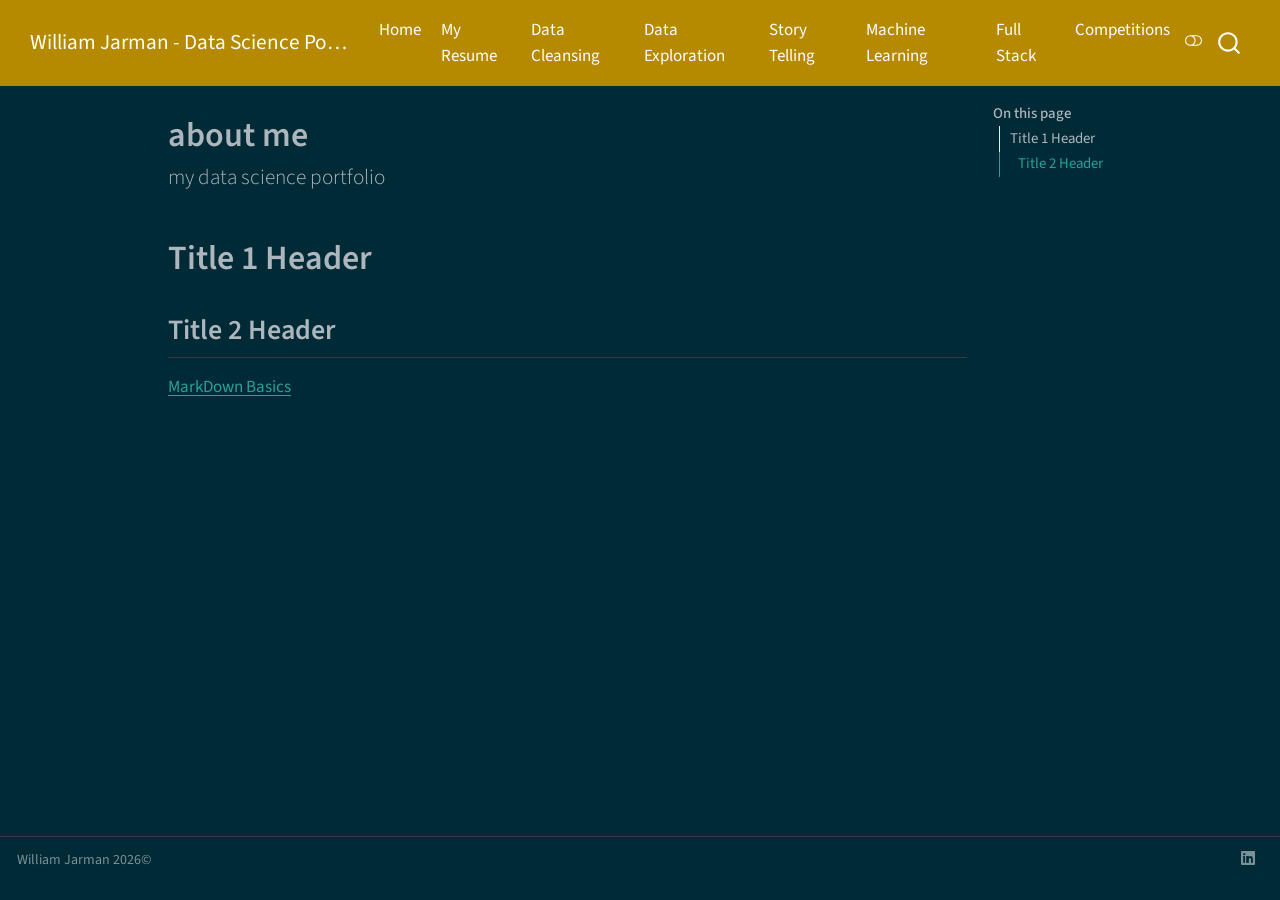
<file: index.html>
<!DOCTYPE html>
<html xmlns="http://www.w3.org/1999/xhtml" lang="en" xml:lang="en"><head>

<meta charset="utf-8">
<meta name="generator" content="quarto-1.9.37">

<meta name="viewport" content="width=device-width, initial-scale=1.0, user-scalable=yes">


<title>about me – William Jarman - Data Science Portfolio</title>
<style>
/* Default styles provided by pandoc.
** See https://pandoc.org/MANUAL.html#variables-for-html for config info.
*/
code{white-space: pre-wrap;}
span.smallcaps{font-variant: small-caps;}
div.columns{display: flex; gap: min(4vw, 1.5em);}
div.column{flex: auto; overflow-x: auto;}
div.hanging-indent{margin-left: 1.5em; text-indent: -1.5em;}
ul.task-list{list-style: none;}
ul.task-list li input[type="checkbox"] {
  width: 0.8em;
  margin: 0 0.8em 0.2em -1em; /* quarto-specific, see https://github.com/quarto-dev/quarto-cli/issues/4556 */ 
  vertical-align: middle;
}
</style>


<script src="site_libs/quarto-nav/quarto-nav.js"></script>
<script src="site_libs/quarto-nav/headroom.min.js"></script>
<script src="site_libs/clipboard/clipboard.min.js"></script>
<script src="site_libs/quarto-search/autocomplete.umd.js"></script>
<script src="site_libs/quarto-search/fuse.min.js"></script>
<script src="site_libs/quarto-search/quarto-search.js"></script>
<meta name="quarto:offset" content="./">
<link href="./Images/favicon.png" rel="icon" type="image/png">
<script src="site_libs/quarto-html/quarto.js" type="module"></script>
<script src="site_libs/quarto-html/tabsets/tabsets.js" type="module"></script>
<script src="site_libs/quarto-html/popper.min.js"></script>
<script src="site_libs/quarto-html/tippy.umd.min.js"></script>
<script src="site_libs/quarto-html/anchor.min.js"></script>
<link href="site_libs/quarto-html/tippy.css" rel="stylesheet">
<link href="site_libs/quarto-html/quarto-syntax-highlighting-7f8f88aac4f3542376d5c11b86a4c14d.css" rel="stylesheet" class="quarto-color-scheme" id="quarto-text-highlighting-styles">
<link href="site_libs/quarto-html/quarto-syntax-highlighting-dark-d0ae9245876894da5ac7e18953ecc5cc.css" rel="stylesheet" class="quarto-color-scheme quarto-color-alternate" id="quarto-text-highlighting-styles">
<link href="site_libs/quarto-html/quarto-syntax-highlighting-7f8f88aac4f3542376d5c11b86a4c14d.css" rel="stylesheet" class="quarto-color-scheme-extra" id="quarto-text-highlighting-styles">
<script src="site_libs/bootstrap/bootstrap.min.js"></script>
<link href="site_libs/bootstrap/bootstrap-icons.css" rel="stylesheet">
<link href="site_libs/bootstrap/bootstrap-1a76a48b873b3f95c3fb7e57e7e2597d.min.css" rel="stylesheet" append-hash="true" class="quarto-color-scheme" id="quarto-bootstrap" data-mode="dark">
<link href="site_libs/bootstrap/bootstrap-dark-88c12356fa2eb52643781eb2b75b41c7.min.css" rel="stylesheet" append-hash="true" class="quarto-color-scheme quarto-color-alternate" id="quarto-bootstrap" data-mode="dark">
<link href="site_libs/bootstrap/bootstrap-1a76a48b873b3f95c3fb7e57e7e2597d.min.css" rel="stylesheet" append-hash="true" class="quarto-color-scheme-extra" id="quarto-bootstrap" data-mode="dark">
<script id="quarto-search-options" type="application/json">{
  "location": "navbar",
  "copy-button": false,
  "collapse-after": 3,
  "panel-placement": "end",
  "type": "overlay",
  "limit": 50,
  "keyboard-shortcut": [
    "f",
    "/",
    "s"
  ],
  "show-item-context": false,
  "language": {
    "search-no-results-text": "No results",
    "search-matching-documents-text": "matching documents",
    "search-copy-link-title": "Copy link to search",
    "search-hide-matches-text": "Hide additional matches",
    "search-more-match-text": "more match in this document",
    "search-more-matches-text": "more matches in this document",
    "search-clear-button-title": "Clear",
    "search-text-placeholder": "",
    "search-detached-cancel-button-title": "Cancel",
    "search-submit-button-title": "Submit",
    "search-label": "Search"
  }
}</script>


<link rel="stylesheet" href="styles.css">
</head>

<body class="nav-fixed quarto-light"><script id="quarto-html-before-body" type="application/javascript">
    const toggleBodyColorMode = (bsSheetEl) => {
      const mode = bsSheetEl.getAttribute("data-mode");
      const bodyEl = window.document.querySelector("body");
      if (mode === "dark") {
        bodyEl.classList.add("quarto-dark");
        bodyEl.classList.remove("quarto-light");
      } else {
        bodyEl.classList.add("quarto-light");
        bodyEl.classList.remove("quarto-dark");
      }
    }
    const toggleBodyColorPrimary = () => {
      const bsSheetEl = window.document.querySelector("link#quarto-bootstrap:not([rel=disabled-stylesheet])");
      if (bsSheetEl) {
        toggleBodyColorMode(bsSheetEl);
      }
    }
    const setColorSchemeToggle = (alternate) => {
      const toggles = window.document.querySelectorAll('.quarto-color-scheme-toggle');
      for (let i=0; i < toggles.length; i++) {
        const toggle = toggles[i];
        if (toggle) {
          if (alternate) {
            toggle.classList.add("alternate");
          } else {
            toggle.classList.remove("alternate");
          }
        }
      }
    };
    const toggleColorMode = (alternate) => {
      // Switch the stylesheets
      const primaryStylesheets = window.document.querySelectorAll('link.quarto-color-scheme:not(.quarto-color-alternate)');
      const alternateStylesheets = window.document.querySelectorAll('link.quarto-color-scheme.quarto-color-alternate');
      manageTransitions('#quarto-margin-sidebar .nav-link', false);
      if (alternate) {
        // note: dark is layered on light, we don't disable primary!
        enableStylesheet(alternateStylesheets);
        for (const sheetNode of alternateStylesheets) {
          if (sheetNode.id === "quarto-bootstrap") {
            toggleBodyColorMode(sheetNode);
          }
        }
      } else {
        disableStylesheet(alternateStylesheets);
        enableStylesheet(primaryStylesheets)
        toggleBodyColorPrimary();
      }
      manageTransitions('#quarto-margin-sidebar .nav-link', true);
      // Switch the toggles
      setColorSchemeToggle(alternate)
      // Hack to workaround the fact that safari doesn't
      // properly recolor the scrollbar when toggling (#1455)
      if (navigator.userAgent.indexOf('Safari') > 0 && navigator.userAgent.indexOf('Chrome') == -1) {
        manageTransitions("body", false);
        window.scrollTo(0, 1);
        setTimeout(() => {
          window.scrollTo(0, 0);
          manageTransitions("body", true);
        }, 40);
      }
    }
    const disableStylesheet = (stylesheets) => {
      for (let i=0; i < stylesheets.length; i++) {
        const stylesheet = stylesheets[i];
        stylesheet.rel = 'disabled-stylesheet';
      }
    }
    const enableStylesheet = (stylesheets) => {
      for (let i=0; i < stylesheets.length; i++) {
        const stylesheet = stylesheets[i];
        if(stylesheet.rel !== 'stylesheet') { // for Chrome, which will still FOUC without this check
          stylesheet.rel = 'stylesheet';
        }
      }
    }
    const manageTransitions = (selector, allowTransitions) => {
      const els = window.document.querySelectorAll(selector);
      for (let i=0; i < els.length; i++) {
        const el = els[i];
        if (allowTransitions) {
          el.classList.remove('notransition');
        } else {
          el.classList.add('notransition');
        }
      }
    }
    const isFileUrl = () => {
      return window.location.protocol === 'file:';
    }
    const hasAlternateSentinel = () => {
      let styleSentinel = getColorSchemeSentinel();
      if (styleSentinel !== null) {
        return styleSentinel === "alternate";
      } else {
        return false;
      }
    }
    const setStyleSentinel = (alternate) => {
      const value = alternate ? "alternate" : "default";
      if (!isFileUrl()) {
        window.localStorage.setItem("quarto-color-scheme", value);
      } else {
        localAlternateSentinel = value;
      }
    }
    const getColorSchemeSentinel = () => {
      if (!isFileUrl()) {
        const storageValue = window.localStorage.getItem("quarto-color-scheme");
        return storageValue != null ? storageValue : localAlternateSentinel;
      } else {
        return localAlternateSentinel;
      }
    }
    const toggleGiscusIfUsed = (isAlternate, darkModeDefault) => {
      const baseTheme = document.querySelector('#giscus-base-theme')?.value ?? 'light';
      const alternateTheme = document.querySelector('#giscus-alt-theme')?.value ?? 'dark';
      let newTheme = '';
      if(authorPrefersDark) {
        newTheme = isAlternate ? baseTheme : alternateTheme;
      } else {
        newTheme = isAlternate ? alternateTheme : baseTheme;
      }
      const changeGiscusTheme = () => {
        // From: https://github.com/giscus/giscus/issues/336
        const sendMessage = (message) => {
          const iframe = document.querySelector('iframe.giscus-frame');
          if (!iframe) return;
          iframe.contentWindow.postMessage({ giscus: message }, 'https://giscus.app');
        }
        sendMessage({
          setConfig: {
            theme: newTheme
          }
        });
      }
      const isGiscussLoaded = window.document.querySelector('iframe.giscus-frame') !== null;
      if (isGiscussLoaded) {
        changeGiscusTheme();
      }
    };
    const authorPrefersDark = false;
    const darkModeDefault = authorPrefersDark;
      document.querySelector('link#quarto-text-highlighting-styles.quarto-color-scheme-extra').rel = 'disabled-stylesheet';
      document.querySelector('link#quarto-bootstrap.quarto-color-scheme-extra').rel = 'disabled-stylesheet';
    let localAlternateSentinel = darkModeDefault ? 'alternate' : 'default';
    // Dark / light mode switch
    window.quartoToggleColorScheme = () => {
      // Read the current dark / light value
      let toAlternate = !hasAlternateSentinel();
      toggleColorMode(toAlternate);
      setStyleSentinel(toAlternate);
      toggleGiscusIfUsed(toAlternate, darkModeDefault);
      window.dispatchEvent(new Event('resize'));
    };
    // Switch to dark mode if need be
    if (hasAlternateSentinel()) {
      toggleColorMode(true);
    } else {
      toggleColorMode(false);
    }
  </script>

<div id="quarto-search-results"></div>
  <header id="quarto-header" class="headroom fixed-top">
    <nav class="navbar navbar-expand-lg " data-bs-theme="dark">
      <div class="navbar-container container-fluid">
      <div class="navbar-brand-container mx-auto">
    <a class="navbar-brand" href="./index.html">
    <span class="navbar-title">William Jarman - Data Science Portfolio</span>
    </a>
  </div>
            <div id="quarto-search" class="" title="Search"></div>
          <button class="navbar-toggler" type="button" data-bs-toggle="collapse" data-bs-target="#navbarCollapse" aria-controls="navbarCollapse" role="menu" aria-expanded="false" aria-label="Toggle navigation" onclick="if (window.quartoToggleHeadroom) { window.quartoToggleHeadroom(); }">
  <span class="navbar-toggler-icon"></span>
</button>
          <div class="collapse navbar-collapse" id="navbarCollapse">
            <ul class="navbar-nav navbar-nav-scroll ms-auto">
  <li class="nav-item">
    <a class="nav-link active" href="./index.html" aria-current="page"> 
<span class="menu-text">Home</span></a>
  </li>  
  <li class="nav-item">
    <a class="nav-link" href="./resume.html"> 
<span class="menu-text">My Resume</span></a>
  </li>  
  <li class="nav-item">
    <a class="nav-link" href="./cleansing.html"> 
<span class="menu-text">Data Cleansing</span></a>
  </li>  
  <li class="nav-item">
    <a class="nav-link" href="./exploration.html"> 
<span class="menu-text">Data Exploration</span></a>
  </li>  
  <li class="nav-item">
    <a class="nav-link" href="./story_telling.html"> 
<span class="menu-text">Story Telling</span></a>
  </li>  
  <li class="nav-item">
    <a class="nav-link" href="./ml.html"> 
<span class="menu-text">Machine Learning</span></a>
  </li>  
  <li class="nav-item">
    <a class="nav-link" href="./full_stack.html"> 
<span class="menu-text">Full Stack</span></a>
  </li>  
  <li class="nav-item">
    <a class="nav-link" href="./competition.html"> 
<span class="menu-text">Competitions</span></a>
  </li>  
</ul>
          </div> <!-- /navcollapse -->
            <div class="quarto-navbar-tools">
  <a href="" class="quarto-color-scheme-toggle quarto-navigation-tool  px-1" onclick="window.quartoToggleColorScheme(); return false;" title="Toggle dark mode"><i class="bi"></i></a>
</div>
      </div> <!-- /container-fluid -->
    </nav>
</header>
<!-- content -->
<div id="quarto-content" class="quarto-container page-columns page-rows-contents page-layout-article page-navbar">
<!-- sidebar -->
<!-- margin-sidebar -->
    <div id="quarto-margin-sidebar" class="sidebar margin-sidebar">
        <nav id="TOC" role="doc-toc" class="toc-active">
    <h2 id="toc-title">On this page</h2>
   
  <ul>
  <li><a href="#title-1-header" id="toc-title-1-header" class="nav-link active" data-scroll-target="#title-1-header">Title 1 Header</a>
  <ul class="collapse">
  <li><a href="#title-2-header" id="toc-title-2-header" class="nav-link" data-scroll-target="#title-2-header">Title 2 Header</a></li>
  </ul></li>
  </ul>
</nav>
    </div>
<!-- main -->
<main class="content" id="quarto-document-content">


<header id="title-block-header" class="quarto-title-block default">
<div class="quarto-title">
<h1 class="title">about me</h1>
<p class="subtitle lead">my data science portfolio</p>
</div>



<div class="quarto-title-meta">

    
  
    
  </div>
  


</header>


<section id="title-1-header" class="level1">
<h1>Title 1 Header</h1>
<section id="title-2-header" class="level2">
<h2 class="anchored" data-anchor-id="title-2-header">Title 2 Header</h2>
<p><a href="https://quarto.org/docs/authoring/markdown-basics.html#links-images">MarkDown Basics</a></p>


</section>
</section>

<a onclick="window.scrollTo(0, 0); return false;" role="button" id="quarto-back-to-top"><i class="bi bi-arrow-up"></i> Back to top</a></main> <!-- /main -->
<script id="quarto-html-after-body" type="application/javascript">
  window.document.addEventListener("DOMContentLoaded", function (event) {
    // Ensure there is a toggle, if there isn't float one in the top right
    if (window.document.querySelector('.quarto-color-scheme-toggle') === null) {
      const a = window.document.createElement('a');
      a.classList.add('top-right');
      a.classList.add('quarto-color-scheme-toggle');
      a.href = "";
      a.onclick = function() { try { window.quartoToggleColorScheme(); } catch {} return false; };
      const i = window.document.createElement("i");
      i.classList.add('bi');
      a.appendChild(i);
      window.document.body.appendChild(a);
    }
    setColorSchemeToggle(hasAlternateSentinel())
    const icon = "";
    const anchorJS = new window.AnchorJS();
    anchorJS.options = {
      placement: 'right',
      icon: icon
    };
    anchorJS.add('.anchored');
    const isCodeAnnotation = (el) => {
      for (const clz of el.classList) {
        if (clz.startsWith('code-annotation-')) {                     
          return true;
        }
      }
      return false;
    }
    const onCopySuccess = function(e) {
      // button target
      const button = e.trigger;
      // don't keep focus
      button.blur();
      // flash "checked"
      button.classList.add('code-copy-button-checked');
      var currentTitle = button.getAttribute("title");
      button.setAttribute("title", "Copied!");
      let tooltip;
      if (window.bootstrap) {
        button.setAttribute("data-bs-toggle", "tooltip");
        button.setAttribute("data-bs-placement", "left");
        button.setAttribute("data-bs-title", "Copied!");
        tooltip = new bootstrap.Tooltip(button, 
          { trigger: "manual", 
            customClass: "code-copy-button-tooltip",
            offset: [0, -8]});
        tooltip.show();    
      }
      setTimeout(function() {
        if (tooltip) {
          tooltip.hide();
          button.removeAttribute("data-bs-title");
          button.removeAttribute("data-bs-toggle");
          button.removeAttribute("data-bs-placement");
        }
        button.setAttribute("title", currentTitle);
        button.classList.remove('code-copy-button-checked');
      }, 1000);
      // clear code selection
      e.clearSelection();
    }
    const getTextToCopy = function(trigger) {
      const outerScaffold = trigger.parentElement.cloneNode(true);
      const codeEl = outerScaffold.querySelector('code');
      for (const childEl of codeEl.children) {
        if (isCodeAnnotation(childEl)) {
          childEl.remove();
        }
      }
      return codeEl.innerText;
    }
    const clipboard = new window.ClipboardJS('.code-copy-button:not([data-in-quarto-modal])', {
      text: getTextToCopy
    });
    clipboard.on('success', onCopySuccess);
    if (window.document.getElementById('quarto-embedded-source-code-modal')) {
      const clipboardModal = new window.ClipboardJS('.code-copy-button[data-in-quarto-modal]', {
        text: getTextToCopy,
        container: window.document.getElementById('quarto-embedded-source-code-modal')
      });
      clipboardModal.on('success', onCopySuccess);
    }
      var localhostRegex = new RegExp(/^(?:http|https):\/\/localhost\:?[0-9]*\//);
      var mailtoRegex = new RegExp(/^mailto:/);
        var filterRegex = new RegExp('/' + window.location.host + '/');
      var isInternal = (href) => {
          return filterRegex.test(href) || localhostRegex.test(href) || mailtoRegex.test(href);
      }
      // Inspect non-navigation links and adorn them if external
     var links = window.document.querySelectorAll('a[href]:not(.nav-link):not(.navbar-brand):not(.toc-action):not(.sidebar-link):not(.sidebar-item-toggle):not(.pagination-link):not(.no-external):not([aria-hidden]):not(.dropdown-item):not(.quarto-navigation-tool):not(.about-link)');
      for (var i=0; i<links.length; i++) {
        const link = links[i];
        if (!isInternal(link.href)) {
          // undo the damage that might have been done by quarto-nav.js in the case of
          // links that we want to consider external
          if (link.dataset.originalHref !== undefined) {
            link.href = link.dataset.originalHref;
          }
        }
      }
    function tippyHover(el, contentFn, onTriggerFn, onUntriggerFn) {
      const config = {
        allowHTML: true,
        maxWidth: 500,
        delay: 100,
        arrow: false,
        appendTo: function(el) {
            return el.parentElement;
        },
        interactive: true,
        interactiveBorder: 10,
        theme: 'quarto',
        placement: 'bottom-start',
      };
      if (contentFn) {
        config.content = contentFn;
      }
      if (onTriggerFn) {
        config.onTrigger = onTriggerFn;
      }
      if (onUntriggerFn) {
        config.onUntrigger = onUntriggerFn;
      }
      window.tippy(el, config); 
    }
    const noterefs = window.document.querySelectorAll('a[role="doc-noteref"]');
    for (var i=0; i<noterefs.length; i++) {
      const ref = noterefs[i];
      tippyHover(ref, function() {
        // use id or data attribute instead here
        let href = ref.getAttribute('data-footnote-href') || ref.getAttribute('href');
        try { href = new URL(href).hash; } catch {}
        const id = href.replace(/^#\/?/, "");
        const note = window.document.getElementById(id);
        if (note) {
          return note.innerHTML;
        } else {
          return "";
        }
      });
    }
    const xrefs = window.document.querySelectorAll('a.quarto-xref');
    const processXRef = (id, note) => {
      // Strip column container classes
      const stripColumnClz = (el) => {
        el.classList.remove("page-full", "page-columns");
        if (el.children) {
          for (const child of el.children) {
            stripColumnClz(child);
          }
        }
      }
      stripColumnClz(note)
      if (id === null || id.startsWith('sec-')) {
        // Special case sections, only their first couple elements
        const container = document.createElement("div");
        if (note.children && note.children.length > 2) {
          container.appendChild(note.children[0].cloneNode(true));
          for (let i = 1; i < note.children.length; i++) {
            const child = note.children[i];
            if (child.tagName === "P" && child.innerText === "") {
              continue;
            } else {
              container.appendChild(child.cloneNode(true));
              break;
            }
          }
          if (window.Quarto?.typesetMath) {
            window.Quarto.typesetMath(container);
          }
          return container.innerHTML
        } else {
          if (window.Quarto?.typesetMath) {
            window.Quarto.typesetMath(note);
          }
          return note.innerHTML;
        }
      } else {
        // Remove any anchor links if they are present
        const anchorLink = note.querySelector('a.anchorjs-link');
        if (anchorLink) {
          anchorLink.remove();
        }
        if (window.Quarto?.typesetMath) {
          window.Quarto.typesetMath(note);
        }
        if (note.classList.contains("callout")) {
          return note.outerHTML;
        } else {
          return note.innerHTML;
        }
      }
    }
    for (var i=0; i<xrefs.length; i++) {
      const xref = xrefs[i];
      tippyHover(xref, undefined, function(instance) {
        instance.disable();
        let url = xref.getAttribute('href');
        let hash = undefined; 
        if (url.startsWith('#')) {
          hash = url;
        } else {
          try { hash = new URL(url).hash; } catch {}
        }
        if (hash) {
          const id = hash.replace(/^#\/?/, "");
          const note = window.document.getElementById(id);
          if (note !== null) {
            try {
              const html = processXRef(id, note.cloneNode(true));
              instance.setContent(html);
            } finally {
              instance.enable();
              instance.show();
            }
          } else {
            // See if we can fetch this
            fetch(url.split('#')[0])
            .then(res => res.text())
            .then(html => {
              const parser = new DOMParser();
              const htmlDoc = parser.parseFromString(html, "text/html");
              const note = htmlDoc.getElementById(id);
              if (note !== null) {
                const html = processXRef(id, note);
                instance.setContent(html);
              } 
            }).finally(() => {
              instance.enable();
              instance.show();
            });
          }
        } else {
          // See if we can fetch a full url (with no hash to target)
          // This is a special case and we should probably do some content thinning / targeting
          fetch(url)
          .then(res => res.text())
          .then(html => {
            const parser = new DOMParser();
            const htmlDoc = parser.parseFromString(html, "text/html");
            const note = htmlDoc.querySelector('main.content');
            if (note !== null) {
              // This should only happen for chapter cross references
              // (since there is no id in the URL)
              // remove the first header
              if (note.children.length > 0 && note.children[0].tagName === "HEADER") {
                note.children[0].remove();
              }
              const html = processXRef(null, note);
              instance.setContent(html);
            } 
          }).finally(() => {
            instance.enable();
            instance.show();
          });
        }
      }, function(instance) {
      });
    }
        let selectedAnnoteEl;
        const selectorForAnnotation = ( cell, annotation) => {
          let cellAttr = 'data-code-cell="' + cell + '"';
          let lineAttr = 'data-code-annotation="' +  annotation + '"';
          const selector = 'span[' + cellAttr + '][' + lineAttr + ']';
          return selector;
        }
        const selectCodeLines = (annoteEl) => {
          const doc = window.document;
          const targetCell = annoteEl.getAttribute("data-target-cell");
          const targetAnnotation = annoteEl.getAttribute("data-target-annotation");
          const annoteSpan = window.document.querySelector(selectorForAnnotation(targetCell, targetAnnotation));
          const lines = annoteSpan.getAttribute("data-code-lines").split(",");
          const lineIds = lines.map((line) => {
            return targetCell + "-" + line;
          })
          let top = null;
          let height = null;
          let parent = null;
          if (lineIds.length > 0) {
              //compute the position of the single el (top and bottom and make a div)
              const el = window.document.getElementById(lineIds[0]);
              top = el.offsetTop;
              height = el.offsetHeight;
              parent = el.parentElement.parentElement;
            if (lineIds.length > 1) {
              const lastEl = window.document.getElementById(lineIds[lineIds.length - 1]);
              const bottom = lastEl.offsetTop + lastEl.offsetHeight;
              height = bottom - top;
            }
            if (top !== null && height !== null && parent !== null) {
              // cook up a div (if necessary) and position it 
              let div = window.document.getElementById("code-annotation-line-highlight");
              if (div === null) {
                div = window.document.createElement("div");
                div.setAttribute("id", "code-annotation-line-highlight");
                div.style.position = 'absolute';
                parent.appendChild(div);
              }
              div.style.top = top - 2 + "px";
              div.style.height = height + 4 + "px";
              div.style.left = 0;
              let gutterDiv = window.document.getElementById("code-annotation-line-highlight-gutter");
              if (gutterDiv === null) {
                gutterDiv = window.document.createElement("div");
                gutterDiv.setAttribute("id", "code-annotation-line-highlight-gutter");
                gutterDiv.style.position = 'absolute';
                const codeCell = window.document.getElementById(targetCell);
                const gutter = codeCell.querySelector('.code-annotation-gutter');
                gutter.appendChild(gutterDiv);
              }
              gutterDiv.style.top = top - 2 + "px";
              gutterDiv.style.height = height + 4 + "px";
            }
            selectedAnnoteEl = annoteEl;
          }
        };
        const unselectCodeLines = () => {
          const elementsIds = ["code-annotation-line-highlight", "code-annotation-line-highlight-gutter"];
          elementsIds.forEach((elId) => {
            const div = window.document.getElementById(elId);
            if (div) {
              div.remove();
            }
          });
          selectedAnnoteEl = undefined;
        };
          // Handle positioning of the toggle
      window.addEventListener(
        "resize",
        throttle(() => {
          elRect = undefined;
          if (selectedAnnoteEl) {
            selectCodeLines(selectedAnnoteEl);
          }
        }, 10)
      );
      function throttle(fn, ms) {
      let throttle = false;
      let timer;
        return (...args) => {
          if(!throttle) { // first call gets through
              fn.apply(this, args);
              throttle = true;
          } else { // all the others get throttled
              if(timer) clearTimeout(timer); // cancel #2
              timer = setTimeout(() => {
                fn.apply(this, args);
                timer = throttle = false;
              }, ms);
          }
        };
      }
        // Attach click handler to the DT
        const annoteDls = window.document.querySelectorAll('dt[data-target-cell]');
        for (const annoteDlNode of annoteDls) {
          annoteDlNode.addEventListener('click', (event) => {
            const clickedEl = event.target;
            if (clickedEl !== selectedAnnoteEl) {
              unselectCodeLines();
              const activeEl = window.document.querySelector('dt[data-target-cell].code-annotation-active');
              if (activeEl) {
                activeEl.classList.remove('code-annotation-active');
              }
              selectCodeLines(clickedEl);
              clickedEl.classList.add('code-annotation-active');
            } else {
              // Unselect the line
              unselectCodeLines();
              clickedEl.classList.remove('code-annotation-active');
            }
          });
        }
    const findCites = (el) => {
      const parentEl = el.parentElement;
      if (parentEl) {
        const cites = parentEl.dataset.cites;
        if (cites) {
          return {
            el,
            cites: cites.split(' ')
          };
        } else {
          return findCites(el.parentElement)
        }
      } else {
        return undefined;
      }
    };
    var bibliorefs = window.document.querySelectorAll('a[role="doc-biblioref"]');
    for (var i=0; i<bibliorefs.length; i++) {
      const ref = bibliorefs[i];
      const citeInfo = findCites(ref);
      if (citeInfo) {
        tippyHover(citeInfo.el, function() {
          var popup = window.document.createElement('div');
          citeInfo.cites.forEach(function(cite) {
            var citeDiv = window.document.createElement('div');
            citeDiv.classList.add('hanging-indent');
            citeDiv.classList.add('csl-entry');
            var biblioDiv = window.document.getElementById('ref-' + cite);
            if (biblioDiv) {
              citeDiv.innerHTML = biblioDiv.innerHTML;
            }
            popup.appendChild(citeDiv);
          });
          return popup.innerHTML;
        });
      }
    }
  });
  </script>
</div> <!-- /content -->
<footer class="footer">
  <div class="nav-footer">
    <div class="nav-footer-left">
<p>William Jarman 2026©</p>
</div>   
    <div class="nav-footer-center">
      &nbsp;
    </div>
    <div class="nav-footer-right">
      <ul class="footer-items list-unstyled">
    <li class="nav-item compact">
    <a class="nav-link" href="./www.linkedin.com/in/willkjj">
      <i class="bi bi-linkedin" role="img">
</i> 
    </a>
  </li>  
</ul>
    </div>
  </div>
</footer>




</body></html>
</file>
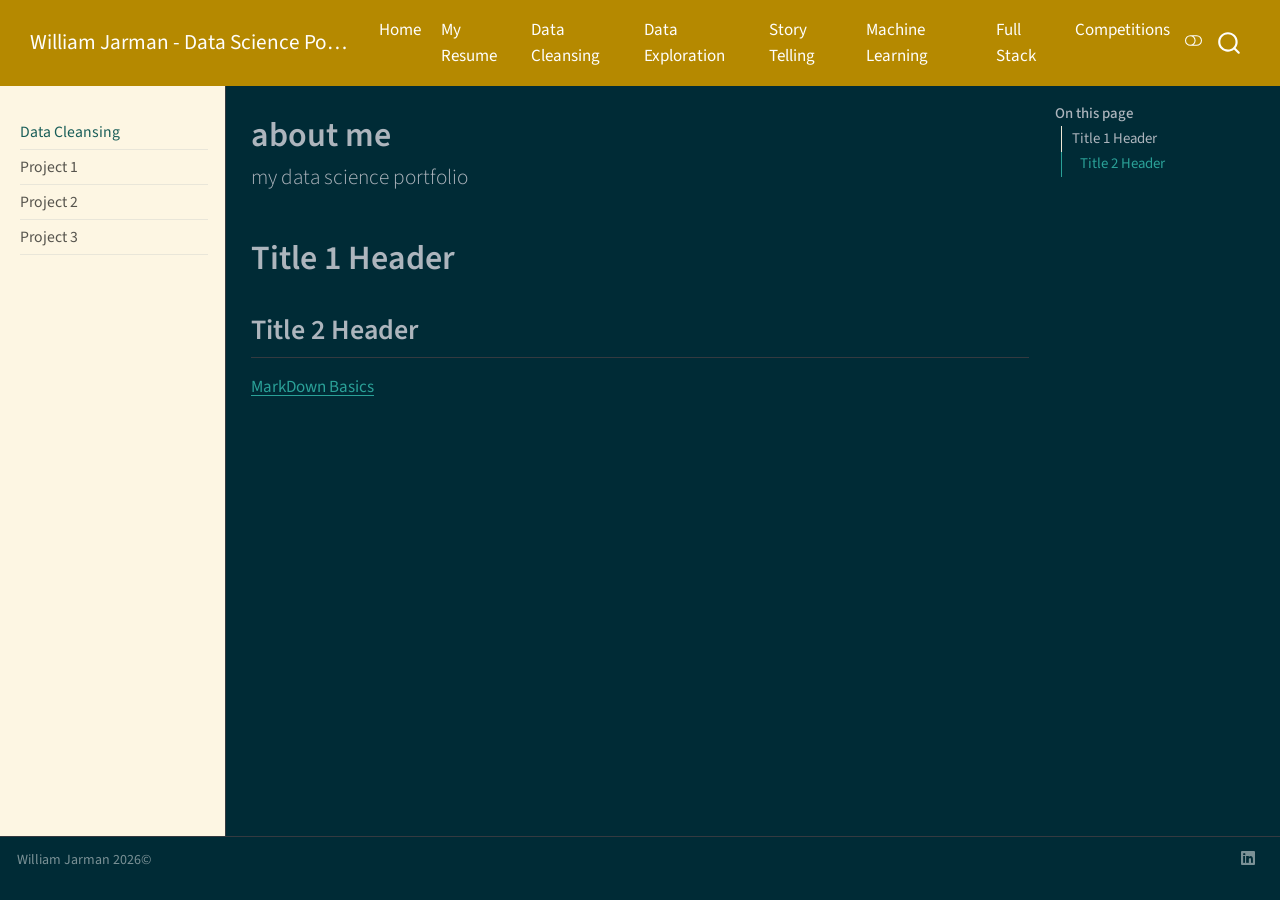
<file: cleansing.html>
<!DOCTYPE html>
<html xmlns="http://www.w3.org/1999/xhtml" lang="en" xml:lang="en"><head>

<meta charset="utf-8">
<meta name="generator" content="quarto-1.9.37">

<meta name="viewport" content="width=device-width, initial-scale=1.0, user-scalable=yes">


<title>about me – William Jarman - Data Science Portfolio</title>
<style>
/* Default styles provided by pandoc.
** See https://pandoc.org/MANUAL.html#variables-for-html for config info.
*/
code{white-space: pre-wrap;}
span.smallcaps{font-variant: small-caps;}
div.columns{display: flex; gap: min(4vw, 1.5em);}
div.column{flex: auto; overflow-x: auto;}
div.hanging-indent{margin-left: 1.5em; text-indent: -1.5em;}
ul.task-list{list-style: none;}
ul.task-list li input[type="checkbox"] {
  width: 0.8em;
  margin: 0 0.8em 0.2em -1em; /* quarto-specific, see https://github.com/quarto-dev/quarto-cli/issues/4556 */ 
  vertical-align: middle;
}
</style>


<script src="site_libs/quarto-nav/quarto-nav.js"></script>
<script src="site_libs/quarto-nav/headroom.min.js"></script>
<script src="site_libs/clipboard/clipboard.min.js"></script>
<script src="site_libs/quarto-search/autocomplete.umd.js"></script>
<script src="site_libs/quarto-search/fuse.min.js"></script>
<script src="site_libs/quarto-search/quarto-search.js"></script>
<meta name="quarto:offset" content="./">
<link href="./Images/favicon.png" rel="icon" type="image/png">
<script src="site_libs/quarto-html/quarto.js" type="module"></script>
<script src="site_libs/quarto-html/tabsets/tabsets.js" type="module"></script>
<script src="site_libs/quarto-html/popper.min.js"></script>
<script src="site_libs/quarto-html/tippy.umd.min.js"></script>
<script src="site_libs/quarto-html/anchor.min.js"></script>
<link href="site_libs/quarto-html/tippy.css" rel="stylesheet">
<link href="site_libs/quarto-html/quarto-syntax-highlighting-7f8f88aac4f3542376d5c11b86a4c14d.css" rel="stylesheet" class="quarto-color-scheme" id="quarto-text-highlighting-styles">
<link href="site_libs/quarto-html/quarto-syntax-highlighting-dark-d0ae9245876894da5ac7e18953ecc5cc.css" rel="stylesheet" class="quarto-color-scheme quarto-color-alternate" id="quarto-text-highlighting-styles">
<link href="site_libs/quarto-html/quarto-syntax-highlighting-7f8f88aac4f3542376d5c11b86a4c14d.css" rel="stylesheet" class="quarto-color-scheme-extra" id="quarto-text-highlighting-styles">
<script src="site_libs/bootstrap/bootstrap.min.js"></script>
<link href="site_libs/bootstrap/bootstrap-icons.css" rel="stylesheet">
<link href="site_libs/bootstrap/bootstrap-1a76a48b873b3f95c3fb7e57e7e2597d.min.css" rel="stylesheet" append-hash="true" class="quarto-color-scheme" id="quarto-bootstrap" data-mode="dark">
<link href="site_libs/bootstrap/bootstrap-dark-88c12356fa2eb52643781eb2b75b41c7.min.css" rel="stylesheet" append-hash="true" class="quarto-color-scheme quarto-color-alternate" id="quarto-bootstrap" data-mode="dark">
<link href="site_libs/bootstrap/bootstrap-1a76a48b873b3f95c3fb7e57e7e2597d.min.css" rel="stylesheet" append-hash="true" class="quarto-color-scheme-extra" id="quarto-bootstrap" data-mode="dark">
<script id="quarto-search-options" type="application/json">{
  "location": "navbar",
  "copy-button": false,
  "collapse-after": 3,
  "panel-placement": "end",
  "type": "overlay",
  "limit": 50,
  "keyboard-shortcut": [
    "f",
    "/",
    "s"
  ],
  "show-item-context": false,
  "language": {
    "search-no-results-text": "No results",
    "search-matching-documents-text": "matching documents",
    "search-copy-link-title": "Copy link to search",
    "search-hide-matches-text": "Hide additional matches",
    "search-more-match-text": "more match in this document",
    "search-more-matches-text": "more matches in this document",
    "search-clear-button-title": "Clear",
    "search-text-placeholder": "",
    "search-detached-cancel-button-title": "Cancel",
    "search-submit-button-title": "Submit",
    "search-label": "Search"
  }
}</script>


<link rel="stylesheet" href="styles.css">
</head>

<body class="nav-sidebar docked nav-fixed quarto-light"><script id="quarto-html-before-body" type="application/javascript">
    const toggleBodyColorMode = (bsSheetEl) => {
      const mode = bsSheetEl.getAttribute("data-mode");
      const bodyEl = window.document.querySelector("body");
      if (mode === "dark") {
        bodyEl.classList.add("quarto-dark");
        bodyEl.classList.remove("quarto-light");
      } else {
        bodyEl.classList.add("quarto-light");
        bodyEl.classList.remove("quarto-dark");
      }
    }
    const toggleBodyColorPrimary = () => {
      const bsSheetEl = window.document.querySelector("link#quarto-bootstrap:not([rel=disabled-stylesheet])");
      if (bsSheetEl) {
        toggleBodyColorMode(bsSheetEl);
      }
    }
    const setColorSchemeToggle = (alternate) => {
      const toggles = window.document.querySelectorAll('.quarto-color-scheme-toggle');
      for (let i=0; i < toggles.length; i++) {
        const toggle = toggles[i];
        if (toggle) {
          if (alternate) {
            toggle.classList.add("alternate");
          } else {
            toggle.classList.remove("alternate");
          }
        }
      }
    };
    const toggleColorMode = (alternate) => {
      // Switch the stylesheets
      const primaryStylesheets = window.document.querySelectorAll('link.quarto-color-scheme:not(.quarto-color-alternate)');
      const alternateStylesheets = window.document.querySelectorAll('link.quarto-color-scheme.quarto-color-alternate');
      manageTransitions('#quarto-margin-sidebar .nav-link', false);
      if (alternate) {
        // note: dark is layered on light, we don't disable primary!
        enableStylesheet(alternateStylesheets);
        for (const sheetNode of alternateStylesheets) {
          if (sheetNode.id === "quarto-bootstrap") {
            toggleBodyColorMode(sheetNode);
          }
        }
      } else {
        disableStylesheet(alternateStylesheets);
        enableStylesheet(primaryStylesheets)
        toggleBodyColorPrimary();
      }
      manageTransitions('#quarto-margin-sidebar .nav-link', true);
      // Switch the toggles
      setColorSchemeToggle(alternate)
      // Hack to workaround the fact that safari doesn't
      // properly recolor the scrollbar when toggling (#1455)
      if (navigator.userAgent.indexOf('Safari') > 0 && navigator.userAgent.indexOf('Chrome') == -1) {
        manageTransitions("body", false);
        window.scrollTo(0, 1);
        setTimeout(() => {
          window.scrollTo(0, 0);
          manageTransitions("body", true);
        }, 40);
      }
    }
    const disableStylesheet = (stylesheets) => {
      for (let i=0; i < stylesheets.length; i++) {
        const stylesheet = stylesheets[i];
        stylesheet.rel = 'disabled-stylesheet';
      }
    }
    const enableStylesheet = (stylesheets) => {
      for (let i=0; i < stylesheets.length; i++) {
        const stylesheet = stylesheets[i];
        if(stylesheet.rel !== 'stylesheet') { // for Chrome, which will still FOUC without this check
          stylesheet.rel = 'stylesheet';
        }
      }
    }
    const manageTransitions = (selector, allowTransitions) => {
      const els = window.document.querySelectorAll(selector);
      for (let i=0; i < els.length; i++) {
        const el = els[i];
        if (allowTransitions) {
          el.classList.remove('notransition');
        } else {
          el.classList.add('notransition');
        }
      }
    }
    const isFileUrl = () => {
      return window.location.protocol === 'file:';
    }
    const hasAlternateSentinel = () => {
      let styleSentinel = getColorSchemeSentinel();
      if (styleSentinel !== null) {
        return styleSentinel === "alternate";
      } else {
        return false;
      }
    }
    const setStyleSentinel = (alternate) => {
      const value = alternate ? "alternate" : "default";
      if (!isFileUrl()) {
        window.localStorage.setItem("quarto-color-scheme", value);
      } else {
        localAlternateSentinel = value;
      }
    }
    const getColorSchemeSentinel = () => {
      if (!isFileUrl()) {
        const storageValue = window.localStorage.getItem("quarto-color-scheme");
        return storageValue != null ? storageValue : localAlternateSentinel;
      } else {
        return localAlternateSentinel;
      }
    }
    const toggleGiscusIfUsed = (isAlternate, darkModeDefault) => {
      const baseTheme = document.querySelector('#giscus-base-theme')?.value ?? 'light';
      const alternateTheme = document.querySelector('#giscus-alt-theme')?.value ?? 'dark';
      let newTheme = '';
      if(authorPrefersDark) {
        newTheme = isAlternate ? baseTheme : alternateTheme;
      } else {
        newTheme = isAlternate ? alternateTheme : baseTheme;
      }
      const changeGiscusTheme = () => {
        // From: https://github.com/giscus/giscus/issues/336
        const sendMessage = (message) => {
          const iframe = document.querySelector('iframe.giscus-frame');
          if (!iframe) return;
          iframe.contentWindow.postMessage({ giscus: message }, 'https://giscus.app');
        }
        sendMessage({
          setConfig: {
            theme: newTheme
          }
        });
      }
      const isGiscussLoaded = window.document.querySelector('iframe.giscus-frame') !== null;
      if (isGiscussLoaded) {
        changeGiscusTheme();
      }
    };
    const authorPrefersDark = false;
    const darkModeDefault = authorPrefersDark;
      document.querySelector('link#quarto-text-highlighting-styles.quarto-color-scheme-extra').rel = 'disabled-stylesheet';
      document.querySelector('link#quarto-bootstrap.quarto-color-scheme-extra').rel = 'disabled-stylesheet';
    let localAlternateSentinel = darkModeDefault ? 'alternate' : 'default';
    // Dark / light mode switch
    window.quartoToggleColorScheme = () => {
      // Read the current dark / light value
      let toAlternate = !hasAlternateSentinel();
      toggleColorMode(toAlternate);
      setStyleSentinel(toAlternate);
      toggleGiscusIfUsed(toAlternate, darkModeDefault);
      window.dispatchEvent(new Event('resize'));
    };
    // Switch to dark mode if need be
    if (hasAlternateSentinel()) {
      toggleColorMode(true);
    } else {
      toggleColorMode(false);
    }
  </script>

<div id="quarto-search-results"></div>
  <header id="quarto-header" class="headroom fixed-top">
    <nav class="navbar navbar-expand-lg " data-bs-theme="dark">
      <div class="navbar-container container-fluid">
      <div class="navbar-brand-container mx-auto">
    <a class="navbar-brand" href="./index.html">
    <span class="navbar-title">William Jarman - Data Science Portfolio</span>
    </a>
  </div>
            <div id="quarto-search" class="" title="Search"></div>
          <button class="navbar-toggler" type="button" data-bs-toggle="collapse" data-bs-target="#navbarCollapse" aria-controls="navbarCollapse" role="menu" aria-expanded="false" aria-label="Toggle navigation" onclick="if (window.quartoToggleHeadroom) { window.quartoToggleHeadroom(); }">
  <span class="navbar-toggler-icon"></span>
</button>
          <div class="collapse navbar-collapse" id="navbarCollapse">
            <ul class="navbar-nav navbar-nav-scroll ms-auto">
  <li class="nav-item">
    <a class="nav-link" href="./index.html"> 
<span class="menu-text">Home</span></a>
  </li>  
  <li class="nav-item">
    <a class="nav-link" href="./resume.html"> 
<span class="menu-text">My Resume</span></a>
  </li>  
  <li class="nav-item">
    <a class="nav-link active" href="./cleansing.html" aria-current="page"> 
<span class="menu-text">Data Cleansing</span></a>
  </li>  
  <li class="nav-item">
    <a class="nav-link" href="./exploration.html"> 
<span class="menu-text">Data Exploration</span></a>
  </li>  
  <li class="nav-item">
    <a class="nav-link" href="./story_telling.html"> 
<span class="menu-text">Story Telling</span></a>
  </li>  
  <li class="nav-item">
    <a class="nav-link" href="./ml.html"> 
<span class="menu-text">Machine Learning</span></a>
  </li>  
  <li class="nav-item">
    <a class="nav-link" href="./full_stack.html"> 
<span class="menu-text">Full Stack</span></a>
  </li>  
  <li class="nav-item">
    <a class="nav-link" href="./competition.html"> 
<span class="menu-text">Competitions</span></a>
  </li>  
</ul>
          </div> <!-- /navcollapse -->
            <div class="quarto-navbar-tools">
  <a href="" class="quarto-color-scheme-toggle quarto-navigation-tool  px-1" onclick="window.quartoToggleColorScheme(); return false;" title="Toggle dark mode"><i class="bi"></i></a>
</div>
      </div> <!-- /container-fluid -->
    </nav>
  <nav class="quarto-secondary-nav">
    <div class="container-fluid d-flex">
      <button type="button" class="quarto-btn-toggle btn" data-bs-toggle="collapse" role="button" data-bs-target=".quarto-sidebar-collapse-item" aria-controls="quarto-sidebar" aria-expanded="false" aria-label="Toggle sidebar navigation" onclick="if (window.quartoToggleHeadroom) { window.quartoToggleHeadroom(); }">
        <i class="bi bi-layout-text-sidebar-reverse"></i>
      </button>
        <nav class="quarto-page-breadcrumbs" aria-label="breadcrumb"><ol class="breadcrumb"><li class="breadcrumb-item"><a href="./cleansing.html">Data Cleansing</a></li></ol></nav>
        <a class="flex-grow-1" role="navigation" data-bs-toggle="collapse" data-bs-target=".quarto-sidebar-collapse-item" aria-controls="quarto-sidebar" aria-expanded="false" aria-label="Toggle sidebar navigation" onclick="if (window.quartoToggleHeadroom) { window.quartoToggleHeadroom(); }">      
        </a>
    </div>
  </nav>
</header>
<!-- content -->
<div id="quarto-content" class="quarto-container page-columns page-rows-contents page-layout-article page-navbar">
<!-- sidebar -->
  <nav id="quarto-sidebar" class="sidebar collapse collapse-horizontal quarto-sidebar-collapse-item sidebar-navigation docked overflow-auto">
    <div class="sidebar-menu-container"> 
    <ul class="list-unstyled mt-1">
        <li class="sidebar-item">
  <div class="sidebar-item-container"> 
  <a href="./cleansing.html" class="sidebar-item-text sidebar-link active">
 <span class="menu-text">Data Cleansing</span></a>
  </div>
</li>
        <li class="px-0"><hr class="sidebar-divider hi "></li>
        <li class="sidebar-item">
  <div class="sidebar-item-container"> 
  <a href="./Cleansing_Projects/project1.html" class="sidebar-item-text sidebar-link">
 <span class="menu-text">Project 1</span></a>
  </div>
</li>
        <li class="px-0"><hr class="sidebar-divider hi "></li>
        <li class="sidebar-item">
  <div class="sidebar-item-container"> 
  <a href="./Cleansing_Projects/project2.html" class="sidebar-item-text sidebar-link">
 <span class="menu-text">Project 2</span></a>
  </div>
</li>
        <li class="px-0"><hr class="sidebar-divider hi "></li>
        <li class="sidebar-item">
  <div class="sidebar-item-container"> 
  <a href="./Cleansing_Projects/project3.html" class="sidebar-item-text sidebar-link">
 <span class="menu-text">Project 3</span></a>
  </div>
</li>
        <li class="px-0"><hr class="sidebar-divider hi "></li>
    </ul>
    </div>
</nav>
<div id="quarto-sidebar-glass" class="quarto-sidebar-collapse-item" data-bs-toggle="collapse" data-bs-target=".quarto-sidebar-collapse-item"></div>
<!-- margin-sidebar -->
    <div id="quarto-margin-sidebar" class="sidebar margin-sidebar">
        <nav id="TOC" role="doc-toc" class="toc-active">
    <h2 id="toc-title">On this page</h2>
   
  <ul>
  <li><a href="#title-1-header" id="toc-title-1-header" class="nav-link active" data-scroll-target="#title-1-header">Title 1 Header</a>
  <ul class="collapse">
  <li><a href="#title-2-header" id="toc-title-2-header" class="nav-link" data-scroll-target="#title-2-header">Title 2 Header</a></li>
  </ul></li>
  </ul>
</nav>
    </div>
<!-- main -->
<main class="content" id="quarto-document-content">


<header id="title-block-header" class="quarto-title-block default">
<div class="quarto-title">
<h1 class="title">about me</h1>
<p class="subtitle lead">my data science portfolio</p>
</div>



<div class="quarto-title-meta">

    
  
    
  </div>
  


</header>


<section id="title-1-header" class="level1">
<h1>Title 1 Header</h1>
<section id="title-2-header" class="level2">
<h2 class="anchored" data-anchor-id="title-2-header">Title 2 Header</h2>
<p><a href="https://quarto.org/docs/authoring/markdown-basics.html#links-images">MarkDown Basics</a></p>


</section>
</section>

<a onclick="window.scrollTo(0, 0); return false;" role="button" id="quarto-back-to-top"><i class="bi bi-arrow-up"></i> Back to top</a></main> <!-- /main -->
<script id="quarto-html-after-body" type="application/javascript">
  window.document.addEventListener("DOMContentLoaded", function (event) {
    // Ensure there is a toggle, if there isn't float one in the top right
    if (window.document.querySelector('.quarto-color-scheme-toggle') === null) {
      const a = window.document.createElement('a');
      a.classList.add('top-right');
      a.classList.add('quarto-color-scheme-toggle');
      a.href = "";
      a.onclick = function() { try { window.quartoToggleColorScheme(); } catch {} return false; };
      const i = window.document.createElement("i");
      i.classList.add('bi');
      a.appendChild(i);
      window.document.body.appendChild(a);
    }
    setColorSchemeToggle(hasAlternateSentinel())
    const icon = "";
    const anchorJS = new window.AnchorJS();
    anchorJS.options = {
      placement: 'right',
      icon: icon
    };
    anchorJS.add('.anchored');
    const isCodeAnnotation = (el) => {
      for (const clz of el.classList) {
        if (clz.startsWith('code-annotation-')) {                     
          return true;
        }
      }
      return false;
    }
    const onCopySuccess = function(e) {
      // button target
      const button = e.trigger;
      // don't keep focus
      button.blur();
      // flash "checked"
      button.classList.add('code-copy-button-checked');
      var currentTitle = button.getAttribute("title");
      button.setAttribute("title", "Copied!");
      let tooltip;
      if (window.bootstrap) {
        button.setAttribute("data-bs-toggle", "tooltip");
        button.setAttribute("data-bs-placement", "left");
        button.setAttribute("data-bs-title", "Copied!");
        tooltip = new bootstrap.Tooltip(button, 
          { trigger: "manual", 
            customClass: "code-copy-button-tooltip",
            offset: [0, -8]});
        tooltip.show();    
      }
      setTimeout(function() {
        if (tooltip) {
          tooltip.hide();
          button.removeAttribute("data-bs-title");
          button.removeAttribute("data-bs-toggle");
          button.removeAttribute("data-bs-placement");
        }
        button.setAttribute("title", currentTitle);
        button.classList.remove('code-copy-button-checked');
      }, 1000);
      // clear code selection
      e.clearSelection();
    }
    const getTextToCopy = function(trigger) {
      const outerScaffold = trigger.parentElement.cloneNode(true);
      const codeEl = outerScaffold.querySelector('code');
      for (const childEl of codeEl.children) {
        if (isCodeAnnotation(childEl)) {
          childEl.remove();
        }
      }
      return codeEl.innerText;
    }
    const clipboard = new window.ClipboardJS('.code-copy-button:not([data-in-quarto-modal])', {
      text: getTextToCopy
    });
    clipboard.on('success', onCopySuccess);
    if (window.document.getElementById('quarto-embedded-source-code-modal')) {
      const clipboardModal = new window.ClipboardJS('.code-copy-button[data-in-quarto-modal]', {
        text: getTextToCopy,
        container: window.document.getElementById('quarto-embedded-source-code-modal')
      });
      clipboardModal.on('success', onCopySuccess);
    }
      var localhostRegex = new RegExp(/^(?:http|https):\/\/localhost\:?[0-9]*\//);
      var mailtoRegex = new RegExp(/^mailto:/);
        var filterRegex = new RegExp('/' + window.location.host + '/');
      var isInternal = (href) => {
          return filterRegex.test(href) || localhostRegex.test(href) || mailtoRegex.test(href);
      }
      // Inspect non-navigation links and adorn them if external
     var links = window.document.querySelectorAll('a[href]:not(.nav-link):not(.navbar-brand):not(.toc-action):not(.sidebar-link):not(.sidebar-item-toggle):not(.pagination-link):not(.no-external):not([aria-hidden]):not(.dropdown-item):not(.quarto-navigation-tool):not(.about-link)');
      for (var i=0; i<links.length; i++) {
        const link = links[i];
        if (!isInternal(link.href)) {
          // undo the damage that might have been done by quarto-nav.js in the case of
          // links that we want to consider external
          if (link.dataset.originalHref !== undefined) {
            link.href = link.dataset.originalHref;
          }
        }
      }
    function tippyHover(el, contentFn, onTriggerFn, onUntriggerFn) {
      const config = {
        allowHTML: true,
        maxWidth: 500,
        delay: 100,
        arrow: false,
        appendTo: function(el) {
            return el.parentElement;
        },
        interactive: true,
        interactiveBorder: 10,
        theme: 'quarto',
        placement: 'bottom-start',
      };
      if (contentFn) {
        config.content = contentFn;
      }
      if (onTriggerFn) {
        config.onTrigger = onTriggerFn;
      }
      if (onUntriggerFn) {
        config.onUntrigger = onUntriggerFn;
      }
      window.tippy(el, config); 
    }
    const noterefs = window.document.querySelectorAll('a[role="doc-noteref"]');
    for (var i=0; i<noterefs.length; i++) {
      const ref = noterefs[i];
      tippyHover(ref, function() {
        // use id or data attribute instead here
        let href = ref.getAttribute('data-footnote-href') || ref.getAttribute('href');
        try { href = new URL(href).hash; } catch {}
        const id = href.replace(/^#\/?/, "");
        const note = window.document.getElementById(id);
        if (note) {
          return note.innerHTML;
        } else {
          return "";
        }
      });
    }
    const xrefs = window.document.querySelectorAll('a.quarto-xref');
    const processXRef = (id, note) => {
      // Strip column container classes
      const stripColumnClz = (el) => {
        el.classList.remove("page-full", "page-columns");
        if (el.children) {
          for (const child of el.children) {
            stripColumnClz(child);
          }
        }
      }
      stripColumnClz(note)
      if (id === null || id.startsWith('sec-')) {
        // Special case sections, only their first couple elements
        const container = document.createElement("div");
        if (note.children && note.children.length > 2) {
          container.appendChild(note.children[0].cloneNode(true));
          for (let i = 1; i < note.children.length; i++) {
            const child = note.children[i];
            if (child.tagName === "P" && child.innerText === "") {
              continue;
            } else {
              container.appendChild(child.cloneNode(true));
              break;
            }
          }
          if (window.Quarto?.typesetMath) {
            window.Quarto.typesetMath(container);
          }
          return container.innerHTML
        } else {
          if (window.Quarto?.typesetMath) {
            window.Quarto.typesetMath(note);
          }
          return note.innerHTML;
        }
      } else {
        // Remove any anchor links if they are present
        const anchorLink = note.querySelector('a.anchorjs-link');
        if (anchorLink) {
          anchorLink.remove();
        }
        if (window.Quarto?.typesetMath) {
          window.Quarto.typesetMath(note);
        }
        if (note.classList.contains("callout")) {
          return note.outerHTML;
        } else {
          return note.innerHTML;
        }
      }
    }
    for (var i=0; i<xrefs.length; i++) {
      const xref = xrefs[i];
      tippyHover(xref, undefined, function(instance) {
        instance.disable();
        let url = xref.getAttribute('href');
        let hash = undefined; 
        if (url.startsWith('#')) {
          hash = url;
        } else {
          try { hash = new URL(url).hash; } catch {}
        }
        if (hash) {
          const id = hash.replace(/^#\/?/, "");
          const note = window.document.getElementById(id);
          if (note !== null) {
            try {
              const html = processXRef(id, note.cloneNode(true));
              instance.setContent(html);
            } finally {
              instance.enable();
              instance.show();
            }
          } else {
            // See if we can fetch this
            fetch(url.split('#')[0])
            .then(res => res.text())
            .then(html => {
              const parser = new DOMParser();
              const htmlDoc = parser.parseFromString(html, "text/html");
              const note = htmlDoc.getElementById(id);
              if (note !== null) {
                const html = processXRef(id, note);
                instance.setContent(html);
              } 
            }).finally(() => {
              instance.enable();
              instance.show();
            });
          }
        } else {
          // See if we can fetch a full url (with no hash to target)
          // This is a special case and we should probably do some content thinning / targeting
          fetch(url)
          .then(res => res.text())
          .then(html => {
            const parser = new DOMParser();
            const htmlDoc = parser.parseFromString(html, "text/html");
            const note = htmlDoc.querySelector('main.content');
            if (note !== null) {
              // This should only happen for chapter cross references
              // (since there is no id in the URL)
              // remove the first header
              if (note.children.length > 0 && note.children[0].tagName === "HEADER") {
                note.children[0].remove();
              }
              const html = processXRef(null, note);
              instance.setContent(html);
            } 
          }).finally(() => {
            instance.enable();
            instance.show();
          });
        }
      }, function(instance) {
      });
    }
        let selectedAnnoteEl;
        const selectorForAnnotation = ( cell, annotation) => {
          let cellAttr = 'data-code-cell="' + cell + '"';
          let lineAttr = 'data-code-annotation="' +  annotation + '"';
          const selector = 'span[' + cellAttr + '][' + lineAttr + ']';
          return selector;
        }
        const selectCodeLines = (annoteEl) => {
          const doc = window.document;
          const targetCell = annoteEl.getAttribute("data-target-cell");
          const targetAnnotation = annoteEl.getAttribute("data-target-annotation");
          const annoteSpan = window.document.querySelector(selectorForAnnotation(targetCell, targetAnnotation));
          const lines = annoteSpan.getAttribute("data-code-lines").split(",");
          const lineIds = lines.map((line) => {
            return targetCell + "-" + line;
          })
          let top = null;
          let height = null;
          let parent = null;
          if (lineIds.length > 0) {
              //compute the position of the single el (top and bottom and make a div)
              const el = window.document.getElementById(lineIds[0]);
              top = el.offsetTop;
              height = el.offsetHeight;
              parent = el.parentElement.parentElement;
            if (lineIds.length > 1) {
              const lastEl = window.document.getElementById(lineIds[lineIds.length - 1]);
              const bottom = lastEl.offsetTop + lastEl.offsetHeight;
              height = bottom - top;
            }
            if (top !== null && height !== null && parent !== null) {
              // cook up a div (if necessary) and position it 
              let div = window.document.getElementById("code-annotation-line-highlight");
              if (div === null) {
                div = window.document.createElement("div");
                div.setAttribute("id", "code-annotation-line-highlight");
                div.style.position = 'absolute';
                parent.appendChild(div);
              }
              div.style.top = top - 2 + "px";
              div.style.height = height + 4 + "px";
              div.style.left = 0;
              let gutterDiv = window.document.getElementById("code-annotation-line-highlight-gutter");
              if (gutterDiv === null) {
                gutterDiv = window.document.createElement("div");
                gutterDiv.setAttribute("id", "code-annotation-line-highlight-gutter");
                gutterDiv.style.position = 'absolute';
                const codeCell = window.document.getElementById(targetCell);
                const gutter = codeCell.querySelector('.code-annotation-gutter');
                gutter.appendChild(gutterDiv);
              }
              gutterDiv.style.top = top - 2 + "px";
              gutterDiv.style.height = height + 4 + "px";
            }
            selectedAnnoteEl = annoteEl;
          }
        };
        const unselectCodeLines = () => {
          const elementsIds = ["code-annotation-line-highlight", "code-annotation-line-highlight-gutter"];
          elementsIds.forEach((elId) => {
            const div = window.document.getElementById(elId);
            if (div) {
              div.remove();
            }
          });
          selectedAnnoteEl = undefined;
        };
          // Handle positioning of the toggle
      window.addEventListener(
        "resize",
        throttle(() => {
          elRect = undefined;
          if (selectedAnnoteEl) {
            selectCodeLines(selectedAnnoteEl);
          }
        }, 10)
      );
      function throttle(fn, ms) {
      let throttle = false;
      let timer;
        return (...args) => {
          if(!throttle) { // first call gets through
              fn.apply(this, args);
              throttle = true;
          } else { // all the others get throttled
              if(timer) clearTimeout(timer); // cancel #2
              timer = setTimeout(() => {
                fn.apply(this, args);
                timer = throttle = false;
              }, ms);
          }
        };
      }
        // Attach click handler to the DT
        const annoteDls = window.document.querySelectorAll('dt[data-target-cell]');
        for (const annoteDlNode of annoteDls) {
          annoteDlNode.addEventListener('click', (event) => {
            const clickedEl = event.target;
            if (clickedEl !== selectedAnnoteEl) {
              unselectCodeLines();
              const activeEl = window.document.querySelector('dt[data-target-cell].code-annotation-active');
              if (activeEl) {
                activeEl.classList.remove('code-annotation-active');
              }
              selectCodeLines(clickedEl);
              clickedEl.classList.add('code-annotation-active');
            } else {
              // Unselect the line
              unselectCodeLines();
              clickedEl.classList.remove('code-annotation-active');
            }
          });
        }
    const findCites = (el) => {
      const parentEl = el.parentElement;
      if (parentEl) {
        const cites = parentEl.dataset.cites;
        if (cites) {
          return {
            el,
            cites: cites.split(' ')
          };
        } else {
          return findCites(el.parentElement)
        }
      } else {
        return undefined;
      }
    };
    var bibliorefs = window.document.querySelectorAll('a[role="doc-biblioref"]');
    for (var i=0; i<bibliorefs.length; i++) {
      const ref = bibliorefs[i];
      const citeInfo = findCites(ref);
      if (citeInfo) {
        tippyHover(citeInfo.el, function() {
          var popup = window.document.createElement('div');
          citeInfo.cites.forEach(function(cite) {
            var citeDiv = window.document.createElement('div');
            citeDiv.classList.add('hanging-indent');
            citeDiv.classList.add('csl-entry');
            var biblioDiv = window.document.getElementById('ref-' + cite);
            if (biblioDiv) {
              citeDiv.innerHTML = biblioDiv.innerHTML;
            }
            popup.appendChild(citeDiv);
          });
          return popup.innerHTML;
        });
      }
    }
  });
  </script>
</div> <!-- /content -->
<footer class="footer">
  <div class="nav-footer">
    <div class="nav-footer-left">
<p>William Jarman 2026©</p>
</div>   
    <div class="nav-footer-center">
      &nbsp;
    </div>
    <div class="nav-footer-right">
      <ul class="footer-items list-unstyled">
    <li class="nav-item compact">
    <a class="nav-link" href="./www.linkedin.com/in/willkjj">
      <i class="bi bi-linkedin" role="img">
</i> 
    </a>
  </li>  
</ul>
    </div>
  </div>
</footer>




</body></html>
</file>
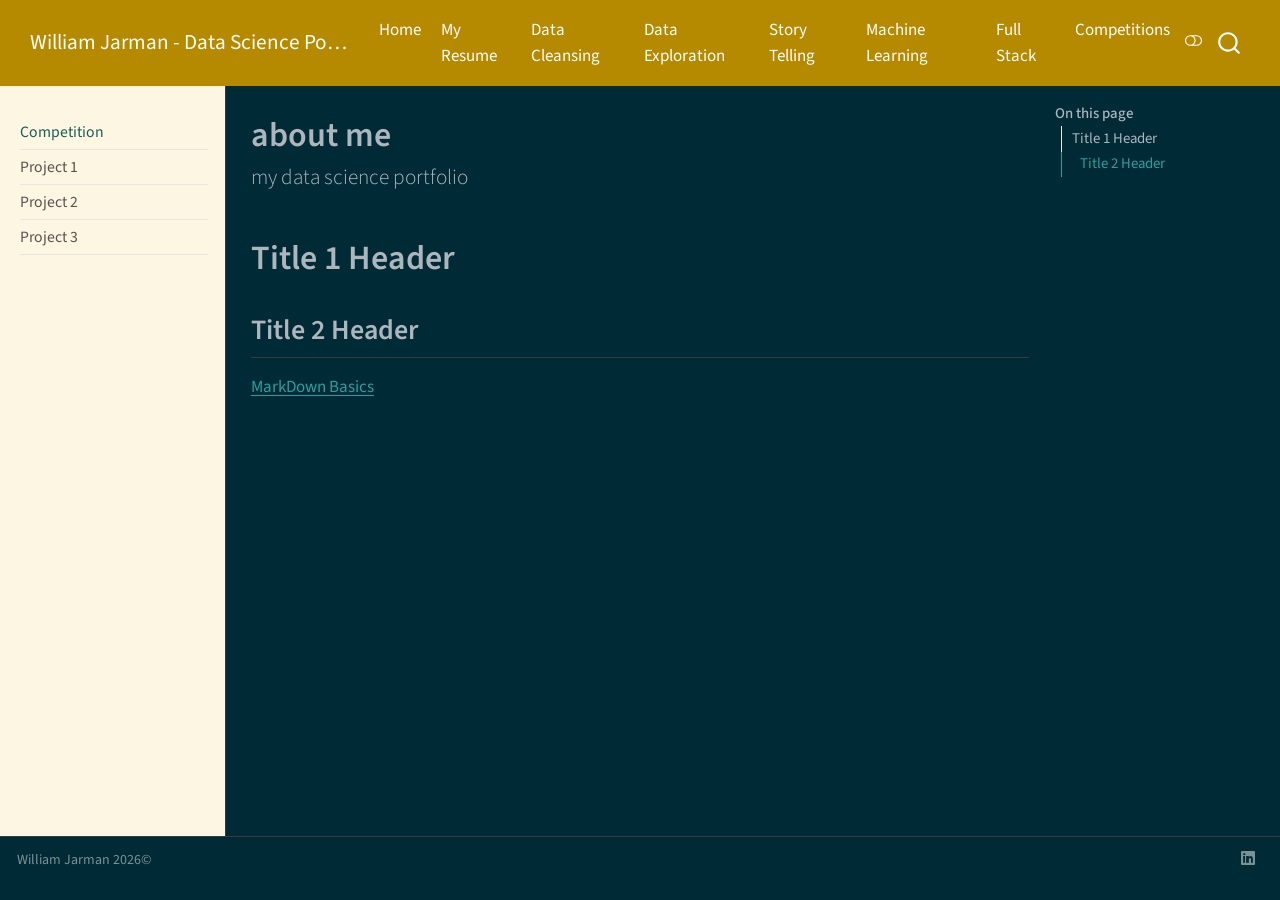
<file: competition.html>
<!DOCTYPE html>
<html xmlns="http://www.w3.org/1999/xhtml" lang="en" xml:lang="en"><head>

<meta charset="utf-8">
<meta name="generator" content="quarto-1.9.37">

<meta name="viewport" content="width=device-width, initial-scale=1.0, user-scalable=yes">


<title>about me – William Jarman - Data Science Portfolio</title>
<style>
/* Default styles provided by pandoc.
** See https://pandoc.org/MANUAL.html#variables-for-html for config info.
*/
code{white-space: pre-wrap;}
span.smallcaps{font-variant: small-caps;}
div.columns{display: flex; gap: min(4vw, 1.5em);}
div.column{flex: auto; overflow-x: auto;}
div.hanging-indent{margin-left: 1.5em; text-indent: -1.5em;}
ul.task-list{list-style: none;}
ul.task-list li input[type="checkbox"] {
  width: 0.8em;
  margin: 0 0.8em 0.2em -1em; /* quarto-specific, see https://github.com/quarto-dev/quarto-cli/issues/4556 */ 
  vertical-align: middle;
}
</style>


<script src="site_libs/quarto-nav/quarto-nav.js"></script>
<script src="site_libs/quarto-nav/headroom.min.js"></script>
<script src="site_libs/clipboard/clipboard.min.js"></script>
<script src="site_libs/quarto-search/autocomplete.umd.js"></script>
<script src="site_libs/quarto-search/fuse.min.js"></script>
<script src="site_libs/quarto-search/quarto-search.js"></script>
<meta name="quarto:offset" content="./">
<link href="./Images/favicon.png" rel="icon" type="image/png">
<script src="site_libs/quarto-html/quarto.js" type="module"></script>
<script src="site_libs/quarto-html/tabsets/tabsets.js" type="module"></script>
<script src="site_libs/quarto-html/popper.min.js"></script>
<script src="site_libs/quarto-html/tippy.umd.min.js"></script>
<script src="site_libs/quarto-html/anchor.min.js"></script>
<link href="site_libs/quarto-html/tippy.css" rel="stylesheet">
<link href="site_libs/quarto-html/quarto-syntax-highlighting-7f8f88aac4f3542376d5c11b86a4c14d.css" rel="stylesheet" class="quarto-color-scheme" id="quarto-text-highlighting-styles">
<link href="site_libs/quarto-html/quarto-syntax-highlighting-dark-d0ae9245876894da5ac7e18953ecc5cc.css" rel="stylesheet" class="quarto-color-scheme quarto-color-alternate" id="quarto-text-highlighting-styles">
<link href="site_libs/quarto-html/quarto-syntax-highlighting-7f8f88aac4f3542376d5c11b86a4c14d.css" rel="stylesheet" class="quarto-color-scheme-extra" id="quarto-text-highlighting-styles">
<script src="site_libs/bootstrap/bootstrap.min.js"></script>
<link href="site_libs/bootstrap/bootstrap-icons.css" rel="stylesheet">
<link href="site_libs/bootstrap/bootstrap-1a76a48b873b3f95c3fb7e57e7e2597d.min.css" rel="stylesheet" append-hash="true" class="quarto-color-scheme" id="quarto-bootstrap" data-mode="dark">
<link href="site_libs/bootstrap/bootstrap-dark-88c12356fa2eb52643781eb2b75b41c7.min.css" rel="stylesheet" append-hash="true" class="quarto-color-scheme quarto-color-alternate" id="quarto-bootstrap" data-mode="dark">
<link href="site_libs/bootstrap/bootstrap-1a76a48b873b3f95c3fb7e57e7e2597d.min.css" rel="stylesheet" append-hash="true" class="quarto-color-scheme-extra" id="quarto-bootstrap" data-mode="dark">
<script id="quarto-search-options" type="application/json">{
  "location": "navbar",
  "copy-button": false,
  "collapse-after": 3,
  "panel-placement": "end",
  "type": "overlay",
  "limit": 50,
  "keyboard-shortcut": [
    "f",
    "/",
    "s"
  ],
  "show-item-context": false,
  "language": {
    "search-no-results-text": "No results",
    "search-matching-documents-text": "matching documents",
    "search-copy-link-title": "Copy link to search",
    "search-hide-matches-text": "Hide additional matches",
    "search-more-match-text": "more match in this document",
    "search-more-matches-text": "more matches in this document",
    "search-clear-button-title": "Clear",
    "search-text-placeholder": "",
    "search-detached-cancel-button-title": "Cancel",
    "search-submit-button-title": "Submit",
    "search-label": "Search"
  }
}</script>


<link rel="stylesheet" href="styles.css">
</head>

<body class="nav-sidebar docked nav-fixed quarto-light"><script id="quarto-html-before-body" type="application/javascript">
    const toggleBodyColorMode = (bsSheetEl) => {
      const mode = bsSheetEl.getAttribute("data-mode");
      const bodyEl = window.document.querySelector("body");
      if (mode === "dark") {
        bodyEl.classList.add("quarto-dark");
        bodyEl.classList.remove("quarto-light");
      } else {
        bodyEl.classList.add("quarto-light");
        bodyEl.classList.remove("quarto-dark");
      }
    }
    const toggleBodyColorPrimary = () => {
      const bsSheetEl = window.document.querySelector("link#quarto-bootstrap:not([rel=disabled-stylesheet])");
      if (bsSheetEl) {
        toggleBodyColorMode(bsSheetEl);
      }
    }
    const setColorSchemeToggle = (alternate) => {
      const toggles = window.document.querySelectorAll('.quarto-color-scheme-toggle');
      for (let i=0; i < toggles.length; i++) {
        const toggle = toggles[i];
        if (toggle) {
          if (alternate) {
            toggle.classList.add("alternate");
          } else {
            toggle.classList.remove("alternate");
          }
        }
      }
    };
    const toggleColorMode = (alternate) => {
      // Switch the stylesheets
      const primaryStylesheets = window.document.querySelectorAll('link.quarto-color-scheme:not(.quarto-color-alternate)');
      const alternateStylesheets = window.document.querySelectorAll('link.quarto-color-scheme.quarto-color-alternate');
      manageTransitions('#quarto-margin-sidebar .nav-link', false);
      if (alternate) {
        // note: dark is layered on light, we don't disable primary!
        enableStylesheet(alternateStylesheets);
        for (const sheetNode of alternateStylesheets) {
          if (sheetNode.id === "quarto-bootstrap") {
            toggleBodyColorMode(sheetNode);
          }
        }
      } else {
        disableStylesheet(alternateStylesheets);
        enableStylesheet(primaryStylesheets)
        toggleBodyColorPrimary();
      }
      manageTransitions('#quarto-margin-sidebar .nav-link', true);
      // Switch the toggles
      setColorSchemeToggle(alternate)
      // Hack to workaround the fact that safari doesn't
      // properly recolor the scrollbar when toggling (#1455)
      if (navigator.userAgent.indexOf('Safari') > 0 && navigator.userAgent.indexOf('Chrome') == -1) {
        manageTransitions("body", false);
        window.scrollTo(0, 1);
        setTimeout(() => {
          window.scrollTo(0, 0);
          manageTransitions("body", true);
        }, 40);
      }
    }
    const disableStylesheet = (stylesheets) => {
      for (let i=0; i < stylesheets.length; i++) {
        const stylesheet = stylesheets[i];
        stylesheet.rel = 'disabled-stylesheet';
      }
    }
    const enableStylesheet = (stylesheets) => {
      for (let i=0; i < stylesheets.length; i++) {
        const stylesheet = stylesheets[i];
        if(stylesheet.rel !== 'stylesheet') { // for Chrome, which will still FOUC without this check
          stylesheet.rel = 'stylesheet';
        }
      }
    }
    const manageTransitions = (selector, allowTransitions) => {
      const els = window.document.querySelectorAll(selector);
      for (let i=0; i < els.length; i++) {
        const el = els[i];
        if (allowTransitions) {
          el.classList.remove('notransition');
        } else {
          el.classList.add('notransition');
        }
      }
    }
    const isFileUrl = () => {
      return window.location.protocol === 'file:';
    }
    const hasAlternateSentinel = () => {
      let styleSentinel = getColorSchemeSentinel();
      if (styleSentinel !== null) {
        return styleSentinel === "alternate";
      } else {
        return false;
      }
    }
    const setStyleSentinel = (alternate) => {
      const value = alternate ? "alternate" : "default";
      if (!isFileUrl()) {
        window.localStorage.setItem("quarto-color-scheme", value);
      } else {
        localAlternateSentinel = value;
      }
    }
    const getColorSchemeSentinel = () => {
      if (!isFileUrl()) {
        const storageValue = window.localStorage.getItem("quarto-color-scheme");
        return storageValue != null ? storageValue : localAlternateSentinel;
      } else {
        return localAlternateSentinel;
      }
    }
    const toggleGiscusIfUsed = (isAlternate, darkModeDefault) => {
      const baseTheme = document.querySelector('#giscus-base-theme')?.value ?? 'light';
      const alternateTheme = document.querySelector('#giscus-alt-theme')?.value ?? 'dark';
      let newTheme = '';
      if(authorPrefersDark) {
        newTheme = isAlternate ? baseTheme : alternateTheme;
      } else {
        newTheme = isAlternate ? alternateTheme : baseTheme;
      }
      const changeGiscusTheme = () => {
        // From: https://github.com/giscus/giscus/issues/336
        const sendMessage = (message) => {
          const iframe = document.querySelector('iframe.giscus-frame');
          if (!iframe) return;
          iframe.contentWindow.postMessage({ giscus: message }, 'https://giscus.app');
        }
        sendMessage({
          setConfig: {
            theme: newTheme
          }
        });
      }
      const isGiscussLoaded = window.document.querySelector('iframe.giscus-frame') !== null;
      if (isGiscussLoaded) {
        changeGiscusTheme();
      }
    };
    const authorPrefersDark = false;
    const darkModeDefault = authorPrefersDark;
      document.querySelector('link#quarto-text-highlighting-styles.quarto-color-scheme-extra').rel = 'disabled-stylesheet';
      document.querySelector('link#quarto-bootstrap.quarto-color-scheme-extra').rel = 'disabled-stylesheet';
    let localAlternateSentinel = darkModeDefault ? 'alternate' : 'default';
    // Dark / light mode switch
    window.quartoToggleColorScheme = () => {
      // Read the current dark / light value
      let toAlternate = !hasAlternateSentinel();
      toggleColorMode(toAlternate);
      setStyleSentinel(toAlternate);
      toggleGiscusIfUsed(toAlternate, darkModeDefault);
      window.dispatchEvent(new Event('resize'));
    };
    // Switch to dark mode if need be
    if (hasAlternateSentinel()) {
      toggleColorMode(true);
    } else {
      toggleColorMode(false);
    }
  </script>

<div id="quarto-search-results"></div>
  <header id="quarto-header" class="headroom fixed-top">
    <nav class="navbar navbar-expand-lg " data-bs-theme="dark">
      <div class="navbar-container container-fluid">
      <div class="navbar-brand-container mx-auto">
    <a class="navbar-brand" href="./index.html">
    <span class="navbar-title">William Jarman - Data Science Portfolio</span>
    </a>
  </div>
            <div id="quarto-search" class="" title="Search"></div>
          <button class="navbar-toggler" type="button" data-bs-toggle="collapse" data-bs-target="#navbarCollapse" aria-controls="navbarCollapse" role="menu" aria-expanded="false" aria-label="Toggle navigation" onclick="if (window.quartoToggleHeadroom) { window.quartoToggleHeadroom(); }">
  <span class="navbar-toggler-icon"></span>
</button>
          <div class="collapse navbar-collapse" id="navbarCollapse">
            <ul class="navbar-nav navbar-nav-scroll ms-auto">
  <li class="nav-item">
    <a class="nav-link" href="./index.html"> 
<span class="menu-text">Home</span></a>
  </li>  
  <li class="nav-item">
    <a class="nav-link" href="./resume.html"> 
<span class="menu-text">My Resume</span></a>
  </li>  
  <li class="nav-item">
    <a class="nav-link" href="./cleansing.html"> 
<span class="menu-text">Data Cleansing</span></a>
  </li>  
  <li class="nav-item">
    <a class="nav-link" href="./exploration.html"> 
<span class="menu-text">Data Exploration</span></a>
  </li>  
  <li class="nav-item">
    <a class="nav-link" href="./story_telling.html"> 
<span class="menu-text">Story Telling</span></a>
  </li>  
  <li class="nav-item">
    <a class="nav-link" href="./ml.html"> 
<span class="menu-text">Machine Learning</span></a>
  </li>  
  <li class="nav-item">
    <a class="nav-link" href="./full_stack.html"> 
<span class="menu-text">Full Stack</span></a>
  </li>  
  <li class="nav-item">
    <a class="nav-link active" href="./competition.html" aria-current="page"> 
<span class="menu-text">Competitions</span></a>
  </li>  
</ul>
          </div> <!-- /navcollapse -->
            <div class="quarto-navbar-tools">
  <a href="" class="quarto-color-scheme-toggle quarto-navigation-tool  px-1" onclick="window.quartoToggleColorScheme(); return false;" title="Toggle dark mode"><i class="bi"></i></a>
</div>
      </div> <!-- /container-fluid -->
    </nav>
  <nav class="quarto-secondary-nav">
    <div class="container-fluid d-flex">
      <button type="button" class="quarto-btn-toggle btn" data-bs-toggle="collapse" role="button" data-bs-target=".quarto-sidebar-collapse-item" aria-controls="quarto-sidebar" aria-expanded="false" aria-label="Toggle sidebar navigation" onclick="if (window.quartoToggleHeadroom) { window.quartoToggleHeadroom(); }">
        <i class="bi bi-layout-text-sidebar-reverse"></i>
      </button>
        <nav class="quarto-page-breadcrumbs" aria-label="breadcrumb"><ol class="breadcrumb"><li class="breadcrumb-item"><a href="./competition.html">Competition</a></li></ol></nav>
        <a class="flex-grow-1" role="navigation" data-bs-toggle="collapse" data-bs-target=".quarto-sidebar-collapse-item" aria-controls="quarto-sidebar" aria-expanded="false" aria-label="Toggle sidebar navigation" onclick="if (window.quartoToggleHeadroom) { window.quartoToggleHeadroom(); }">      
        </a>
    </div>
  </nav>
</header>
<!-- content -->
<div id="quarto-content" class="quarto-container page-columns page-rows-contents page-layout-article page-navbar">
<!-- sidebar -->
  <nav id="quarto-sidebar" class="sidebar collapse collapse-horizontal quarto-sidebar-collapse-item sidebar-navigation docked overflow-auto">
    <div class="sidebar-menu-container"> 
    <ul class="list-unstyled mt-1">
        <li class="sidebar-item">
  <div class="sidebar-item-container"> 
  <a href="./competition.html" class="sidebar-item-text sidebar-link active">
 <span class="menu-text">Competition</span></a>
  </div>
</li>
        <li class="px-0"><hr class="sidebar-divider hi "></li>
        <li class="sidebar-item">
  <div class="sidebar-item-container"> 
  <a href="./Competition/project1.html" class="sidebar-item-text sidebar-link">
 <span class="menu-text">Project 1</span></a>
  </div>
</li>
        <li class="px-0"><hr class="sidebar-divider hi "></li>
        <li class="sidebar-item">
  <div class="sidebar-item-container"> 
  <a href="./Competition/project2.html" class="sidebar-item-text sidebar-link">
 <span class="menu-text">Project 2</span></a>
  </div>
</li>
        <li class="px-0"><hr class="sidebar-divider hi "></li>
        <li class="sidebar-item">
  <div class="sidebar-item-container"> 
  <a href="./Competition/project3.html" class="sidebar-item-text sidebar-link">
 <span class="menu-text">Project 3</span></a>
  </div>
</li>
        <li class="px-0"><hr class="sidebar-divider hi "></li>
    </ul>
    </div>
</nav>
<div id="quarto-sidebar-glass" class="quarto-sidebar-collapse-item" data-bs-toggle="collapse" data-bs-target=".quarto-sidebar-collapse-item"></div>
<!-- margin-sidebar -->
    <div id="quarto-margin-sidebar" class="sidebar margin-sidebar">
        <nav id="TOC" role="doc-toc" class="toc-active">
    <h2 id="toc-title">On this page</h2>
   
  <ul>
  <li><a href="#title-1-header" id="toc-title-1-header" class="nav-link active" data-scroll-target="#title-1-header">Title 1 Header</a>
  <ul class="collapse">
  <li><a href="#title-2-header" id="toc-title-2-header" class="nav-link" data-scroll-target="#title-2-header">Title 2 Header</a></li>
  </ul></li>
  </ul>
</nav>
    </div>
<!-- main -->
<main class="content" id="quarto-document-content">


<header id="title-block-header" class="quarto-title-block default">
<div class="quarto-title">
<h1 class="title">about me</h1>
<p class="subtitle lead">my data science portfolio</p>
</div>



<div class="quarto-title-meta">

    
  
    
  </div>
  


</header>


<section id="title-1-header" class="level1">
<h1>Title 1 Header</h1>
<section id="title-2-header" class="level2">
<h2 class="anchored" data-anchor-id="title-2-header">Title 2 Header</h2>
<p><a href="https://quarto.org/docs/authoring/markdown-basics.html#links-images">MarkDown Basics</a></p>


</section>
</section>

<a onclick="window.scrollTo(0, 0); return false;" role="button" id="quarto-back-to-top"><i class="bi bi-arrow-up"></i> Back to top</a></main> <!-- /main -->
<script id="quarto-html-after-body" type="application/javascript">
  window.document.addEventListener("DOMContentLoaded", function (event) {
    // Ensure there is a toggle, if there isn't float one in the top right
    if (window.document.querySelector('.quarto-color-scheme-toggle') === null) {
      const a = window.document.createElement('a');
      a.classList.add('top-right');
      a.classList.add('quarto-color-scheme-toggle');
      a.href = "";
      a.onclick = function() { try { window.quartoToggleColorScheme(); } catch {} return false; };
      const i = window.document.createElement("i");
      i.classList.add('bi');
      a.appendChild(i);
      window.document.body.appendChild(a);
    }
    setColorSchemeToggle(hasAlternateSentinel())
    const icon = "";
    const anchorJS = new window.AnchorJS();
    anchorJS.options = {
      placement: 'right',
      icon: icon
    };
    anchorJS.add('.anchored');
    const isCodeAnnotation = (el) => {
      for (const clz of el.classList) {
        if (clz.startsWith('code-annotation-')) {                     
          return true;
        }
      }
      return false;
    }
    const onCopySuccess = function(e) {
      // button target
      const button = e.trigger;
      // don't keep focus
      button.blur();
      // flash "checked"
      button.classList.add('code-copy-button-checked');
      var currentTitle = button.getAttribute("title");
      button.setAttribute("title", "Copied!");
      let tooltip;
      if (window.bootstrap) {
        button.setAttribute("data-bs-toggle", "tooltip");
        button.setAttribute("data-bs-placement", "left");
        button.setAttribute("data-bs-title", "Copied!");
        tooltip = new bootstrap.Tooltip(button, 
          { trigger: "manual", 
            customClass: "code-copy-button-tooltip",
            offset: [0, -8]});
        tooltip.show();    
      }
      setTimeout(function() {
        if (tooltip) {
          tooltip.hide();
          button.removeAttribute("data-bs-title");
          button.removeAttribute("data-bs-toggle");
          button.removeAttribute("data-bs-placement");
        }
        button.setAttribute("title", currentTitle);
        button.classList.remove('code-copy-button-checked');
      }, 1000);
      // clear code selection
      e.clearSelection();
    }
    const getTextToCopy = function(trigger) {
      const outerScaffold = trigger.parentElement.cloneNode(true);
      const codeEl = outerScaffold.querySelector('code');
      for (const childEl of codeEl.children) {
        if (isCodeAnnotation(childEl)) {
          childEl.remove();
        }
      }
      return codeEl.innerText;
    }
    const clipboard = new window.ClipboardJS('.code-copy-button:not([data-in-quarto-modal])', {
      text: getTextToCopy
    });
    clipboard.on('success', onCopySuccess);
    if (window.document.getElementById('quarto-embedded-source-code-modal')) {
      const clipboardModal = new window.ClipboardJS('.code-copy-button[data-in-quarto-modal]', {
        text: getTextToCopy,
        container: window.document.getElementById('quarto-embedded-source-code-modal')
      });
      clipboardModal.on('success', onCopySuccess);
    }
      var localhostRegex = new RegExp(/^(?:http|https):\/\/localhost\:?[0-9]*\//);
      var mailtoRegex = new RegExp(/^mailto:/);
        var filterRegex = new RegExp('/' + window.location.host + '/');
      var isInternal = (href) => {
          return filterRegex.test(href) || localhostRegex.test(href) || mailtoRegex.test(href);
      }
      // Inspect non-navigation links and adorn them if external
     var links = window.document.querySelectorAll('a[href]:not(.nav-link):not(.navbar-brand):not(.toc-action):not(.sidebar-link):not(.sidebar-item-toggle):not(.pagination-link):not(.no-external):not([aria-hidden]):not(.dropdown-item):not(.quarto-navigation-tool):not(.about-link)');
      for (var i=0; i<links.length; i++) {
        const link = links[i];
        if (!isInternal(link.href)) {
          // undo the damage that might have been done by quarto-nav.js in the case of
          // links that we want to consider external
          if (link.dataset.originalHref !== undefined) {
            link.href = link.dataset.originalHref;
          }
        }
      }
    function tippyHover(el, contentFn, onTriggerFn, onUntriggerFn) {
      const config = {
        allowHTML: true,
        maxWidth: 500,
        delay: 100,
        arrow: false,
        appendTo: function(el) {
            return el.parentElement;
        },
        interactive: true,
        interactiveBorder: 10,
        theme: 'quarto',
        placement: 'bottom-start',
      };
      if (contentFn) {
        config.content = contentFn;
      }
      if (onTriggerFn) {
        config.onTrigger = onTriggerFn;
      }
      if (onUntriggerFn) {
        config.onUntrigger = onUntriggerFn;
      }
      window.tippy(el, config); 
    }
    const noterefs = window.document.querySelectorAll('a[role="doc-noteref"]');
    for (var i=0; i<noterefs.length; i++) {
      const ref = noterefs[i];
      tippyHover(ref, function() {
        // use id or data attribute instead here
        let href = ref.getAttribute('data-footnote-href') || ref.getAttribute('href');
        try { href = new URL(href).hash; } catch {}
        const id = href.replace(/^#\/?/, "");
        const note = window.document.getElementById(id);
        if (note) {
          return note.innerHTML;
        } else {
          return "";
        }
      });
    }
    const xrefs = window.document.querySelectorAll('a.quarto-xref');
    const processXRef = (id, note) => {
      // Strip column container classes
      const stripColumnClz = (el) => {
        el.classList.remove("page-full", "page-columns");
        if (el.children) {
          for (const child of el.children) {
            stripColumnClz(child);
          }
        }
      }
      stripColumnClz(note)
      if (id === null || id.startsWith('sec-')) {
        // Special case sections, only their first couple elements
        const container = document.createElement("div");
        if (note.children && note.children.length > 2) {
          container.appendChild(note.children[0].cloneNode(true));
          for (let i = 1; i < note.children.length; i++) {
            const child = note.children[i];
            if (child.tagName === "P" && child.innerText === "") {
              continue;
            } else {
              container.appendChild(child.cloneNode(true));
              break;
            }
          }
          if (window.Quarto?.typesetMath) {
            window.Quarto.typesetMath(container);
          }
          return container.innerHTML
        } else {
          if (window.Quarto?.typesetMath) {
            window.Quarto.typesetMath(note);
          }
          return note.innerHTML;
        }
      } else {
        // Remove any anchor links if they are present
        const anchorLink = note.querySelector('a.anchorjs-link');
        if (anchorLink) {
          anchorLink.remove();
        }
        if (window.Quarto?.typesetMath) {
          window.Quarto.typesetMath(note);
        }
        if (note.classList.contains("callout")) {
          return note.outerHTML;
        } else {
          return note.innerHTML;
        }
      }
    }
    for (var i=0; i<xrefs.length; i++) {
      const xref = xrefs[i];
      tippyHover(xref, undefined, function(instance) {
        instance.disable();
        let url = xref.getAttribute('href');
        let hash = undefined; 
        if (url.startsWith('#')) {
          hash = url;
        } else {
          try { hash = new URL(url).hash; } catch {}
        }
        if (hash) {
          const id = hash.replace(/^#\/?/, "");
          const note = window.document.getElementById(id);
          if (note !== null) {
            try {
              const html = processXRef(id, note.cloneNode(true));
              instance.setContent(html);
            } finally {
              instance.enable();
              instance.show();
            }
          } else {
            // See if we can fetch this
            fetch(url.split('#')[0])
            .then(res => res.text())
            .then(html => {
              const parser = new DOMParser();
              const htmlDoc = parser.parseFromString(html, "text/html");
              const note = htmlDoc.getElementById(id);
              if (note !== null) {
                const html = processXRef(id, note);
                instance.setContent(html);
              } 
            }).finally(() => {
              instance.enable();
              instance.show();
            });
          }
        } else {
          // See if we can fetch a full url (with no hash to target)
          // This is a special case and we should probably do some content thinning / targeting
          fetch(url)
          .then(res => res.text())
          .then(html => {
            const parser = new DOMParser();
            const htmlDoc = parser.parseFromString(html, "text/html");
            const note = htmlDoc.querySelector('main.content');
            if (note !== null) {
              // This should only happen for chapter cross references
              // (since there is no id in the URL)
              // remove the first header
              if (note.children.length > 0 && note.children[0].tagName === "HEADER") {
                note.children[0].remove();
              }
              const html = processXRef(null, note);
              instance.setContent(html);
            } 
          }).finally(() => {
            instance.enable();
            instance.show();
          });
        }
      }, function(instance) {
      });
    }
        let selectedAnnoteEl;
        const selectorForAnnotation = ( cell, annotation) => {
          let cellAttr = 'data-code-cell="' + cell + '"';
          let lineAttr = 'data-code-annotation="' +  annotation + '"';
          const selector = 'span[' + cellAttr + '][' + lineAttr + ']';
          return selector;
        }
        const selectCodeLines = (annoteEl) => {
          const doc = window.document;
          const targetCell = annoteEl.getAttribute("data-target-cell");
          const targetAnnotation = annoteEl.getAttribute("data-target-annotation");
          const annoteSpan = window.document.querySelector(selectorForAnnotation(targetCell, targetAnnotation));
          const lines = annoteSpan.getAttribute("data-code-lines").split(",");
          const lineIds = lines.map((line) => {
            return targetCell + "-" + line;
          })
          let top = null;
          let height = null;
          let parent = null;
          if (lineIds.length > 0) {
              //compute the position of the single el (top and bottom and make a div)
              const el = window.document.getElementById(lineIds[0]);
              top = el.offsetTop;
              height = el.offsetHeight;
              parent = el.parentElement.parentElement;
            if (lineIds.length > 1) {
              const lastEl = window.document.getElementById(lineIds[lineIds.length - 1]);
              const bottom = lastEl.offsetTop + lastEl.offsetHeight;
              height = bottom - top;
            }
            if (top !== null && height !== null && parent !== null) {
              // cook up a div (if necessary) and position it 
              let div = window.document.getElementById("code-annotation-line-highlight");
              if (div === null) {
                div = window.document.createElement("div");
                div.setAttribute("id", "code-annotation-line-highlight");
                div.style.position = 'absolute';
                parent.appendChild(div);
              }
              div.style.top = top - 2 + "px";
              div.style.height = height + 4 + "px";
              div.style.left = 0;
              let gutterDiv = window.document.getElementById("code-annotation-line-highlight-gutter");
              if (gutterDiv === null) {
                gutterDiv = window.document.createElement("div");
                gutterDiv.setAttribute("id", "code-annotation-line-highlight-gutter");
                gutterDiv.style.position = 'absolute';
                const codeCell = window.document.getElementById(targetCell);
                const gutter = codeCell.querySelector('.code-annotation-gutter');
                gutter.appendChild(gutterDiv);
              }
              gutterDiv.style.top = top - 2 + "px";
              gutterDiv.style.height = height + 4 + "px";
            }
            selectedAnnoteEl = annoteEl;
          }
        };
        const unselectCodeLines = () => {
          const elementsIds = ["code-annotation-line-highlight", "code-annotation-line-highlight-gutter"];
          elementsIds.forEach((elId) => {
            const div = window.document.getElementById(elId);
            if (div) {
              div.remove();
            }
          });
          selectedAnnoteEl = undefined;
        };
          // Handle positioning of the toggle
      window.addEventListener(
        "resize",
        throttle(() => {
          elRect = undefined;
          if (selectedAnnoteEl) {
            selectCodeLines(selectedAnnoteEl);
          }
        }, 10)
      );
      function throttle(fn, ms) {
      let throttle = false;
      let timer;
        return (...args) => {
          if(!throttle) { // first call gets through
              fn.apply(this, args);
              throttle = true;
          } else { // all the others get throttled
              if(timer) clearTimeout(timer); // cancel #2
              timer = setTimeout(() => {
                fn.apply(this, args);
                timer = throttle = false;
              }, ms);
          }
        };
      }
        // Attach click handler to the DT
        const annoteDls = window.document.querySelectorAll('dt[data-target-cell]');
        for (const annoteDlNode of annoteDls) {
          annoteDlNode.addEventListener('click', (event) => {
            const clickedEl = event.target;
            if (clickedEl !== selectedAnnoteEl) {
              unselectCodeLines();
              const activeEl = window.document.querySelector('dt[data-target-cell].code-annotation-active');
              if (activeEl) {
                activeEl.classList.remove('code-annotation-active');
              }
              selectCodeLines(clickedEl);
              clickedEl.classList.add('code-annotation-active');
            } else {
              // Unselect the line
              unselectCodeLines();
              clickedEl.classList.remove('code-annotation-active');
            }
          });
        }
    const findCites = (el) => {
      const parentEl = el.parentElement;
      if (parentEl) {
        const cites = parentEl.dataset.cites;
        if (cites) {
          return {
            el,
            cites: cites.split(' ')
          };
        } else {
          return findCites(el.parentElement)
        }
      } else {
        return undefined;
      }
    };
    var bibliorefs = window.document.querySelectorAll('a[role="doc-biblioref"]');
    for (var i=0; i<bibliorefs.length; i++) {
      const ref = bibliorefs[i];
      const citeInfo = findCites(ref);
      if (citeInfo) {
        tippyHover(citeInfo.el, function() {
          var popup = window.document.createElement('div');
          citeInfo.cites.forEach(function(cite) {
            var citeDiv = window.document.createElement('div');
            citeDiv.classList.add('hanging-indent');
            citeDiv.classList.add('csl-entry');
            var biblioDiv = window.document.getElementById('ref-' + cite);
            if (biblioDiv) {
              citeDiv.innerHTML = biblioDiv.innerHTML;
            }
            popup.appendChild(citeDiv);
          });
          return popup.innerHTML;
        });
      }
    }
  });
  </script>
</div> <!-- /content -->
<footer class="footer">
  <div class="nav-footer">
    <div class="nav-footer-left">
<p>William Jarman 2026©</p>
</div>   
    <div class="nav-footer-center">
      &nbsp;
    </div>
    <div class="nav-footer-right">
      <ul class="footer-items list-unstyled">
    <li class="nav-item compact">
    <a class="nav-link" href="./www.linkedin.com/in/willkjj">
      <i class="bi bi-linkedin" role="img">
</i> 
    </a>
  </li>  
</ul>
    </div>
  </div>
</footer>




</body></html>
</file>
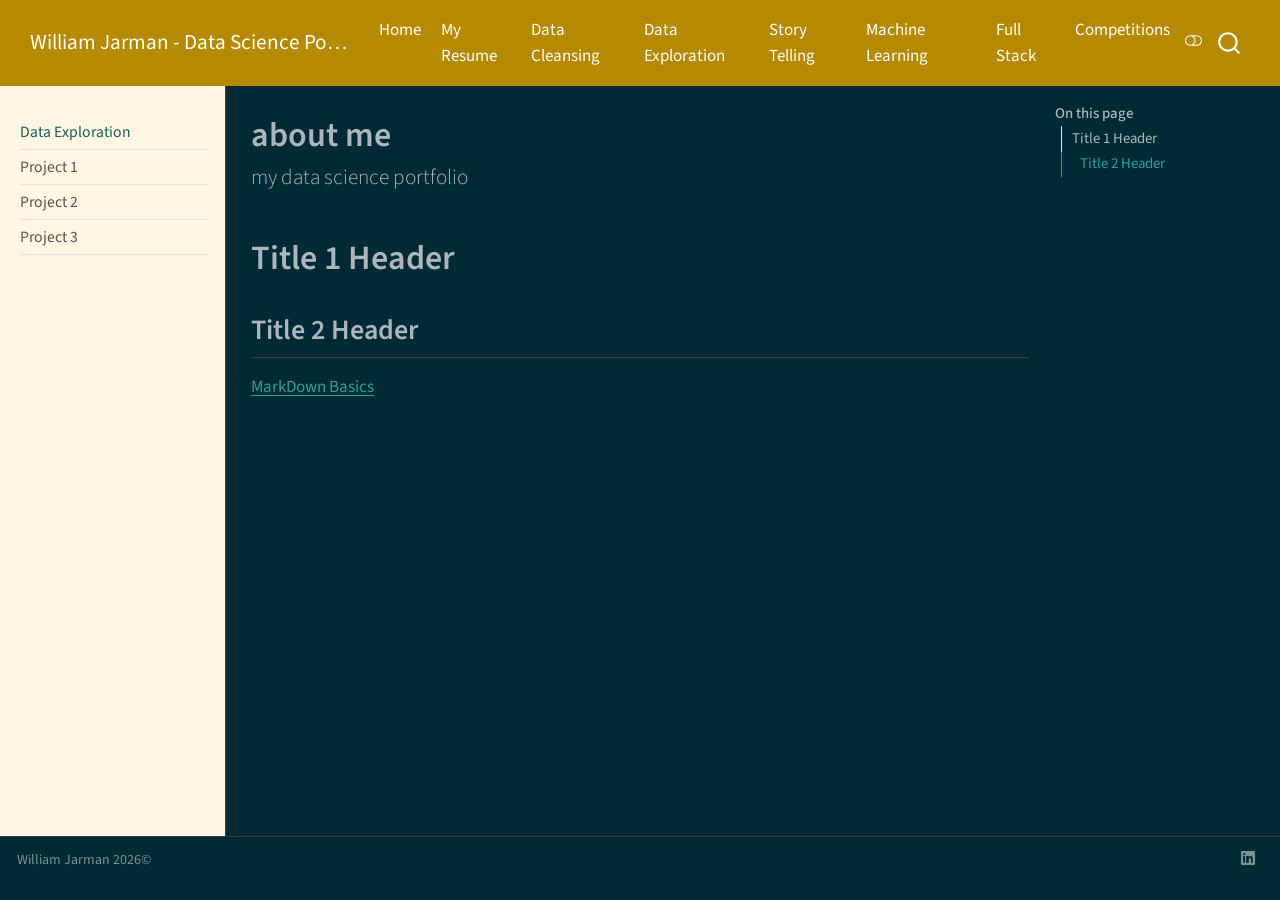
<file: exploration.html>
<!DOCTYPE html>
<html xmlns="http://www.w3.org/1999/xhtml" lang="en" xml:lang="en"><head>

<meta charset="utf-8">
<meta name="generator" content="quarto-1.9.37">

<meta name="viewport" content="width=device-width, initial-scale=1.0, user-scalable=yes">


<title>about me – William Jarman - Data Science Portfolio</title>
<style>
/* Default styles provided by pandoc.
** See https://pandoc.org/MANUAL.html#variables-for-html for config info.
*/
code{white-space: pre-wrap;}
span.smallcaps{font-variant: small-caps;}
div.columns{display: flex; gap: min(4vw, 1.5em);}
div.column{flex: auto; overflow-x: auto;}
div.hanging-indent{margin-left: 1.5em; text-indent: -1.5em;}
ul.task-list{list-style: none;}
ul.task-list li input[type="checkbox"] {
  width: 0.8em;
  margin: 0 0.8em 0.2em -1em; /* quarto-specific, see https://github.com/quarto-dev/quarto-cli/issues/4556 */ 
  vertical-align: middle;
}
</style>


<script src="site_libs/quarto-nav/quarto-nav.js"></script>
<script src="site_libs/quarto-nav/headroom.min.js"></script>
<script src="site_libs/clipboard/clipboard.min.js"></script>
<script src="site_libs/quarto-search/autocomplete.umd.js"></script>
<script src="site_libs/quarto-search/fuse.min.js"></script>
<script src="site_libs/quarto-search/quarto-search.js"></script>
<meta name="quarto:offset" content="./">
<link href="./Images/favicon.png" rel="icon" type="image/png">
<script src="site_libs/quarto-html/quarto.js" type="module"></script>
<script src="site_libs/quarto-html/tabsets/tabsets.js" type="module"></script>
<script src="site_libs/quarto-html/popper.min.js"></script>
<script src="site_libs/quarto-html/tippy.umd.min.js"></script>
<script src="site_libs/quarto-html/anchor.min.js"></script>
<link href="site_libs/quarto-html/tippy.css" rel="stylesheet">
<link href="site_libs/quarto-html/quarto-syntax-highlighting-7f8f88aac4f3542376d5c11b86a4c14d.css" rel="stylesheet" class="quarto-color-scheme" id="quarto-text-highlighting-styles">
<link href="site_libs/quarto-html/quarto-syntax-highlighting-dark-d0ae9245876894da5ac7e18953ecc5cc.css" rel="stylesheet" class="quarto-color-scheme quarto-color-alternate" id="quarto-text-highlighting-styles">
<link href="site_libs/quarto-html/quarto-syntax-highlighting-7f8f88aac4f3542376d5c11b86a4c14d.css" rel="stylesheet" class="quarto-color-scheme-extra" id="quarto-text-highlighting-styles">
<script src="site_libs/bootstrap/bootstrap.min.js"></script>
<link href="site_libs/bootstrap/bootstrap-icons.css" rel="stylesheet">
<link href="site_libs/bootstrap/bootstrap-1a76a48b873b3f95c3fb7e57e7e2597d.min.css" rel="stylesheet" append-hash="true" class="quarto-color-scheme" id="quarto-bootstrap" data-mode="dark">
<link href="site_libs/bootstrap/bootstrap-dark-88c12356fa2eb52643781eb2b75b41c7.min.css" rel="stylesheet" append-hash="true" class="quarto-color-scheme quarto-color-alternate" id="quarto-bootstrap" data-mode="dark">
<link href="site_libs/bootstrap/bootstrap-1a76a48b873b3f95c3fb7e57e7e2597d.min.css" rel="stylesheet" append-hash="true" class="quarto-color-scheme-extra" id="quarto-bootstrap" data-mode="dark">
<script id="quarto-search-options" type="application/json">{
  "location": "navbar",
  "copy-button": false,
  "collapse-after": 3,
  "panel-placement": "end",
  "type": "overlay",
  "limit": 50,
  "keyboard-shortcut": [
    "f",
    "/",
    "s"
  ],
  "show-item-context": false,
  "language": {
    "search-no-results-text": "No results",
    "search-matching-documents-text": "matching documents",
    "search-copy-link-title": "Copy link to search",
    "search-hide-matches-text": "Hide additional matches",
    "search-more-match-text": "more match in this document",
    "search-more-matches-text": "more matches in this document",
    "search-clear-button-title": "Clear",
    "search-text-placeholder": "",
    "search-detached-cancel-button-title": "Cancel",
    "search-submit-button-title": "Submit",
    "search-label": "Search"
  }
}</script>


<link rel="stylesheet" href="styles.css">
</head>

<body class="nav-sidebar docked nav-fixed quarto-light"><script id="quarto-html-before-body" type="application/javascript">
    const toggleBodyColorMode = (bsSheetEl) => {
      const mode = bsSheetEl.getAttribute("data-mode");
      const bodyEl = window.document.querySelector("body");
      if (mode === "dark") {
        bodyEl.classList.add("quarto-dark");
        bodyEl.classList.remove("quarto-light");
      } else {
        bodyEl.classList.add("quarto-light");
        bodyEl.classList.remove("quarto-dark");
      }
    }
    const toggleBodyColorPrimary = () => {
      const bsSheetEl = window.document.querySelector("link#quarto-bootstrap:not([rel=disabled-stylesheet])");
      if (bsSheetEl) {
        toggleBodyColorMode(bsSheetEl);
      }
    }
    const setColorSchemeToggle = (alternate) => {
      const toggles = window.document.querySelectorAll('.quarto-color-scheme-toggle');
      for (let i=0; i < toggles.length; i++) {
        const toggle = toggles[i];
        if (toggle) {
          if (alternate) {
            toggle.classList.add("alternate");
          } else {
            toggle.classList.remove("alternate");
          }
        }
      }
    };
    const toggleColorMode = (alternate) => {
      // Switch the stylesheets
      const primaryStylesheets = window.document.querySelectorAll('link.quarto-color-scheme:not(.quarto-color-alternate)');
      const alternateStylesheets = window.document.querySelectorAll('link.quarto-color-scheme.quarto-color-alternate');
      manageTransitions('#quarto-margin-sidebar .nav-link', false);
      if (alternate) {
        // note: dark is layered on light, we don't disable primary!
        enableStylesheet(alternateStylesheets);
        for (const sheetNode of alternateStylesheets) {
          if (sheetNode.id === "quarto-bootstrap") {
            toggleBodyColorMode(sheetNode);
          }
        }
      } else {
        disableStylesheet(alternateStylesheets);
        enableStylesheet(primaryStylesheets)
        toggleBodyColorPrimary();
      }
      manageTransitions('#quarto-margin-sidebar .nav-link', true);
      // Switch the toggles
      setColorSchemeToggle(alternate)
      // Hack to workaround the fact that safari doesn't
      // properly recolor the scrollbar when toggling (#1455)
      if (navigator.userAgent.indexOf('Safari') > 0 && navigator.userAgent.indexOf('Chrome') == -1) {
        manageTransitions("body", false);
        window.scrollTo(0, 1);
        setTimeout(() => {
          window.scrollTo(0, 0);
          manageTransitions("body", true);
        }, 40);
      }
    }
    const disableStylesheet = (stylesheets) => {
      for (let i=0; i < stylesheets.length; i++) {
        const stylesheet = stylesheets[i];
        stylesheet.rel = 'disabled-stylesheet';
      }
    }
    const enableStylesheet = (stylesheets) => {
      for (let i=0; i < stylesheets.length; i++) {
        const stylesheet = stylesheets[i];
        if(stylesheet.rel !== 'stylesheet') { // for Chrome, which will still FOUC without this check
          stylesheet.rel = 'stylesheet';
        }
      }
    }
    const manageTransitions = (selector, allowTransitions) => {
      const els = window.document.querySelectorAll(selector);
      for (let i=0; i < els.length; i++) {
        const el = els[i];
        if (allowTransitions) {
          el.classList.remove('notransition');
        } else {
          el.classList.add('notransition');
        }
      }
    }
    const isFileUrl = () => {
      return window.location.protocol === 'file:';
    }
    const hasAlternateSentinel = () => {
      let styleSentinel = getColorSchemeSentinel();
      if (styleSentinel !== null) {
        return styleSentinel === "alternate";
      } else {
        return false;
      }
    }
    const setStyleSentinel = (alternate) => {
      const value = alternate ? "alternate" : "default";
      if (!isFileUrl()) {
        window.localStorage.setItem("quarto-color-scheme", value);
      } else {
        localAlternateSentinel = value;
      }
    }
    const getColorSchemeSentinel = () => {
      if (!isFileUrl()) {
        const storageValue = window.localStorage.getItem("quarto-color-scheme");
        return storageValue != null ? storageValue : localAlternateSentinel;
      } else {
        return localAlternateSentinel;
      }
    }
    const toggleGiscusIfUsed = (isAlternate, darkModeDefault) => {
      const baseTheme = document.querySelector('#giscus-base-theme')?.value ?? 'light';
      const alternateTheme = document.querySelector('#giscus-alt-theme')?.value ?? 'dark';
      let newTheme = '';
      if(authorPrefersDark) {
        newTheme = isAlternate ? baseTheme : alternateTheme;
      } else {
        newTheme = isAlternate ? alternateTheme : baseTheme;
      }
      const changeGiscusTheme = () => {
        // From: https://github.com/giscus/giscus/issues/336
        const sendMessage = (message) => {
          const iframe = document.querySelector('iframe.giscus-frame');
          if (!iframe) return;
          iframe.contentWindow.postMessage({ giscus: message }, 'https://giscus.app');
        }
        sendMessage({
          setConfig: {
            theme: newTheme
          }
        });
      }
      const isGiscussLoaded = window.document.querySelector('iframe.giscus-frame') !== null;
      if (isGiscussLoaded) {
        changeGiscusTheme();
      }
    };
    const authorPrefersDark = false;
    const darkModeDefault = authorPrefersDark;
      document.querySelector('link#quarto-text-highlighting-styles.quarto-color-scheme-extra').rel = 'disabled-stylesheet';
      document.querySelector('link#quarto-bootstrap.quarto-color-scheme-extra').rel = 'disabled-stylesheet';
    let localAlternateSentinel = darkModeDefault ? 'alternate' : 'default';
    // Dark / light mode switch
    window.quartoToggleColorScheme = () => {
      // Read the current dark / light value
      let toAlternate = !hasAlternateSentinel();
      toggleColorMode(toAlternate);
      setStyleSentinel(toAlternate);
      toggleGiscusIfUsed(toAlternate, darkModeDefault);
      window.dispatchEvent(new Event('resize'));
    };
    // Switch to dark mode if need be
    if (hasAlternateSentinel()) {
      toggleColorMode(true);
    } else {
      toggleColorMode(false);
    }
  </script>

<div id="quarto-search-results"></div>
  <header id="quarto-header" class="headroom fixed-top">
    <nav class="navbar navbar-expand-lg " data-bs-theme="dark">
      <div class="navbar-container container-fluid">
      <div class="navbar-brand-container mx-auto">
    <a class="navbar-brand" href="./index.html">
    <span class="navbar-title">William Jarman - Data Science Portfolio</span>
    </a>
  </div>
            <div id="quarto-search" class="" title="Search"></div>
          <button class="navbar-toggler" type="button" data-bs-toggle="collapse" data-bs-target="#navbarCollapse" aria-controls="navbarCollapse" role="menu" aria-expanded="false" aria-label="Toggle navigation" onclick="if (window.quartoToggleHeadroom) { window.quartoToggleHeadroom(); }">
  <span class="navbar-toggler-icon"></span>
</button>
          <div class="collapse navbar-collapse" id="navbarCollapse">
            <ul class="navbar-nav navbar-nav-scroll ms-auto">
  <li class="nav-item">
    <a class="nav-link" href="./index.html"> 
<span class="menu-text">Home</span></a>
  </li>  
  <li class="nav-item">
    <a class="nav-link" href="./resume.html"> 
<span class="menu-text">My Resume</span></a>
  </li>  
  <li class="nav-item">
    <a class="nav-link" href="./cleansing.html"> 
<span class="menu-text">Data Cleansing</span></a>
  </li>  
  <li class="nav-item">
    <a class="nav-link active" href="./exploration.html" aria-current="page"> 
<span class="menu-text">Data Exploration</span></a>
  </li>  
  <li class="nav-item">
    <a class="nav-link" href="./story_telling.html"> 
<span class="menu-text">Story Telling</span></a>
  </li>  
  <li class="nav-item">
    <a class="nav-link" href="./ml.html"> 
<span class="menu-text">Machine Learning</span></a>
  </li>  
  <li class="nav-item">
    <a class="nav-link" href="./full_stack.html"> 
<span class="menu-text">Full Stack</span></a>
  </li>  
  <li class="nav-item">
    <a class="nav-link" href="./competition.html"> 
<span class="menu-text">Competitions</span></a>
  </li>  
</ul>
          </div> <!-- /navcollapse -->
            <div class="quarto-navbar-tools">
  <a href="" class="quarto-color-scheme-toggle quarto-navigation-tool  px-1" onclick="window.quartoToggleColorScheme(); return false;" title="Toggle dark mode"><i class="bi"></i></a>
</div>
      </div> <!-- /container-fluid -->
    </nav>
  <nav class="quarto-secondary-nav">
    <div class="container-fluid d-flex">
      <button type="button" class="quarto-btn-toggle btn" data-bs-toggle="collapse" role="button" data-bs-target=".quarto-sidebar-collapse-item" aria-controls="quarto-sidebar" aria-expanded="false" aria-label="Toggle sidebar navigation" onclick="if (window.quartoToggleHeadroom) { window.quartoToggleHeadroom(); }">
        <i class="bi bi-layout-text-sidebar-reverse"></i>
      </button>
        <nav class="quarto-page-breadcrumbs" aria-label="breadcrumb"><ol class="breadcrumb"><li class="breadcrumb-item"><a href="./exploration.html">Data Exploration</a></li></ol></nav>
        <a class="flex-grow-1" role="navigation" data-bs-toggle="collapse" data-bs-target=".quarto-sidebar-collapse-item" aria-controls="quarto-sidebar" aria-expanded="false" aria-label="Toggle sidebar navigation" onclick="if (window.quartoToggleHeadroom) { window.quartoToggleHeadroom(); }">      
        </a>
    </div>
  </nav>
</header>
<!-- content -->
<div id="quarto-content" class="quarto-container page-columns page-rows-contents page-layout-article page-navbar">
<!-- sidebar -->
  <nav id="quarto-sidebar" class="sidebar collapse collapse-horizontal quarto-sidebar-collapse-item sidebar-navigation docked overflow-auto">
    <div class="sidebar-menu-container"> 
    <ul class="list-unstyled mt-1">
        <li class="sidebar-item">
  <div class="sidebar-item-container"> 
  <a href="./exploration.html" class="sidebar-item-text sidebar-link active">
 <span class="menu-text">Data Exploration</span></a>
  </div>
</li>
        <li class="px-0"><hr class="sidebar-divider hi "></li>
        <li class="sidebar-item">
  <div class="sidebar-item-container"> 
  <a href="./Cleansing_Exploration/project1.html" class="sidebar-item-text sidebar-link">
 <span class="menu-text">Project 1</span></a>
  </div>
</li>
        <li class="px-0"><hr class="sidebar-divider hi "></li>
        <li class="sidebar-item">
  <div class="sidebar-item-container"> 
  <a href="./Cleansing_Exploration/project2.html" class="sidebar-item-text sidebar-link">
 <span class="menu-text">Project 2</span></a>
  </div>
</li>
        <li class="px-0"><hr class="sidebar-divider hi "></li>
        <li class="sidebar-item">
  <div class="sidebar-item-container"> 
  <a href="./Cleansing_Exploration/project3.html" class="sidebar-item-text sidebar-link">
 <span class="menu-text">Project 3</span></a>
  </div>
</li>
        <li class="px-0"><hr class="sidebar-divider hi "></li>
    </ul>
    </div>
</nav>
<div id="quarto-sidebar-glass" class="quarto-sidebar-collapse-item" data-bs-toggle="collapse" data-bs-target=".quarto-sidebar-collapse-item"></div>
<!-- margin-sidebar -->
    <div id="quarto-margin-sidebar" class="sidebar margin-sidebar">
        <nav id="TOC" role="doc-toc" class="toc-active">
    <h2 id="toc-title">On this page</h2>
   
  <ul>
  <li><a href="#title-1-header" id="toc-title-1-header" class="nav-link active" data-scroll-target="#title-1-header">Title 1 Header</a>
  <ul class="collapse">
  <li><a href="#title-2-header" id="toc-title-2-header" class="nav-link" data-scroll-target="#title-2-header">Title 2 Header</a></li>
  </ul></li>
  </ul>
</nav>
    </div>
<!-- main -->
<main class="content" id="quarto-document-content">


<header id="title-block-header" class="quarto-title-block default">
<div class="quarto-title">
<h1 class="title">about me</h1>
<p class="subtitle lead">my data science portfolio</p>
</div>



<div class="quarto-title-meta">

    
  
    
  </div>
  


</header>


<section id="title-1-header" class="level1">
<h1>Title 1 Header</h1>
<section id="title-2-header" class="level2">
<h2 class="anchored" data-anchor-id="title-2-header">Title 2 Header</h2>
<p><a href="https://quarto.org/docs/authoring/markdown-basics.html#links-images">MarkDown Basics</a></p>


</section>
</section>

<a onclick="window.scrollTo(0, 0); return false;" role="button" id="quarto-back-to-top"><i class="bi bi-arrow-up"></i> Back to top</a></main> <!-- /main -->
<script id="quarto-html-after-body" type="application/javascript">
  window.document.addEventListener("DOMContentLoaded", function (event) {
    // Ensure there is a toggle, if there isn't float one in the top right
    if (window.document.querySelector('.quarto-color-scheme-toggle') === null) {
      const a = window.document.createElement('a');
      a.classList.add('top-right');
      a.classList.add('quarto-color-scheme-toggle');
      a.href = "";
      a.onclick = function() { try { window.quartoToggleColorScheme(); } catch {} return false; };
      const i = window.document.createElement("i");
      i.classList.add('bi');
      a.appendChild(i);
      window.document.body.appendChild(a);
    }
    setColorSchemeToggle(hasAlternateSentinel())
    const icon = "";
    const anchorJS = new window.AnchorJS();
    anchorJS.options = {
      placement: 'right',
      icon: icon
    };
    anchorJS.add('.anchored');
    const isCodeAnnotation = (el) => {
      for (const clz of el.classList) {
        if (clz.startsWith('code-annotation-')) {                     
          return true;
        }
      }
      return false;
    }
    const onCopySuccess = function(e) {
      // button target
      const button = e.trigger;
      // don't keep focus
      button.blur();
      // flash "checked"
      button.classList.add('code-copy-button-checked');
      var currentTitle = button.getAttribute("title");
      button.setAttribute("title", "Copied!");
      let tooltip;
      if (window.bootstrap) {
        button.setAttribute("data-bs-toggle", "tooltip");
        button.setAttribute("data-bs-placement", "left");
        button.setAttribute("data-bs-title", "Copied!");
        tooltip = new bootstrap.Tooltip(button, 
          { trigger: "manual", 
            customClass: "code-copy-button-tooltip",
            offset: [0, -8]});
        tooltip.show();    
      }
      setTimeout(function() {
        if (tooltip) {
          tooltip.hide();
          button.removeAttribute("data-bs-title");
          button.removeAttribute("data-bs-toggle");
          button.removeAttribute("data-bs-placement");
        }
        button.setAttribute("title", currentTitle);
        button.classList.remove('code-copy-button-checked');
      }, 1000);
      // clear code selection
      e.clearSelection();
    }
    const getTextToCopy = function(trigger) {
      const outerScaffold = trigger.parentElement.cloneNode(true);
      const codeEl = outerScaffold.querySelector('code');
      for (const childEl of codeEl.children) {
        if (isCodeAnnotation(childEl)) {
          childEl.remove();
        }
      }
      return codeEl.innerText;
    }
    const clipboard = new window.ClipboardJS('.code-copy-button:not([data-in-quarto-modal])', {
      text: getTextToCopy
    });
    clipboard.on('success', onCopySuccess);
    if (window.document.getElementById('quarto-embedded-source-code-modal')) {
      const clipboardModal = new window.ClipboardJS('.code-copy-button[data-in-quarto-modal]', {
        text: getTextToCopy,
        container: window.document.getElementById('quarto-embedded-source-code-modal')
      });
      clipboardModal.on('success', onCopySuccess);
    }
      var localhostRegex = new RegExp(/^(?:http|https):\/\/localhost\:?[0-9]*\//);
      var mailtoRegex = new RegExp(/^mailto:/);
        var filterRegex = new RegExp('/' + window.location.host + '/');
      var isInternal = (href) => {
          return filterRegex.test(href) || localhostRegex.test(href) || mailtoRegex.test(href);
      }
      // Inspect non-navigation links and adorn them if external
     var links = window.document.querySelectorAll('a[href]:not(.nav-link):not(.navbar-brand):not(.toc-action):not(.sidebar-link):not(.sidebar-item-toggle):not(.pagination-link):not(.no-external):not([aria-hidden]):not(.dropdown-item):not(.quarto-navigation-tool):not(.about-link)');
      for (var i=0; i<links.length; i++) {
        const link = links[i];
        if (!isInternal(link.href)) {
          // undo the damage that might have been done by quarto-nav.js in the case of
          // links that we want to consider external
          if (link.dataset.originalHref !== undefined) {
            link.href = link.dataset.originalHref;
          }
        }
      }
    function tippyHover(el, contentFn, onTriggerFn, onUntriggerFn) {
      const config = {
        allowHTML: true,
        maxWidth: 500,
        delay: 100,
        arrow: false,
        appendTo: function(el) {
            return el.parentElement;
        },
        interactive: true,
        interactiveBorder: 10,
        theme: 'quarto',
        placement: 'bottom-start',
      };
      if (contentFn) {
        config.content = contentFn;
      }
      if (onTriggerFn) {
        config.onTrigger = onTriggerFn;
      }
      if (onUntriggerFn) {
        config.onUntrigger = onUntriggerFn;
      }
      window.tippy(el, config); 
    }
    const noterefs = window.document.querySelectorAll('a[role="doc-noteref"]');
    for (var i=0; i<noterefs.length; i++) {
      const ref = noterefs[i];
      tippyHover(ref, function() {
        // use id or data attribute instead here
        let href = ref.getAttribute('data-footnote-href') || ref.getAttribute('href');
        try { href = new URL(href).hash; } catch {}
        const id = href.replace(/^#\/?/, "");
        const note = window.document.getElementById(id);
        if (note) {
          return note.innerHTML;
        } else {
          return "";
        }
      });
    }
    const xrefs = window.document.querySelectorAll('a.quarto-xref');
    const processXRef = (id, note) => {
      // Strip column container classes
      const stripColumnClz = (el) => {
        el.classList.remove("page-full", "page-columns");
        if (el.children) {
          for (const child of el.children) {
            stripColumnClz(child);
          }
        }
      }
      stripColumnClz(note)
      if (id === null || id.startsWith('sec-')) {
        // Special case sections, only their first couple elements
        const container = document.createElement("div");
        if (note.children && note.children.length > 2) {
          container.appendChild(note.children[0].cloneNode(true));
          for (let i = 1; i < note.children.length; i++) {
            const child = note.children[i];
            if (child.tagName === "P" && child.innerText === "") {
              continue;
            } else {
              container.appendChild(child.cloneNode(true));
              break;
            }
          }
          if (window.Quarto?.typesetMath) {
            window.Quarto.typesetMath(container);
          }
          return container.innerHTML
        } else {
          if (window.Quarto?.typesetMath) {
            window.Quarto.typesetMath(note);
          }
          return note.innerHTML;
        }
      } else {
        // Remove any anchor links if they are present
        const anchorLink = note.querySelector('a.anchorjs-link');
        if (anchorLink) {
          anchorLink.remove();
        }
        if (window.Quarto?.typesetMath) {
          window.Quarto.typesetMath(note);
        }
        if (note.classList.contains("callout")) {
          return note.outerHTML;
        } else {
          return note.innerHTML;
        }
      }
    }
    for (var i=0; i<xrefs.length; i++) {
      const xref = xrefs[i];
      tippyHover(xref, undefined, function(instance) {
        instance.disable();
        let url = xref.getAttribute('href');
        let hash = undefined; 
        if (url.startsWith('#')) {
          hash = url;
        } else {
          try { hash = new URL(url).hash; } catch {}
        }
        if (hash) {
          const id = hash.replace(/^#\/?/, "");
          const note = window.document.getElementById(id);
          if (note !== null) {
            try {
              const html = processXRef(id, note.cloneNode(true));
              instance.setContent(html);
            } finally {
              instance.enable();
              instance.show();
            }
          } else {
            // See if we can fetch this
            fetch(url.split('#')[0])
            .then(res => res.text())
            .then(html => {
              const parser = new DOMParser();
              const htmlDoc = parser.parseFromString(html, "text/html");
              const note = htmlDoc.getElementById(id);
              if (note !== null) {
                const html = processXRef(id, note);
                instance.setContent(html);
              } 
            }).finally(() => {
              instance.enable();
              instance.show();
            });
          }
        } else {
          // See if we can fetch a full url (with no hash to target)
          // This is a special case and we should probably do some content thinning / targeting
          fetch(url)
          .then(res => res.text())
          .then(html => {
            const parser = new DOMParser();
            const htmlDoc = parser.parseFromString(html, "text/html");
            const note = htmlDoc.querySelector('main.content');
            if (note !== null) {
              // This should only happen for chapter cross references
              // (since there is no id in the URL)
              // remove the first header
              if (note.children.length > 0 && note.children[0].tagName === "HEADER") {
                note.children[0].remove();
              }
              const html = processXRef(null, note);
              instance.setContent(html);
            } 
          }).finally(() => {
            instance.enable();
            instance.show();
          });
        }
      }, function(instance) {
      });
    }
        let selectedAnnoteEl;
        const selectorForAnnotation = ( cell, annotation) => {
          let cellAttr = 'data-code-cell="' + cell + '"';
          let lineAttr = 'data-code-annotation="' +  annotation + '"';
          const selector = 'span[' + cellAttr + '][' + lineAttr + ']';
          return selector;
        }
        const selectCodeLines = (annoteEl) => {
          const doc = window.document;
          const targetCell = annoteEl.getAttribute("data-target-cell");
          const targetAnnotation = annoteEl.getAttribute("data-target-annotation");
          const annoteSpan = window.document.querySelector(selectorForAnnotation(targetCell, targetAnnotation));
          const lines = annoteSpan.getAttribute("data-code-lines").split(",");
          const lineIds = lines.map((line) => {
            return targetCell + "-" + line;
          })
          let top = null;
          let height = null;
          let parent = null;
          if (lineIds.length > 0) {
              //compute the position of the single el (top and bottom and make a div)
              const el = window.document.getElementById(lineIds[0]);
              top = el.offsetTop;
              height = el.offsetHeight;
              parent = el.parentElement.parentElement;
            if (lineIds.length > 1) {
              const lastEl = window.document.getElementById(lineIds[lineIds.length - 1]);
              const bottom = lastEl.offsetTop + lastEl.offsetHeight;
              height = bottom - top;
            }
            if (top !== null && height !== null && parent !== null) {
              // cook up a div (if necessary) and position it 
              let div = window.document.getElementById("code-annotation-line-highlight");
              if (div === null) {
                div = window.document.createElement("div");
                div.setAttribute("id", "code-annotation-line-highlight");
                div.style.position = 'absolute';
                parent.appendChild(div);
              }
              div.style.top = top - 2 + "px";
              div.style.height = height + 4 + "px";
              div.style.left = 0;
              let gutterDiv = window.document.getElementById("code-annotation-line-highlight-gutter");
              if (gutterDiv === null) {
                gutterDiv = window.document.createElement("div");
                gutterDiv.setAttribute("id", "code-annotation-line-highlight-gutter");
                gutterDiv.style.position = 'absolute';
                const codeCell = window.document.getElementById(targetCell);
                const gutter = codeCell.querySelector('.code-annotation-gutter');
                gutter.appendChild(gutterDiv);
              }
              gutterDiv.style.top = top - 2 + "px";
              gutterDiv.style.height = height + 4 + "px";
            }
            selectedAnnoteEl = annoteEl;
          }
        };
        const unselectCodeLines = () => {
          const elementsIds = ["code-annotation-line-highlight", "code-annotation-line-highlight-gutter"];
          elementsIds.forEach((elId) => {
            const div = window.document.getElementById(elId);
            if (div) {
              div.remove();
            }
          });
          selectedAnnoteEl = undefined;
        };
          // Handle positioning of the toggle
      window.addEventListener(
        "resize",
        throttle(() => {
          elRect = undefined;
          if (selectedAnnoteEl) {
            selectCodeLines(selectedAnnoteEl);
          }
        }, 10)
      );
      function throttle(fn, ms) {
      let throttle = false;
      let timer;
        return (...args) => {
          if(!throttle) { // first call gets through
              fn.apply(this, args);
              throttle = true;
          } else { // all the others get throttled
              if(timer) clearTimeout(timer); // cancel #2
              timer = setTimeout(() => {
                fn.apply(this, args);
                timer = throttle = false;
              }, ms);
          }
        };
      }
        // Attach click handler to the DT
        const annoteDls = window.document.querySelectorAll('dt[data-target-cell]');
        for (const annoteDlNode of annoteDls) {
          annoteDlNode.addEventListener('click', (event) => {
            const clickedEl = event.target;
            if (clickedEl !== selectedAnnoteEl) {
              unselectCodeLines();
              const activeEl = window.document.querySelector('dt[data-target-cell].code-annotation-active');
              if (activeEl) {
                activeEl.classList.remove('code-annotation-active');
              }
              selectCodeLines(clickedEl);
              clickedEl.classList.add('code-annotation-active');
            } else {
              // Unselect the line
              unselectCodeLines();
              clickedEl.classList.remove('code-annotation-active');
            }
          });
        }
    const findCites = (el) => {
      const parentEl = el.parentElement;
      if (parentEl) {
        const cites = parentEl.dataset.cites;
        if (cites) {
          return {
            el,
            cites: cites.split(' ')
          };
        } else {
          return findCites(el.parentElement)
        }
      } else {
        return undefined;
      }
    };
    var bibliorefs = window.document.querySelectorAll('a[role="doc-biblioref"]');
    for (var i=0; i<bibliorefs.length; i++) {
      const ref = bibliorefs[i];
      const citeInfo = findCites(ref);
      if (citeInfo) {
        tippyHover(citeInfo.el, function() {
          var popup = window.document.createElement('div');
          citeInfo.cites.forEach(function(cite) {
            var citeDiv = window.document.createElement('div');
            citeDiv.classList.add('hanging-indent');
            citeDiv.classList.add('csl-entry');
            var biblioDiv = window.document.getElementById('ref-' + cite);
            if (biblioDiv) {
              citeDiv.innerHTML = biblioDiv.innerHTML;
            }
            popup.appendChild(citeDiv);
          });
          return popup.innerHTML;
        });
      }
    }
  });
  </script>
</div> <!-- /content -->
<footer class="footer">
  <div class="nav-footer">
    <div class="nav-footer-left">
<p>William Jarman 2026©</p>
</div>   
    <div class="nav-footer-center">
      &nbsp;
    </div>
    <div class="nav-footer-right">
      <ul class="footer-items list-unstyled">
    <li class="nav-item compact">
    <a class="nav-link" href="./www.linkedin.com/in/willkjj">
      <i class="bi bi-linkedin" role="img">
</i> 
    </a>
  </li>  
</ul>
    </div>
  </div>
</footer>




</body></html>
</file>
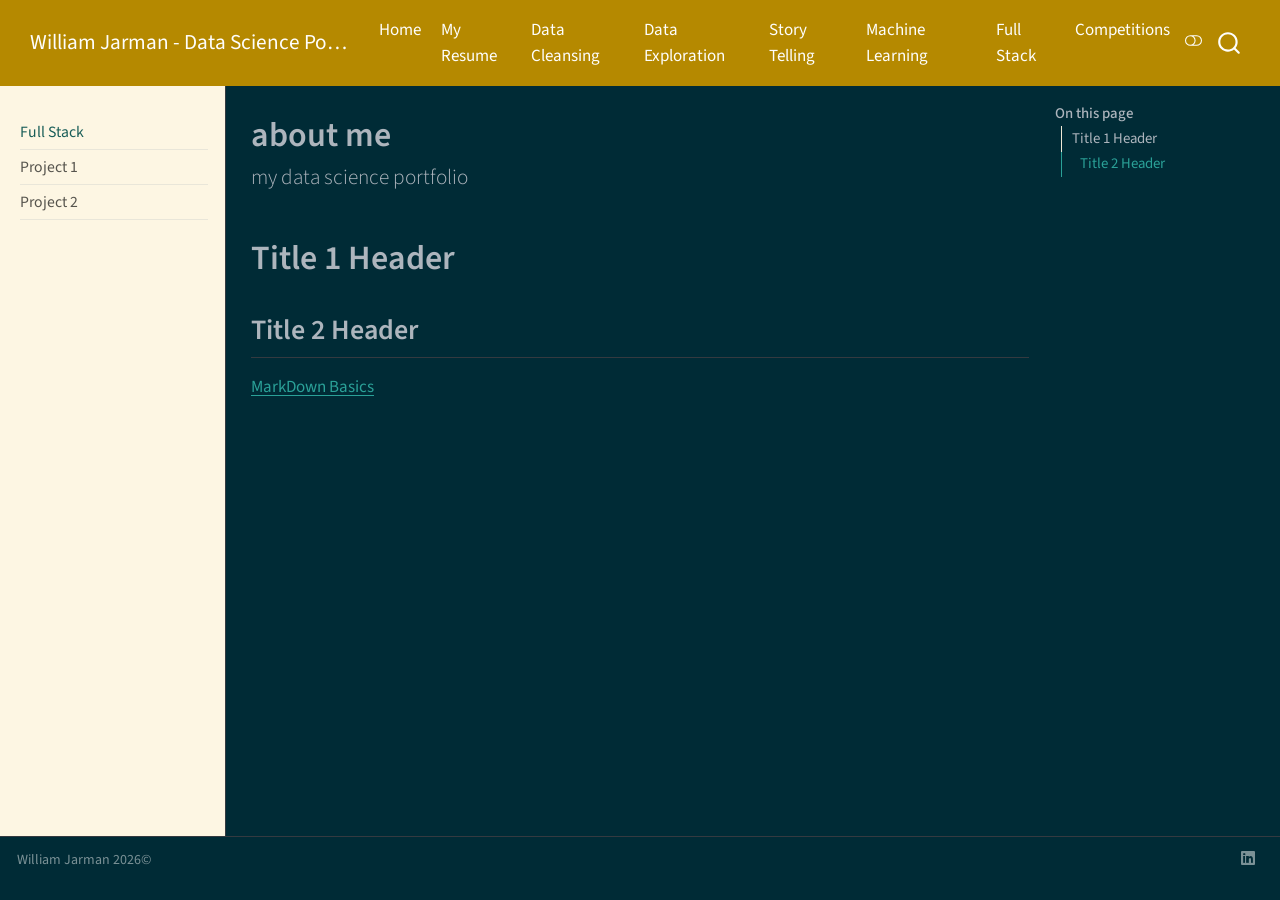
<file: full_stack.html>
<!DOCTYPE html>
<html xmlns="http://www.w3.org/1999/xhtml" lang="en" xml:lang="en"><head>

<meta charset="utf-8">
<meta name="generator" content="quarto-1.9.37">

<meta name="viewport" content="width=device-width, initial-scale=1.0, user-scalable=yes">


<title>about me – William Jarman - Data Science Portfolio</title>
<style>
/* Default styles provided by pandoc.
** See https://pandoc.org/MANUAL.html#variables-for-html for config info.
*/
code{white-space: pre-wrap;}
span.smallcaps{font-variant: small-caps;}
div.columns{display: flex; gap: min(4vw, 1.5em);}
div.column{flex: auto; overflow-x: auto;}
div.hanging-indent{margin-left: 1.5em; text-indent: -1.5em;}
ul.task-list{list-style: none;}
ul.task-list li input[type="checkbox"] {
  width: 0.8em;
  margin: 0 0.8em 0.2em -1em; /* quarto-specific, see https://github.com/quarto-dev/quarto-cli/issues/4556 */ 
  vertical-align: middle;
}
</style>


<script src="site_libs/quarto-nav/quarto-nav.js"></script>
<script src="site_libs/quarto-nav/headroom.min.js"></script>
<script src="site_libs/clipboard/clipboard.min.js"></script>
<script src="site_libs/quarto-search/autocomplete.umd.js"></script>
<script src="site_libs/quarto-search/fuse.min.js"></script>
<script src="site_libs/quarto-search/quarto-search.js"></script>
<meta name="quarto:offset" content="./">
<link href="./Images/favicon.png" rel="icon" type="image/png">
<script src="site_libs/quarto-html/quarto.js" type="module"></script>
<script src="site_libs/quarto-html/tabsets/tabsets.js" type="module"></script>
<script src="site_libs/quarto-html/popper.min.js"></script>
<script src="site_libs/quarto-html/tippy.umd.min.js"></script>
<script src="site_libs/quarto-html/anchor.min.js"></script>
<link href="site_libs/quarto-html/tippy.css" rel="stylesheet">
<link href="site_libs/quarto-html/quarto-syntax-highlighting-7f8f88aac4f3542376d5c11b86a4c14d.css" rel="stylesheet" class="quarto-color-scheme" id="quarto-text-highlighting-styles">
<link href="site_libs/quarto-html/quarto-syntax-highlighting-dark-d0ae9245876894da5ac7e18953ecc5cc.css" rel="stylesheet" class="quarto-color-scheme quarto-color-alternate" id="quarto-text-highlighting-styles">
<link href="site_libs/quarto-html/quarto-syntax-highlighting-7f8f88aac4f3542376d5c11b86a4c14d.css" rel="stylesheet" class="quarto-color-scheme-extra" id="quarto-text-highlighting-styles">
<script src="site_libs/bootstrap/bootstrap.min.js"></script>
<link href="site_libs/bootstrap/bootstrap-icons.css" rel="stylesheet">
<link href="site_libs/bootstrap/bootstrap-1a76a48b873b3f95c3fb7e57e7e2597d.min.css" rel="stylesheet" append-hash="true" class="quarto-color-scheme" id="quarto-bootstrap" data-mode="dark">
<link href="site_libs/bootstrap/bootstrap-dark-88c12356fa2eb52643781eb2b75b41c7.min.css" rel="stylesheet" append-hash="true" class="quarto-color-scheme quarto-color-alternate" id="quarto-bootstrap" data-mode="dark">
<link href="site_libs/bootstrap/bootstrap-1a76a48b873b3f95c3fb7e57e7e2597d.min.css" rel="stylesheet" append-hash="true" class="quarto-color-scheme-extra" id="quarto-bootstrap" data-mode="dark">
<script id="quarto-search-options" type="application/json">{
  "location": "navbar",
  "copy-button": false,
  "collapse-after": 3,
  "panel-placement": "end",
  "type": "overlay",
  "limit": 50,
  "keyboard-shortcut": [
    "f",
    "/",
    "s"
  ],
  "show-item-context": false,
  "language": {
    "search-no-results-text": "No results",
    "search-matching-documents-text": "matching documents",
    "search-copy-link-title": "Copy link to search",
    "search-hide-matches-text": "Hide additional matches",
    "search-more-match-text": "more match in this document",
    "search-more-matches-text": "more matches in this document",
    "search-clear-button-title": "Clear",
    "search-text-placeholder": "",
    "search-detached-cancel-button-title": "Cancel",
    "search-submit-button-title": "Submit",
    "search-label": "Search"
  }
}</script>


<link rel="stylesheet" href="styles.css">
</head>

<body class="nav-sidebar docked nav-fixed quarto-light"><script id="quarto-html-before-body" type="application/javascript">
    const toggleBodyColorMode = (bsSheetEl) => {
      const mode = bsSheetEl.getAttribute("data-mode");
      const bodyEl = window.document.querySelector("body");
      if (mode === "dark") {
        bodyEl.classList.add("quarto-dark");
        bodyEl.classList.remove("quarto-light");
      } else {
        bodyEl.classList.add("quarto-light");
        bodyEl.classList.remove("quarto-dark");
      }
    }
    const toggleBodyColorPrimary = () => {
      const bsSheetEl = window.document.querySelector("link#quarto-bootstrap:not([rel=disabled-stylesheet])");
      if (bsSheetEl) {
        toggleBodyColorMode(bsSheetEl);
      }
    }
    const setColorSchemeToggle = (alternate) => {
      const toggles = window.document.querySelectorAll('.quarto-color-scheme-toggle');
      for (let i=0; i < toggles.length; i++) {
        const toggle = toggles[i];
        if (toggle) {
          if (alternate) {
            toggle.classList.add("alternate");
          } else {
            toggle.classList.remove("alternate");
          }
        }
      }
    };
    const toggleColorMode = (alternate) => {
      // Switch the stylesheets
      const primaryStylesheets = window.document.querySelectorAll('link.quarto-color-scheme:not(.quarto-color-alternate)');
      const alternateStylesheets = window.document.querySelectorAll('link.quarto-color-scheme.quarto-color-alternate');
      manageTransitions('#quarto-margin-sidebar .nav-link', false);
      if (alternate) {
        // note: dark is layered on light, we don't disable primary!
        enableStylesheet(alternateStylesheets);
        for (const sheetNode of alternateStylesheets) {
          if (sheetNode.id === "quarto-bootstrap") {
            toggleBodyColorMode(sheetNode);
          }
        }
      } else {
        disableStylesheet(alternateStylesheets);
        enableStylesheet(primaryStylesheets)
        toggleBodyColorPrimary();
      }
      manageTransitions('#quarto-margin-sidebar .nav-link', true);
      // Switch the toggles
      setColorSchemeToggle(alternate)
      // Hack to workaround the fact that safari doesn't
      // properly recolor the scrollbar when toggling (#1455)
      if (navigator.userAgent.indexOf('Safari') > 0 && navigator.userAgent.indexOf('Chrome') == -1) {
        manageTransitions("body", false);
        window.scrollTo(0, 1);
        setTimeout(() => {
          window.scrollTo(0, 0);
          manageTransitions("body", true);
        }, 40);
      }
    }
    const disableStylesheet = (stylesheets) => {
      for (let i=0; i < stylesheets.length; i++) {
        const stylesheet = stylesheets[i];
        stylesheet.rel = 'disabled-stylesheet';
      }
    }
    const enableStylesheet = (stylesheets) => {
      for (let i=0; i < stylesheets.length; i++) {
        const stylesheet = stylesheets[i];
        if(stylesheet.rel !== 'stylesheet') { // for Chrome, which will still FOUC without this check
          stylesheet.rel = 'stylesheet';
        }
      }
    }
    const manageTransitions = (selector, allowTransitions) => {
      const els = window.document.querySelectorAll(selector);
      for (let i=0; i < els.length; i++) {
        const el = els[i];
        if (allowTransitions) {
          el.classList.remove('notransition');
        } else {
          el.classList.add('notransition');
        }
      }
    }
    const isFileUrl = () => {
      return window.location.protocol === 'file:';
    }
    const hasAlternateSentinel = () => {
      let styleSentinel = getColorSchemeSentinel();
      if (styleSentinel !== null) {
        return styleSentinel === "alternate";
      } else {
        return false;
      }
    }
    const setStyleSentinel = (alternate) => {
      const value = alternate ? "alternate" : "default";
      if (!isFileUrl()) {
        window.localStorage.setItem("quarto-color-scheme", value);
      } else {
        localAlternateSentinel = value;
      }
    }
    const getColorSchemeSentinel = () => {
      if (!isFileUrl()) {
        const storageValue = window.localStorage.getItem("quarto-color-scheme");
        return storageValue != null ? storageValue : localAlternateSentinel;
      } else {
        return localAlternateSentinel;
      }
    }
    const toggleGiscusIfUsed = (isAlternate, darkModeDefault) => {
      const baseTheme = document.querySelector('#giscus-base-theme')?.value ?? 'light';
      const alternateTheme = document.querySelector('#giscus-alt-theme')?.value ?? 'dark';
      let newTheme = '';
      if(authorPrefersDark) {
        newTheme = isAlternate ? baseTheme : alternateTheme;
      } else {
        newTheme = isAlternate ? alternateTheme : baseTheme;
      }
      const changeGiscusTheme = () => {
        // From: https://github.com/giscus/giscus/issues/336
        const sendMessage = (message) => {
          const iframe = document.querySelector('iframe.giscus-frame');
          if (!iframe) return;
          iframe.contentWindow.postMessage({ giscus: message }, 'https://giscus.app');
        }
        sendMessage({
          setConfig: {
            theme: newTheme
          }
        });
      }
      const isGiscussLoaded = window.document.querySelector('iframe.giscus-frame') !== null;
      if (isGiscussLoaded) {
        changeGiscusTheme();
      }
    };
    const authorPrefersDark = false;
    const darkModeDefault = authorPrefersDark;
      document.querySelector('link#quarto-text-highlighting-styles.quarto-color-scheme-extra').rel = 'disabled-stylesheet';
      document.querySelector('link#quarto-bootstrap.quarto-color-scheme-extra').rel = 'disabled-stylesheet';
    let localAlternateSentinel = darkModeDefault ? 'alternate' : 'default';
    // Dark / light mode switch
    window.quartoToggleColorScheme = () => {
      // Read the current dark / light value
      let toAlternate = !hasAlternateSentinel();
      toggleColorMode(toAlternate);
      setStyleSentinel(toAlternate);
      toggleGiscusIfUsed(toAlternate, darkModeDefault);
      window.dispatchEvent(new Event('resize'));
    };
    // Switch to dark mode if need be
    if (hasAlternateSentinel()) {
      toggleColorMode(true);
    } else {
      toggleColorMode(false);
    }
  </script>

<div id="quarto-search-results"></div>
  <header id="quarto-header" class="headroom fixed-top">
    <nav class="navbar navbar-expand-lg " data-bs-theme="dark">
      <div class="navbar-container container-fluid">
      <div class="navbar-brand-container mx-auto">
    <a class="navbar-brand" href="./index.html">
    <span class="navbar-title">William Jarman - Data Science Portfolio</span>
    </a>
  </div>
            <div id="quarto-search" class="" title="Search"></div>
          <button class="navbar-toggler" type="button" data-bs-toggle="collapse" data-bs-target="#navbarCollapse" aria-controls="navbarCollapse" role="menu" aria-expanded="false" aria-label="Toggle navigation" onclick="if (window.quartoToggleHeadroom) { window.quartoToggleHeadroom(); }">
  <span class="navbar-toggler-icon"></span>
</button>
          <div class="collapse navbar-collapse" id="navbarCollapse">
            <ul class="navbar-nav navbar-nav-scroll ms-auto">
  <li class="nav-item">
    <a class="nav-link" href="./index.html"> 
<span class="menu-text">Home</span></a>
  </li>  
  <li class="nav-item">
    <a class="nav-link" href="./resume.html"> 
<span class="menu-text">My Resume</span></a>
  </li>  
  <li class="nav-item">
    <a class="nav-link" href="./cleansing.html"> 
<span class="menu-text">Data Cleansing</span></a>
  </li>  
  <li class="nav-item">
    <a class="nav-link" href="./exploration.html"> 
<span class="menu-text">Data Exploration</span></a>
  </li>  
  <li class="nav-item">
    <a class="nav-link" href="./story_telling.html"> 
<span class="menu-text">Story Telling</span></a>
  </li>  
  <li class="nav-item">
    <a class="nav-link" href="./ml.html"> 
<span class="menu-text">Machine Learning</span></a>
  </li>  
  <li class="nav-item">
    <a class="nav-link active" href="./full_stack.html" aria-current="page"> 
<span class="menu-text">Full Stack</span></a>
  </li>  
  <li class="nav-item">
    <a class="nav-link" href="./competition.html"> 
<span class="menu-text">Competitions</span></a>
  </li>  
</ul>
          </div> <!-- /navcollapse -->
            <div class="quarto-navbar-tools">
  <a href="" class="quarto-color-scheme-toggle quarto-navigation-tool  px-1" onclick="window.quartoToggleColorScheme(); return false;" title="Toggle dark mode"><i class="bi"></i></a>
</div>
      </div> <!-- /container-fluid -->
    </nav>
  <nav class="quarto-secondary-nav">
    <div class="container-fluid d-flex">
      <button type="button" class="quarto-btn-toggle btn" data-bs-toggle="collapse" role="button" data-bs-target=".quarto-sidebar-collapse-item" aria-controls="quarto-sidebar" aria-expanded="false" aria-label="Toggle sidebar navigation" onclick="if (window.quartoToggleHeadroom) { window.quartoToggleHeadroom(); }">
        <i class="bi bi-layout-text-sidebar-reverse"></i>
      </button>
        <nav class="quarto-page-breadcrumbs" aria-label="breadcrumb"><ol class="breadcrumb"><li class="breadcrumb-item"><a href="./full_stack.html">Full Stack</a></li></ol></nav>
        <a class="flex-grow-1" role="navigation" data-bs-toggle="collapse" data-bs-target=".quarto-sidebar-collapse-item" aria-controls="quarto-sidebar" aria-expanded="false" aria-label="Toggle sidebar navigation" onclick="if (window.quartoToggleHeadroom) { window.quartoToggleHeadroom(); }">      
        </a>
    </div>
  </nav>
</header>
<!-- content -->
<div id="quarto-content" class="quarto-container page-columns page-rows-contents page-layout-article page-navbar">
<!-- sidebar -->
  <nav id="quarto-sidebar" class="sidebar collapse collapse-horizontal quarto-sidebar-collapse-item sidebar-navigation docked overflow-auto">
    <div class="sidebar-menu-container"> 
    <ul class="list-unstyled mt-1">
        <li class="sidebar-item">
  <div class="sidebar-item-container"> 
  <a href="./full_stack.html" class="sidebar-item-text sidebar-link active">
 <span class="menu-text">Full Stack</span></a>
  </div>
</li>
        <li class="px-0"><hr class="sidebar-divider hi "></li>
        <li class="sidebar-item">
  <div class="sidebar-item-container"> 
  <a href="./Full_Stack/project1.html" class="sidebar-item-text sidebar-link">
 <span class="menu-text">Project 1</span></a>
  </div>
</li>
        <li class="px-0"><hr class="sidebar-divider hi "></li>
        <li class="sidebar-item">
  <div class="sidebar-item-container"> 
  <a href="./Full_Stack/project2.html" class="sidebar-item-text sidebar-link">
 <span class="menu-text">Project 2</span></a>
  </div>
</li>
        <li class="px-0"><hr class="sidebar-divider hi "></li>
    </ul>
    </div>
</nav>
<div id="quarto-sidebar-glass" class="quarto-sidebar-collapse-item" data-bs-toggle="collapse" data-bs-target=".quarto-sidebar-collapse-item"></div>
<!-- margin-sidebar -->
    <div id="quarto-margin-sidebar" class="sidebar margin-sidebar">
        <nav id="TOC" role="doc-toc" class="toc-active">
    <h2 id="toc-title">On this page</h2>
   
  <ul>
  <li><a href="#title-1-header" id="toc-title-1-header" class="nav-link active" data-scroll-target="#title-1-header">Title 1 Header</a>
  <ul class="collapse">
  <li><a href="#title-2-header" id="toc-title-2-header" class="nav-link" data-scroll-target="#title-2-header">Title 2 Header</a></li>
  </ul></li>
  </ul>
</nav>
    </div>
<!-- main -->
<main class="content" id="quarto-document-content">


<header id="title-block-header" class="quarto-title-block default">
<div class="quarto-title">
<h1 class="title">about me</h1>
<p class="subtitle lead">my data science portfolio</p>
</div>



<div class="quarto-title-meta">

    
  
    
  </div>
  


</header>


<section id="title-1-header" class="level1">
<h1>Title 1 Header</h1>
<section id="title-2-header" class="level2">
<h2 class="anchored" data-anchor-id="title-2-header">Title 2 Header</h2>
<p><a href="https://quarto.org/docs/authoring/markdown-basics.html#links-images">MarkDown Basics</a></p>


</section>
</section>

<a onclick="window.scrollTo(0, 0); return false;" role="button" id="quarto-back-to-top"><i class="bi bi-arrow-up"></i> Back to top</a></main> <!-- /main -->
<script id="quarto-html-after-body" type="application/javascript">
  window.document.addEventListener("DOMContentLoaded", function (event) {
    // Ensure there is a toggle, if there isn't float one in the top right
    if (window.document.querySelector('.quarto-color-scheme-toggle') === null) {
      const a = window.document.createElement('a');
      a.classList.add('top-right');
      a.classList.add('quarto-color-scheme-toggle');
      a.href = "";
      a.onclick = function() { try { window.quartoToggleColorScheme(); } catch {} return false; };
      const i = window.document.createElement("i");
      i.classList.add('bi');
      a.appendChild(i);
      window.document.body.appendChild(a);
    }
    setColorSchemeToggle(hasAlternateSentinel())
    const icon = "";
    const anchorJS = new window.AnchorJS();
    anchorJS.options = {
      placement: 'right',
      icon: icon
    };
    anchorJS.add('.anchored');
    const isCodeAnnotation = (el) => {
      for (const clz of el.classList) {
        if (clz.startsWith('code-annotation-')) {                     
          return true;
        }
      }
      return false;
    }
    const onCopySuccess = function(e) {
      // button target
      const button = e.trigger;
      // don't keep focus
      button.blur();
      // flash "checked"
      button.classList.add('code-copy-button-checked');
      var currentTitle = button.getAttribute("title");
      button.setAttribute("title", "Copied!");
      let tooltip;
      if (window.bootstrap) {
        button.setAttribute("data-bs-toggle", "tooltip");
        button.setAttribute("data-bs-placement", "left");
        button.setAttribute("data-bs-title", "Copied!");
        tooltip = new bootstrap.Tooltip(button, 
          { trigger: "manual", 
            customClass: "code-copy-button-tooltip",
            offset: [0, -8]});
        tooltip.show();    
      }
      setTimeout(function() {
        if (tooltip) {
          tooltip.hide();
          button.removeAttribute("data-bs-title");
          button.removeAttribute("data-bs-toggle");
          button.removeAttribute("data-bs-placement");
        }
        button.setAttribute("title", currentTitle);
        button.classList.remove('code-copy-button-checked');
      }, 1000);
      // clear code selection
      e.clearSelection();
    }
    const getTextToCopy = function(trigger) {
      const outerScaffold = trigger.parentElement.cloneNode(true);
      const codeEl = outerScaffold.querySelector('code');
      for (const childEl of codeEl.children) {
        if (isCodeAnnotation(childEl)) {
          childEl.remove();
        }
      }
      return codeEl.innerText;
    }
    const clipboard = new window.ClipboardJS('.code-copy-button:not([data-in-quarto-modal])', {
      text: getTextToCopy
    });
    clipboard.on('success', onCopySuccess);
    if (window.document.getElementById('quarto-embedded-source-code-modal')) {
      const clipboardModal = new window.ClipboardJS('.code-copy-button[data-in-quarto-modal]', {
        text: getTextToCopy,
        container: window.document.getElementById('quarto-embedded-source-code-modal')
      });
      clipboardModal.on('success', onCopySuccess);
    }
      var localhostRegex = new RegExp(/^(?:http|https):\/\/localhost\:?[0-9]*\//);
      var mailtoRegex = new RegExp(/^mailto:/);
        var filterRegex = new RegExp('/' + window.location.host + '/');
      var isInternal = (href) => {
          return filterRegex.test(href) || localhostRegex.test(href) || mailtoRegex.test(href);
      }
      // Inspect non-navigation links and adorn them if external
     var links = window.document.querySelectorAll('a[href]:not(.nav-link):not(.navbar-brand):not(.toc-action):not(.sidebar-link):not(.sidebar-item-toggle):not(.pagination-link):not(.no-external):not([aria-hidden]):not(.dropdown-item):not(.quarto-navigation-tool):not(.about-link)');
      for (var i=0; i<links.length; i++) {
        const link = links[i];
        if (!isInternal(link.href)) {
          // undo the damage that might have been done by quarto-nav.js in the case of
          // links that we want to consider external
          if (link.dataset.originalHref !== undefined) {
            link.href = link.dataset.originalHref;
          }
        }
      }
    function tippyHover(el, contentFn, onTriggerFn, onUntriggerFn) {
      const config = {
        allowHTML: true,
        maxWidth: 500,
        delay: 100,
        arrow: false,
        appendTo: function(el) {
            return el.parentElement;
        },
        interactive: true,
        interactiveBorder: 10,
        theme: 'quarto',
        placement: 'bottom-start',
      };
      if (contentFn) {
        config.content = contentFn;
      }
      if (onTriggerFn) {
        config.onTrigger = onTriggerFn;
      }
      if (onUntriggerFn) {
        config.onUntrigger = onUntriggerFn;
      }
      window.tippy(el, config); 
    }
    const noterefs = window.document.querySelectorAll('a[role="doc-noteref"]');
    for (var i=0; i<noterefs.length; i++) {
      const ref = noterefs[i];
      tippyHover(ref, function() {
        // use id or data attribute instead here
        let href = ref.getAttribute('data-footnote-href') || ref.getAttribute('href');
        try { href = new URL(href).hash; } catch {}
        const id = href.replace(/^#\/?/, "");
        const note = window.document.getElementById(id);
        if (note) {
          return note.innerHTML;
        } else {
          return "";
        }
      });
    }
    const xrefs = window.document.querySelectorAll('a.quarto-xref');
    const processXRef = (id, note) => {
      // Strip column container classes
      const stripColumnClz = (el) => {
        el.classList.remove("page-full", "page-columns");
        if (el.children) {
          for (const child of el.children) {
            stripColumnClz(child);
          }
        }
      }
      stripColumnClz(note)
      if (id === null || id.startsWith('sec-')) {
        // Special case sections, only their first couple elements
        const container = document.createElement("div");
        if (note.children && note.children.length > 2) {
          container.appendChild(note.children[0].cloneNode(true));
          for (let i = 1; i < note.children.length; i++) {
            const child = note.children[i];
            if (child.tagName === "P" && child.innerText === "") {
              continue;
            } else {
              container.appendChild(child.cloneNode(true));
              break;
            }
          }
          if (window.Quarto?.typesetMath) {
            window.Quarto.typesetMath(container);
          }
          return container.innerHTML
        } else {
          if (window.Quarto?.typesetMath) {
            window.Quarto.typesetMath(note);
          }
          return note.innerHTML;
        }
      } else {
        // Remove any anchor links if they are present
        const anchorLink = note.querySelector('a.anchorjs-link');
        if (anchorLink) {
          anchorLink.remove();
        }
        if (window.Quarto?.typesetMath) {
          window.Quarto.typesetMath(note);
        }
        if (note.classList.contains("callout")) {
          return note.outerHTML;
        } else {
          return note.innerHTML;
        }
      }
    }
    for (var i=0; i<xrefs.length; i++) {
      const xref = xrefs[i];
      tippyHover(xref, undefined, function(instance) {
        instance.disable();
        let url = xref.getAttribute('href');
        let hash = undefined; 
        if (url.startsWith('#')) {
          hash = url;
        } else {
          try { hash = new URL(url).hash; } catch {}
        }
        if (hash) {
          const id = hash.replace(/^#\/?/, "");
          const note = window.document.getElementById(id);
          if (note !== null) {
            try {
              const html = processXRef(id, note.cloneNode(true));
              instance.setContent(html);
            } finally {
              instance.enable();
              instance.show();
            }
          } else {
            // See if we can fetch this
            fetch(url.split('#')[0])
            .then(res => res.text())
            .then(html => {
              const parser = new DOMParser();
              const htmlDoc = parser.parseFromString(html, "text/html");
              const note = htmlDoc.getElementById(id);
              if (note !== null) {
                const html = processXRef(id, note);
                instance.setContent(html);
              } 
            }).finally(() => {
              instance.enable();
              instance.show();
            });
          }
        } else {
          // See if we can fetch a full url (with no hash to target)
          // This is a special case and we should probably do some content thinning / targeting
          fetch(url)
          .then(res => res.text())
          .then(html => {
            const parser = new DOMParser();
            const htmlDoc = parser.parseFromString(html, "text/html");
            const note = htmlDoc.querySelector('main.content');
            if (note !== null) {
              // This should only happen for chapter cross references
              // (since there is no id in the URL)
              // remove the first header
              if (note.children.length > 0 && note.children[0].tagName === "HEADER") {
                note.children[0].remove();
              }
              const html = processXRef(null, note);
              instance.setContent(html);
            } 
          }).finally(() => {
            instance.enable();
            instance.show();
          });
        }
      }, function(instance) {
      });
    }
        let selectedAnnoteEl;
        const selectorForAnnotation = ( cell, annotation) => {
          let cellAttr = 'data-code-cell="' + cell + '"';
          let lineAttr = 'data-code-annotation="' +  annotation + '"';
          const selector = 'span[' + cellAttr + '][' + lineAttr + ']';
          return selector;
        }
        const selectCodeLines = (annoteEl) => {
          const doc = window.document;
          const targetCell = annoteEl.getAttribute("data-target-cell");
          const targetAnnotation = annoteEl.getAttribute("data-target-annotation");
          const annoteSpan = window.document.querySelector(selectorForAnnotation(targetCell, targetAnnotation));
          const lines = annoteSpan.getAttribute("data-code-lines").split(",");
          const lineIds = lines.map((line) => {
            return targetCell + "-" + line;
          })
          let top = null;
          let height = null;
          let parent = null;
          if (lineIds.length > 0) {
              //compute the position of the single el (top and bottom and make a div)
              const el = window.document.getElementById(lineIds[0]);
              top = el.offsetTop;
              height = el.offsetHeight;
              parent = el.parentElement.parentElement;
            if (lineIds.length > 1) {
              const lastEl = window.document.getElementById(lineIds[lineIds.length - 1]);
              const bottom = lastEl.offsetTop + lastEl.offsetHeight;
              height = bottom - top;
            }
            if (top !== null && height !== null && parent !== null) {
              // cook up a div (if necessary) and position it 
              let div = window.document.getElementById("code-annotation-line-highlight");
              if (div === null) {
                div = window.document.createElement("div");
                div.setAttribute("id", "code-annotation-line-highlight");
                div.style.position = 'absolute';
                parent.appendChild(div);
              }
              div.style.top = top - 2 + "px";
              div.style.height = height + 4 + "px";
              div.style.left = 0;
              let gutterDiv = window.document.getElementById("code-annotation-line-highlight-gutter");
              if (gutterDiv === null) {
                gutterDiv = window.document.createElement("div");
                gutterDiv.setAttribute("id", "code-annotation-line-highlight-gutter");
                gutterDiv.style.position = 'absolute';
                const codeCell = window.document.getElementById(targetCell);
                const gutter = codeCell.querySelector('.code-annotation-gutter');
                gutter.appendChild(gutterDiv);
              }
              gutterDiv.style.top = top - 2 + "px";
              gutterDiv.style.height = height + 4 + "px";
            }
            selectedAnnoteEl = annoteEl;
          }
        };
        const unselectCodeLines = () => {
          const elementsIds = ["code-annotation-line-highlight", "code-annotation-line-highlight-gutter"];
          elementsIds.forEach((elId) => {
            const div = window.document.getElementById(elId);
            if (div) {
              div.remove();
            }
          });
          selectedAnnoteEl = undefined;
        };
          // Handle positioning of the toggle
      window.addEventListener(
        "resize",
        throttle(() => {
          elRect = undefined;
          if (selectedAnnoteEl) {
            selectCodeLines(selectedAnnoteEl);
          }
        }, 10)
      );
      function throttle(fn, ms) {
      let throttle = false;
      let timer;
        return (...args) => {
          if(!throttle) { // first call gets through
              fn.apply(this, args);
              throttle = true;
          } else { // all the others get throttled
              if(timer) clearTimeout(timer); // cancel #2
              timer = setTimeout(() => {
                fn.apply(this, args);
                timer = throttle = false;
              }, ms);
          }
        };
      }
        // Attach click handler to the DT
        const annoteDls = window.document.querySelectorAll('dt[data-target-cell]');
        for (const annoteDlNode of annoteDls) {
          annoteDlNode.addEventListener('click', (event) => {
            const clickedEl = event.target;
            if (clickedEl !== selectedAnnoteEl) {
              unselectCodeLines();
              const activeEl = window.document.querySelector('dt[data-target-cell].code-annotation-active');
              if (activeEl) {
                activeEl.classList.remove('code-annotation-active');
              }
              selectCodeLines(clickedEl);
              clickedEl.classList.add('code-annotation-active');
            } else {
              // Unselect the line
              unselectCodeLines();
              clickedEl.classList.remove('code-annotation-active');
            }
          });
        }
    const findCites = (el) => {
      const parentEl = el.parentElement;
      if (parentEl) {
        const cites = parentEl.dataset.cites;
        if (cites) {
          return {
            el,
            cites: cites.split(' ')
          };
        } else {
          return findCites(el.parentElement)
        }
      } else {
        return undefined;
      }
    };
    var bibliorefs = window.document.querySelectorAll('a[role="doc-biblioref"]');
    for (var i=0; i<bibliorefs.length; i++) {
      const ref = bibliorefs[i];
      const citeInfo = findCites(ref);
      if (citeInfo) {
        tippyHover(citeInfo.el, function() {
          var popup = window.document.createElement('div');
          citeInfo.cites.forEach(function(cite) {
            var citeDiv = window.document.createElement('div');
            citeDiv.classList.add('hanging-indent');
            citeDiv.classList.add('csl-entry');
            var biblioDiv = window.document.getElementById('ref-' + cite);
            if (biblioDiv) {
              citeDiv.innerHTML = biblioDiv.innerHTML;
            }
            popup.appendChild(citeDiv);
          });
          return popup.innerHTML;
        });
      }
    }
  });
  </script>
</div> <!-- /content -->
<footer class="footer">
  <div class="nav-footer">
    <div class="nav-footer-left">
<p>William Jarman 2026©</p>
</div>   
    <div class="nav-footer-center">
      &nbsp;
    </div>
    <div class="nav-footer-right">
      <ul class="footer-items list-unstyled">
    <li class="nav-item compact">
    <a class="nav-link" href="./www.linkedin.com/in/willkjj">
      <i class="bi bi-linkedin" role="img">
</i> 
    </a>
  </li>  
</ul>
    </div>
  </div>
</footer>




</body></html>
</file>
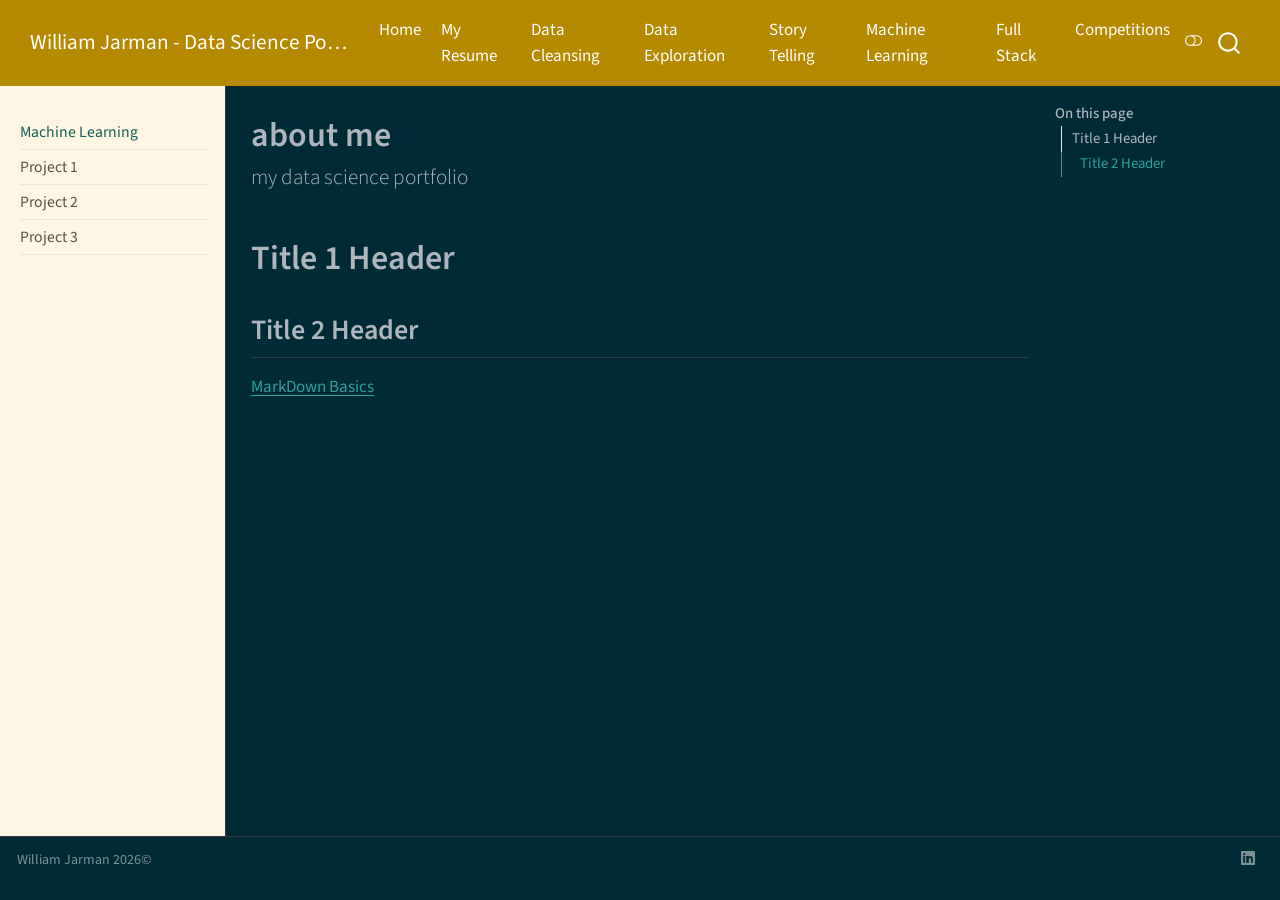
<file: ml.html>
<!DOCTYPE html>
<html xmlns="http://www.w3.org/1999/xhtml" lang="en" xml:lang="en"><head>

<meta charset="utf-8">
<meta name="generator" content="quarto-1.9.37">

<meta name="viewport" content="width=device-width, initial-scale=1.0, user-scalable=yes">


<title>about me – William Jarman - Data Science Portfolio</title>
<style>
/* Default styles provided by pandoc.
** See https://pandoc.org/MANUAL.html#variables-for-html for config info.
*/
code{white-space: pre-wrap;}
span.smallcaps{font-variant: small-caps;}
div.columns{display: flex; gap: min(4vw, 1.5em);}
div.column{flex: auto; overflow-x: auto;}
div.hanging-indent{margin-left: 1.5em; text-indent: -1.5em;}
ul.task-list{list-style: none;}
ul.task-list li input[type="checkbox"] {
  width: 0.8em;
  margin: 0 0.8em 0.2em -1em; /* quarto-specific, see https://github.com/quarto-dev/quarto-cli/issues/4556 */ 
  vertical-align: middle;
}
</style>


<script src="site_libs/quarto-nav/quarto-nav.js"></script>
<script src="site_libs/quarto-nav/headroom.min.js"></script>
<script src="site_libs/clipboard/clipboard.min.js"></script>
<script src="site_libs/quarto-search/autocomplete.umd.js"></script>
<script src="site_libs/quarto-search/fuse.min.js"></script>
<script src="site_libs/quarto-search/quarto-search.js"></script>
<meta name="quarto:offset" content="./">
<link href="./Images/favicon.png" rel="icon" type="image/png">
<script src="site_libs/quarto-html/quarto.js" type="module"></script>
<script src="site_libs/quarto-html/tabsets/tabsets.js" type="module"></script>
<script src="site_libs/quarto-html/popper.min.js"></script>
<script src="site_libs/quarto-html/tippy.umd.min.js"></script>
<script src="site_libs/quarto-html/anchor.min.js"></script>
<link href="site_libs/quarto-html/tippy.css" rel="stylesheet">
<link href="site_libs/quarto-html/quarto-syntax-highlighting-7f8f88aac4f3542376d5c11b86a4c14d.css" rel="stylesheet" class="quarto-color-scheme" id="quarto-text-highlighting-styles">
<link href="site_libs/quarto-html/quarto-syntax-highlighting-dark-d0ae9245876894da5ac7e18953ecc5cc.css" rel="stylesheet" class="quarto-color-scheme quarto-color-alternate" id="quarto-text-highlighting-styles">
<link href="site_libs/quarto-html/quarto-syntax-highlighting-7f8f88aac4f3542376d5c11b86a4c14d.css" rel="stylesheet" class="quarto-color-scheme-extra" id="quarto-text-highlighting-styles">
<script src="site_libs/bootstrap/bootstrap.min.js"></script>
<link href="site_libs/bootstrap/bootstrap-icons.css" rel="stylesheet">
<link href="site_libs/bootstrap/bootstrap-1a76a48b873b3f95c3fb7e57e7e2597d.min.css" rel="stylesheet" append-hash="true" class="quarto-color-scheme" id="quarto-bootstrap" data-mode="dark">
<link href="site_libs/bootstrap/bootstrap-dark-88c12356fa2eb52643781eb2b75b41c7.min.css" rel="stylesheet" append-hash="true" class="quarto-color-scheme quarto-color-alternate" id="quarto-bootstrap" data-mode="dark">
<link href="site_libs/bootstrap/bootstrap-1a76a48b873b3f95c3fb7e57e7e2597d.min.css" rel="stylesheet" append-hash="true" class="quarto-color-scheme-extra" id="quarto-bootstrap" data-mode="dark">
<script id="quarto-search-options" type="application/json">{
  "location": "navbar",
  "copy-button": false,
  "collapse-after": 3,
  "panel-placement": "end",
  "type": "overlay",
  "limit": 50,
  "keyboard-shortcut": [
    "f",
    "/",
    "s"
  ],
  "show-item-context": false,
  "language": {
    "search-no-results-text": "No results",
    "search-matching-documents-text": "matching documents",
    "search-copy-link-title": "Copy link to search",
    "search-hide-matches-text": "Hide additional matches",
    "search-more-match-text": "more match in this document",
    "search-more-matches-text": "more matches in this document",
    "search-clear-button-title": "Clear",
    "search-text-placeholder": "",
    "search-detached-cancel-button-title": "Cancel",
    "search-submit-button-title": "Submit",
    "search-label": "Search"
  }
}</script>


<link rel="stylesheet" href="styles.css">
</head>

<body class="nav-sidebar docked nav-fixed quarto-light"><script id="quarto-html-before-body" type="application/javascript">
    const toggleBodyColorMode = (bsSheetEl) => {
      const mode = bsSheetEl.getAttribute("data-mode");
      const bodyEl = window.document.querySelector("body");
      if (mode === "dark") {
        bodyEl.classList.add("quarto-dark");
        bodyEl.classList.remove("quarto-light");
      } else {
        bodyEl.classList.add("quarto-light");
        bodyEl.classList.remove("quarto-dark");
      }
    }
    const toggleBodyColorPrimary = () => {
      const bsSheetEl = window.document.querySelector("link#quarto-bootstrap:not([rel=disabled-stylesheet])");
      if (bsSheetEl) {
        toggleBodyColorMode(bsSheetEl);
      }
    }
    const setColorSchemeToggle = (alternate) => {
      const toggles = window.document.querySelectorAll('.quarto-color-scheme-toggle');
      for (let i=0; i < toggles.length; i++) {
        const toggle = toggles[i];
        if (toggle) {
          if (alternate) {
            toggle.classList.add("alternate");
          } else {
            toggle.classList.remove("alternate");
          }
        }
      }
    };
    const toggleColorMode = (alternate) => {
      // Switch the stylesheets
      const primaryStylesheets = window.document.querySelectorAll('link.quarto-color-scheme:not(.quarto-color-alternate)');
      const alternateStylesheets = window.document.querySelectorAll('link.quarto-color-scheme.quarto-color-alternate');
      manageTransitions('#quarto-margin-sidebar .nav-link', false);
      if (alternate) {
        // note: dark is layered on light, we don't disable primary!
        enableStylesheet(alternateStylesheets);
        for (const sheetNode of alternateStylesheets) {
          if (sheetNode.id === "quarto-bootstrap") {
            toggleBodyColorMode(sheetNode);
          }
        }
      } else {
        disableStylesheet(alternateStylesheets);
        enableStylesheet(primaryStylesheets)
        toggleBodyColorPrimary();
      }
      manageTransitions('#quarto-margin-sidebar .nav-link', true);
      // Switch the toggles
      setColorSchemeToggle(alternate)
      // Hack to workaround the fact that safari doesn't
      // properly recolor the scrollbar when toggling (#1455)
      if (navigator.userAgent.indexOf('Safari') > 0 && navigator.userAgent.indexOf('Chrome') == -1) {
        manageTransitions("body", false);
        window.scrollTo(0, 1);
        setTimeout(() => {
          window.scrollTo(0, 0);
          manageTransitions("body", true);
        }, 40);
      }
    }
    const disableStylesheet = (stylesheets) => {
      for (let i=0; i < stylesheets.length; i++) {
        const stylesheet = stylesheets[i];
        stylesheet.rel = 'disabled-stylesheet';
      }
    }
    const enableStylesheet = (stylesheets) => {
      for (let i=0; i < stylesheets.length; i++) {
        const stylesheet = stylesheets[i];
        if(stylesheet.rel !== 'stylesheet') { // for Chrome, which will still FOUC without this check
          stylesheet.rel = 'stylesheet';
        }
      }
    }
    const manageTransitions = (selector, allowTransitions) => {
      const els = window.document.querySelectorAll(selector);
      for (let i=0; i < els.length; i++) {
        const el = els[i];
        if (allowTransitions) {
          el.classList.remove('notransition');
        } else {
          el.classList.add('notransition');
        }
      }
    }
    const isFileUrl = () => {
      return window.location.protocol === 'file:';
    }
    const hasAlternateSentinel = () => {
      let styleSentinel = getColorSchemeSentinel();
      if (styleSentinel !== null) {
        return styleSentinel === "alternate";
      } else {
        return false;
      }
    }
    const setStyleSentinel = (alternate) => {
      const value = alternate ? "alternate" : "default";
      if (!isFileUrl()) {
        window.localStorage.setItem("quarto-color-scheme", value);
      } else {
        localAlternateSentinel = value;
      }
    }
    const getColorSchemeSentinel = () => {
      if (!isFileUrl()) {
        const storageValue = window.localStorage.getItem("quarto-color-scheme");
        return storageValue != null ? storageValue : localAlternateSentinel;
      } else {
        return localAlternateSentinel;
      }
    }
    const toggleGiscusIfUsed = (isAlternate, darkModeDefault) => {
      const baseTheme = document.querySelector('#giscus-base-theme')?.value ?? 'light';
      const alternateTheme = document.querySelector('#giscus-alt-theme')?.value ?? 'dark';
      let newTheme = '';
      if(authorPrefersDark) {
        newTheme = isAlternate ? baseTheme : alternateTheme;
      } else {
        newTheme = isAlternate ? alternateTheme : baseTheme;
      }
      const changeGiscusTheme = () => {
        // From: https://github.com/giscus/giscus/issues/336
        const sendMessage = (message) => {
          const iframe = document.querySelector('iframe.giscus-frame');
          if (!iframe) return;
          iframe.contentWindow.postMessage({ giscus: message }, 'https://giscus.app');
        }
        sendMessage({
          setConfig: {
            theme: newTheme
          }
        });
      }
      const isGiscussLoaded = window.document.querySelector('iframe.giscus-frame') !== null;
      if (isGiscussLoaded) {
        changeGiscusTheme();
      }
    };
    const authorPrefersDark = false;
    const darkModeDefault = authorPrefersDark;
      document.querySelector('link#quarto-text-highlighting-styles.quarto-color-scheme-extra').rel = 'disabled-stylesheet';
      document.querySelector('link#quarto-bootstrap.quarto-color-scheme-extra').rel = 'disabled-stylesheet';
    let localAlternateSentinel = darkModeDefault ? 'alternate' : 'default';
    // Dark / light mode switch
    window.quartoToggleColorScheme = () => {
      // Read the current dark / light value
      let toAlternate = !hasAlternateSentinel();
      toggleColorMode(toAlternate);
      setStyleSentinel(toAlternate);
      toggleGiscusIfUsed(toAlternate, darkModeDefault);
      window.dispatchEvent(new Event('resize'));
    };
    // Switch to dark mode if need be
    if (hasAlternateSentinel()) {
      toggleColorMode(true);
    } else {
      toggleColorMode(false);
    }
  </script>

<div id="quarto-search-results"></div>
  <header id="quarto-header" class="headroom fixed-top">
    <nav class="navbar navbar-expand-lg " data-bs-theme="dark">
      <div class="navbar-container container-fluid">
      <div class="navbar-brand-container mx-auto">
    <a class="navbar-brand" href="./index.html">
    <span class="navbar-title">William Jarman - Data Science Portfolio</span>
    </a>
  </div>
            <div id="quarto-search" class="" title="Search"></div>
          <button class="navbar-toggler" type="button" data-bs-toggle="collapse" data-bs-target="#navbarCollapse" aria-controls="navbarCollapse" role="menu" aria-expanded="false" aria-label="Toggle navigation" onclick="if (window.quartoToggleHeadroom) { window.quartoToggleHeadroom(); }">
  <span class="navbar-toggler-icon"></span>
</button>
          <div class="collapse navbar-collapse" id="navbarCollapse">
            <ul class="navbar-nav navbar-nav-scroll ms-auto">
  <li class="nav-item">
    <a class="nav-link" href="./index.html"> 
<span class="menu-text">Home</span></a>
  </li>  
  <li class="nav-item">
    <a class="nav-link" href="./resume.html"> 
<span class="menu-text">My Resume</span></a>
  </li>  
  <li class="nav-item">
    <a class="nav-link" href="./cleansing.html"> 
<span class="menu-text">Data Cleansing</span></a>
  </li>  
  <li class="nav-item">
    <a class="nav-link" href="./exploration.html"> 
<span class="menu-text">Data Exploration</span></a>
  </li>  
  <li class="nav-item">
    <a class="nav-link" href="./story_telling.html"> 
<span class="menu-text">Story Telling</span></a>
  </li>  
  <li class="nav-item">
    <a class="nav-link active" href="./ml.html" aria-current="page"> 
<span class="menu-text">Machine Learning</span></a>
  </li>  
  <li class="nav-item">
    <a class="nav-link" href="./full_stack.html"> 
<span class="menu-text">Full Stack</span></a>
  </li>  
  <li class="nav-item">
    <a class="nav-link" href="./competition.html"> 
<span class="menu-text">Competitions</span></a>
  </li>  
</ul>
          </div> <!-- /navcollapse -->
            <div class="quarto-navbar-tools">
  <a href="" class="quarto-color-scheme-toggle quarto-navigation-tool  px-1" onclick="window.quartoToggleColorScheme(); return false;" title="Toggle dark mode"><i class="bi"></i></a>
</div>
      </div> <!-- /container-fluid -->
    </nav>
  <nav class="quarto-secondary-nav">
    <div class="container-fluid d-flex">
      <button type="button" class="quarto-btn-toggle btn" data-bs-toggle="collapse" role="button" data-bs-target=".quarto-sidebar-collapse-item" aria-controls="quarto-sidebar" aria-expanded="false" aria-label="Toggle sidebar navigation" onclick="if (window.quartoToggleHeadroom) { window.quartoToggleHeadroom(); }">
        <i class="bi bi-layout-text-sidebar-reverse"></i>
      </button>
        <nav class="quarto-page-breadcrumbs" aria-label="breadcrumb"><ol class="breadcrumb"><li class="breadcrumb-item"><a href="./ml.html">Machine Learning</a></li></ol></nav>
        <a class="flex-grow-1" role="navigation" data-bs-toggle="collapse" data-bs-target=".quarto-sidebar-collapse-item" aria-controls="quarto-sidebar" aria-expanded="false" aria-label="Toggle sidebar navigation" onclick="if (window.quartoToggleHeadroom) { window.quartoToggleHeadroom(); }">      
        </a>
    </div>
  </nav>
</header>
<!-- content -->
<div id="quarto-content" class="quarto-container page-columns page-rows-contents page-layout-article page-navbar">
<!-- sidebar -->
  <nav id="quarto-sidebar" class="sidebar collapse collapse-horizontal quarto-sidebar-collapse-item sidebar-navigation docked overflow-auto">
    <div class="sidebar-menu-container"> 
    <ul class="list-unstyled mt-1">
        <li class="sidebar-item">
  <div class="sidebar-item-container"> 
  <a href="./ml.html" class="sidebar-item-text sidebar-link active">
 <span class="menu-text">Machine Learning</span></a>
  </div>
</li>
        <li class="px-0"><hr class="sidebar-divider hi "></li>
        <li class="sidebar-item">
  <div class="sidebar-item-container"> 
  <a href="./Machine_Learning/project1.html" class="sidebar-item-text sidebar-link">
 <span class="menu-text">Project 1</span></a>
  </div>
</li>
        <li class="px-0"><hr class="sidebar-divider hi "></li>
        <li class="sidebar-item">
  <div class="sidebar-item-container"> 
  <a href="./Machine_Learning/project2.html" class="sidebar-item-text sidebar-link">
 <span class="menu-text">Project 2</span></a>
  </div>
</li>
        <li class="px-0"><hr class="sidebar-divider hi "></li>
        <li class="sidebar-item">
  <div class="sidebar-item-container"> 
  <a href="./Machine_Learning/project3.html" class="sidebar-item-text sidebar-link">
 <span class="menu-text">Project 3</span></a>
  </div>
</li>
        <li class="px-0"><hr class="sidebar-divider hi "></li>
    </ul>
    </div>
</nav>
<div id="quarto-sidebar-glass" class="quarto-sidebar-collapse-item" data-bs-toggle="collapse" data-bs-target=".quarto-sidebar-collapse-item"></div>
<!-- margin-sidebar -->
    <div id="quarto-margin-sidebar" class="sidebar margin-sidebar">
        <nav id="TOC" role="doc-toc" class="toc-active">
    <h2 id="toc-title">On this page</h2>
   
  <ul>
  <li><a href="#title-1-header" id="toc-title-1-header" class="nav-link active" data-scroll-target="#title-1-header">Title 1 Header</a>
  <ul class="collapse">
  <li><a href="#title-2-header" id="toc-title-2-header" class="nav-link" data-scroll-target="#title-2-header">Title 2 Header</a></li>
  </ul></li>
  </ul>
</nav>
    </div>
<!-- main -->
<main class="content" id="quarto-document-content">


<header id="title-block-header" class="quarto-title-block default">
<div class="quarto-title">
<h1 class="title">about me</h1>
<p class="subtitle lead">my data science portfolio</p>
</div>



<div class="quarto-title-meta">

    
  
    
  </div>
  


</header>


<section id="title-1-header" class="level1">
<h1>Title 1 Header</h1>
<section id="title-2-header" class="level2">
<h2 class="anchored" data-anchor-id="title-2-header">Title 2 Header</h2>
<p><a href="https://quarto.org/docs/authoring/markdown-basics.html#links-images">MarkDown Basics</a></p>


</section>
</section>

<a onclick="window.scrollTo(0, 0); return false;" role="button" id="quarto-back-to-top"><i class="bi bi-arrow-up"></i> Back to top</a></main> <!-- /main -->
<script id="quarto-html-after-body" type="application/javascript">
  window.document.addEventListener("DOMContentLoaded", function (event) {
    // Ensure there is a toggle, if there isn't float one in the top right
    if (window.document.querySelector('.quarto-color-scheme-toggle') === null) {
      const a = window.document.createElement('a');
      a.classList.add('top-right');
      a.classList.add('quarto-color-scheme-toggle');
      a.href = "";
      a.onclick = function() { try { window.quartoToggleColorScheme(); } catch {} return false; };
      const i = window.document.createElement("i");
      i.classList.add('bi');
      a.appendChild(i);
      window.document.body.appendChild(a);
    }
    setColorSchemeToggle(hasAlternateSentinel())
    const icon = "";
    const anchorJS = new window.AnchorJS();
    anchorJS.options = {
      placement: 'right',
      icon: icon
    };
    anchorJS.add('.anchored');
    const isCodeAnnotation = (el) => {
      for (const clz of el.classList) {
        if (clz.startsWith('code-annotation-')) {                     
          return true;
        }
      }
      return false;
    }
    const onCopySuccess = function(e) {
      // button target
      const button = e.trigger;
      // don't keep focus
      button.blur();
      // flash "checked"
      button.classList.add('code-copy-button-checked');
      var currentTitle = button.getAttribute("title");
      button.setAttribute("title", "Copied!");
      let tooltip;
      if (window.bootstrap) {
        button.setAttribute("data-bs-toggle", "tooltip");
        button.setAttribute("data-bs-placement", "left");
        button.setAttribute("data-bs-title", "Copied!");
        tooltip = new bootstrap.Tooltip(button, 
          { trigger: "manual", 
            customClass: "code-copy-button-tooltip",
            offset: [0, -8]});
        tooltip.show();    
      }
      setTimeout(function() {
        if (tooltip) {
          tooltip.hide();
          button.removeAttribute("data-bs-title");
          button.removeAttribute("data-bs-toggle");
          button.removeAttribute("data-bs-placement");
        }
        button.setAttribute("title", currentTitle);
        button.classList.remove('code-copy-button-checked');
      }, 1000);
      // clear code selection
      e.clearSelection();
    }
    const getTextToCopy = function(trigger) {
      const outerScaffold = trigger.parentElement.cloneNode(true);
      const codeEl = outerScaffold.querySelector('code');
      for (const childEl of codeEl.children) {
        if (isCodeAnnotation(childEl)) {
          childEl.remove();
        }
      }
      return codeEl.innerText;
    }
    const clipboard = new window.ClipboardJS('.code-copy-button:not([data-in-quarto-modal])', {
      text: getTextToCopy
    });
    clipboard.on('success', onCopySuccess);
    if (window.document.getElementById('quarto-embedded-source-code-modal')) {
      const clipboardModal = new window.ClipboardJS('.code-copy-button[data-in-quarto-modal]', {
        text: getTextToCopy,
        container: window.document.getElementById('quarto-embedded-source-code-modal')
      });
      clipboardModal.on('success', onCopySuccess);
    }
      var localhostRegex = new RegExp(/^(?:http|https):\/\/localhost\:?[0-9]*\//);
      var mailtoRegex = new RegExp(/^mailto:/);
        var filterRegex = new RegExp('/' + window.location.host + '/');
      var isInternal = (href) => {
          return filterRegex.test(href) || localhostRegex.test(href) || mailtoRegex.test(href);
      }
      // Inspect non-navigation links and adorn them if external
     var links = window.document.querySelectorAll('a[href]:not(.nav-link):not(.navbar-brand):not(.toc-action):not(.sidebar-link):not(.sidebar-item-toggle):not(.pagination-link):not(.no-external):not([aria-hidden]):not(.dropdown-item):not(.quarto-navigation-tool):not(.about-link)');
      for (var i=0; i<links.length; i++) {
        const link = links[i];
        if (!isInternal(link.href)) {
          // undo the damage that might have been done by quarto-nav.js in the case of
          // links that we want to consider external
          if (link.dataset.originalHref !== undefined) {
            link.href = link.dataset.originalHref;
          }
        }
      }
    function tippyHover(el, contentFn, onTriggerFn, onUntriggerFn) {
      const config = {
        allowHTML: true,
        maxWidth: 500,
        delay: 100,
        arrow: false,
        appendTo: function(el) {
            return el.parentElement;
        },
        interactive: true,
        interactiveBorder: 10,
        theme: 'quarto',
        placement: 'bottom-start',
      };
      if (contentFn) {
        config.content = contentFn;
      }
      if (onTriggerFn) {
        config.onTrigger = onTriggerFn;
      }
      if (onUntriggerFn) {
        config.onUntrigger = onUntriggerFn;
      }
      window.tippy(el, config); 
    }
    const noterefs = window.document.querySelectorAll('a[role="doc-noteref"]');
    for (var i=0; i<noterefs.length; i++) {
      const ref = noterefs[i];
      tippyHover(ref, function() {
        // use id or data attribute instead here
        let href = ref.getAttribute('data-footnote-href') || ref.getAttribute('href');
        try { href = new URL(href).hash; } catch {}
        const id = href.replace(/^#\/?/, "");
        const note = window.document.getElementById(id);
        if (note) {
          return note.innerHTML;
        } else {
          return "";
        }
      });
    }
    const xrefs = window.document.querySelectorAll('a.quarto-xref');
    const processXRef = (id, note) => {
      // Strip column container classes
      const stripColumnClz = (el) => {
        el.classList.remove("page-full", "page-columns");
        if (el.children) {
          for (const child of el.children) {
            stripColumnClz(child);
          }
        }
      }
      stripColumnClz(note)
      if (id === null || id.startsWith('sec-')) {
        // Special case sections, only their first couple elements
        const container = document.createElement("div");
        if (note.children && note.children.length > 2) {
          container.appendChild(note.children[0].cloneNode(true));
          for (let i = 1; i < note.children.length; i++) {
            const child = note.children[i];
            if (child.tagName === "P" && child.innerText === "") {
              continue;
            } else {
              container.appendChild(child.cloneNode(true));
              break;
            }
          }
          if (window.Quarto?.typesetMath) {
            window.Quarto.typesetMath(container);
          }
          return container.innerHTML
        } else {
          if (window.Quarto?.typesetMath) {
            window.Quarto.typesetMath(note);
          }
          return note.innerHTML;
        }
      } else {
        // Remove any anchor links if they are present
        const anchorLink = note.querySelector('a.anchorjs-link');
        if (anchorLink) {
          anchorLink.remove();
        }
        if (window.Quarto?.typesetMath) {
          window.Quarto.typesetMath(note);
        }
        if (note.classList.contains("callout")) {
          return note.outerHTML;
        } else {
          return note.innerHTML;
        }
      }
    }
    for (var i=0; i<xrefs.length; i++) {
      const xref = xrefs[i];
      tippyHover(xref, undefined, function(instance) {
        instance.disable();
        let url = xref.getAttribute('href');
        let hash = undefined; 
        if (url.startsWith('#')) {
          hash = url;
        } else {
          try { hash = new URL(url).hash; } catch {}
        }
        if (hash) {
          const id = hash.replace(/^#\/?/, "");
          const note = window.document.getElementById(id);
          if (note !== null) {
            try {
              const html = processXRef(id, note.cloneNode(true));
              instance.setContent(html);
            } finally {
              instance.enable();
              instance.show();
            }
          } else {
            // See if we can fetch this
            fetch(url.split('#')[0])
            .then(res => res.text())
            .then(html => {
              const parser = new DOMParser();
              const htmlDoc = parser.parseFromString(html, "text/html");
              const note = htmlDoc.getElementById(id);
              if (note !== null) {
                const html = processXRef(id, note);
                instance.setContent(html);
              } 
            }).finally(() => {
              instance.enable();
              instance.show();
            });
          }
        } else {
          // See if we can fetch a full url (with no hash to target)
          // This is a special case and we should probably do some content thinning / targeting
          fetch(url)
          .then(res => res.text())
          .then(html => {
            const parser = new DOMParser();
            const htmlDoc = parser.parseFromString(html, "text/html");
            const note = htmlDoc.querySelector('main.content');
            if (note !== null) {
              // This should only happen for chapter cross references
              // (since there is no id in the URL)
              // remove the first header
              if (note.children.length > 0 && note.children[0].tagName === "HEADER") {
                note.children[0].remove();
              }
              const html = processXRef(null, note);
              instance.setContent(html);
            } 
          }).finally(() => {
            instance.enable();
            instance.show();
          });
        }
      }, function(instance) {
      });
    }
        let selectedAnnoteEl;
        const selectorForAnnotation = ( cell, annotation) => {
          let cellAttr = 'data-code-cell="' + cell + '"';
          let lineAttr = 'data-code-annotation="' +  annotation + '"';
          const selector = 'span[' + cellAttr + '][' + lineAttr + ']';
          return selector;
        }
        const selectCodeLines = (annoteEl) => {
          const doc = window.document;
          const targetCell = annoteEl.getAttribute("data-target-cell");
          const targetAnnotation = annoteEl.getAttribute("data-target-annotation");
          const annoteSpan = window.document.querySelector(selectorForAnnotation(targetCell, targetAnnotation));
          const lines = annoteSpan.getAttribute("data-code-lines").split(",");
          const lineIds = lines.map((line) => {
            return targetCell + "-" + line;
          })
          let top = null;
          let height = null;
          let parent = null;
          if (lineIds.length > 0) {
              //compute the position of the single el (top and bottom and make a div)
              const el = window.document.getElementById(lineIds[0]);
              top = el.offsetTop;
              height = el.offsetHeight;
              parent = el.parentElement.parentElement;
            if (lineIds.length > 1) {
              const lastEl = window.document.getElementById(lineIds[lineIds.length - 1]);
              const bottom = lastEl.offsetTop + lastEl.offsetHeight;
              height = bottom - top;
            }
            if (top !== null && height !== null && parent !== null) {
              // cook up a div (if necessary) and position it 
              let div = window.document.getElementById("code-annotation-line-highlight");
              if (div === null) {
                div = window.document.createElement("div");
                div.setAttribute("id", "code-annotation-line-highlight");
                div.style.position = 'absolute';
                parent.appendChild(div);
              }
              div.style.top = top - 2 + "px";
              div.style.height = height + 4 + "px";
              div.style.left = 0;
              let gutterDiv = window.document.getElementById("code-annotation-line-highlight-gutter");
              if (gutterDiv === null) {
                gutterDiv = window.document.createElement("div");
                gutterDiv.setAttribute("id", "code-annotation-line-highlight-gutter");
                gutterDiv.style.position = 'absolute';
                const codeCell = window.document.getElementById(targetCell);
                const gutter = codeCell.querySelector('.code-annotation-gutter');
                gutter.appendChild(gutterDiv);
              }
              gutterDiv.style.top = top - 2 + "px";
              gutterDiv.style.height = height + 4 + "px";
            }
            selectedAnnoteEl = annoteEl;
          }
        };
        const unselectCodeLines = () => {
          const elementsIds = ["code-annotation-line-highlight", "code-annotation-line-highlight-gutter"];
          elementsIds.forEach((elId) => {
            const div = window.document.getElementById(elId);
            if (div) {
              div.remove();
            }
          });
          selectedAnnoteEl = undefined;
        };
          // Handle positioning of the toggle
      window.addEventListener(
        "resize",
        throttle(() => {
          elRect = undefined;
          if (selectedAnnoteEl) {
            selectCodeLines(selectedAnnoteEl);
          }
        }, 10)
      );
      function throttle(fn, ms) {
      let throttle = false;
      let timer;
        return (...args) => {
          if(!throttle) { // first call gets through
              fn.apply(this, args);
              throttle = true;
          } else { // all the others get throttled
              if(timer) clearTimeout(timer); // cancel #2
              timer = setTimeout(() => {
                fn.apply(this, args);
                timer = throttle = false;
              }, ms);
          }
        };
      }
        // Attach click handler to the DT
        const annoteDls = window.document.querySelectorAll('dt[data-target-cell]');
        for (const annoteDlNode of annoteDls) {
          annoteDlNode.addEventListener('click', (event) => {
            const clickedEl = event.target;
            if (clickedEl !== selectedAnnoteEl) {
              unselectCodeLines();
              const activeEl = window.document.querySelector('dt[data-target-cell].code-annotation-active');
              if (activeEl) {
                activeEl.classList.remove('code-annotation-active');
              }
              selectCodeLines(clickedEl);
              clickedEl.classList.add('code-annotation-active');
            } else {
              // Unselect the line
              unselectCodeLines();
              clickedEl.classList.remove('code-annotation-active');
            }
          });
        }
    const findCites = (el) => {
      const parentEl = el.parentElement;
      if (parentEl) {
        const cites = parentEl.dataset.cites;
        if (cites) {
          return {
            el,
            cites: cites.split(' ')
          };
        } else {
          return findCites(el.parentElement)
        }
      } else {
        return undefined;
      }
    };
    var bibliorefs = window.document.querySelectorAll('a[role="doc-biblioref"]');
    for (var i=0; i<bibliorefs.length; i++) {
      const ref = bibliorefs[i];
      const citeInfo = findCites(ref);
      if (citeInfo) {
        tippyHover(citeInfo.el, function() {
          var popup = window.document.createElement('div');
          citeInfo.cites.forEach(function(cite) {
            var citeDiv = window.document.createElement('div');
            citeDiv.classList.add('hanging-indent');
            citeDiv.classList.add('csl-entry');
            var biblioDiv = window.document.getElementById('ref-' + cite);
            if (biblioDiv) {
              citeDiv.innerHTML = biblioDiv.innerHTML;
            }
            popup.appendChild(citeDiv);
          });
          return popup.innerHTML;
        });
      }
    }
  });
  </script>
</div> <!-- /content -->
<footer class="footer">
  <div class="nav-footer">
    <div class="nav-footer-left">
<p>William Jarman 2026©</p>
</div>   
    <div class="nav-footer-center">
      &nbsp;
    </div>
    <div class="nav-footer-right">
      <ul class="footer-items list-unstyled">
    <li class="nav-item compact">
    <a class="nav-link" href="./www.linkedin.com/in/willkjj">
      <i class="bi bi-linkedin" role="img">
</i> 
    </a>
  </li>  
</ul>
    </div>
  </div>
</footer>




</body></html>
</file>
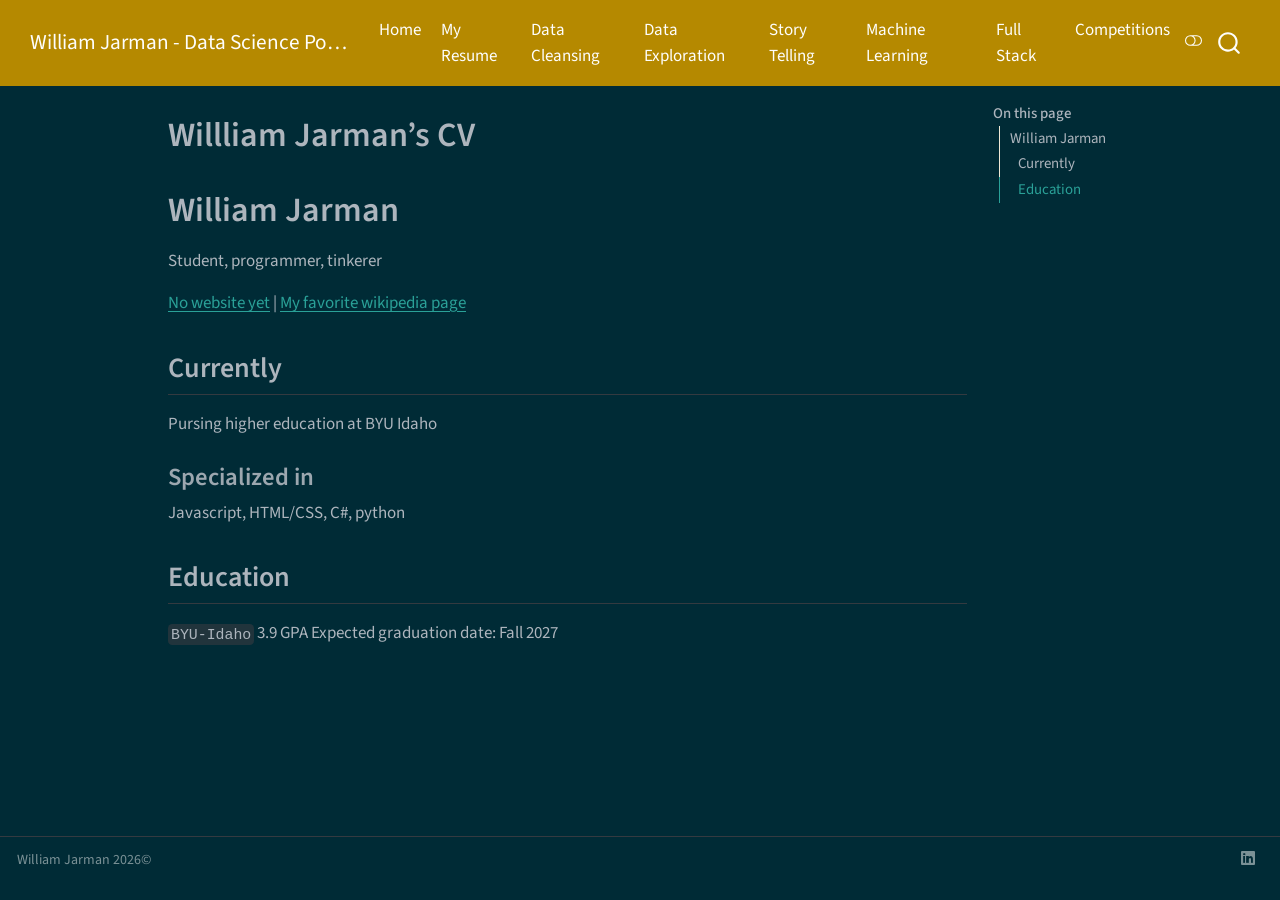
<file: resume.html>
<!DOCTYPE html>
<html xmlns="http://www.w3.org/1999/xhtml" lang="en" xml:lang="en"><head>

<meta charset="utf-8">
<meta name="generator" content="quarto-1.9.37">

<meta name="viewport" content="width=device-width, initial-scale=1.0, user-scalable=yes">


<title>Willliam Jarman’s CV – William Jarman - Data Science Portfolio</title>
<style>
/* Default styles provided by pandoc.
** See https://pandoc.org/MANUAL.html#variables-for-html for config info.
*/
code{white-space: pre-wrap;}
span.smallcaps{font-variant: small-caps;}
div.columns{display: flex; gap: min(4vw, 1.5em);}
div.column{flex: auto; overflow-x: auto;}
div.hanging-indent{margin-left: 1.5em; text-indent: -1.5em;}
ul.task-list{list-style: none;}
ul.task-list li input[type="checkbox"] {
  width: 0.8em;
  margin: 0 0.8em 0.2em -1em; /* quarto-specific, see https://github.com/quarto-dev/quarto-cli/issues/4556 */ 
  vertical-align: middle;
}
</style>


<script src="site_libs/quarto-nav/quarto-nav.js"></script>
<script src="site_libs/quarto-nav/headroom.min.js"></script>
<script src="site_libs/clipboard/clipboard.min.js"></script>
<script src="site_libs/quarto-search/autocomplete.umd.js"></script>
<script src="site_libs/quarto-search/fuse.min.js"></script>
<script src="site_libs/quarto-search/quarto-search.js"></script>
<meta name="quarto:offset" content="./">
<link href="./Images/favicon.png" rel="icon" type="image/png">
<script src="site_libs/quarto-html/quarto.js" type="module"></script>
<script src="site_libs/quarto-html/tabsets/tabsets.js" type="module"></script>
<script src="site_libs/quarto-html/popper.min.js"></script>
<script src="site_libs/quarto-html/tippy.umd.min.js"></script>
<script src="site_libs/quarto-html/anchor.min.js"></script>
<link href="site_libs/quarto-html/tippy.css" rel="stylesheet">
<link href="site_libs/quarto-html/quarto-syntax-highlighting-7f8f88aac4f3542376d5c11b86a4c14d.css" rel="stylesheet" class="quarto-color-scheme" id="quarto-text-highlighting-styles">
<link href="site_libs/quarto-html/quarto-syntax-highlighting-dark-d0ae9245876894da5ac7e18953ecc5cc.css" rel="stylesheet" class="quarto-color-scheme quarto-color-alternate" id="quarto-text-highlighting-styles">
<link href="site_libs/quarto-html/quarto-syntax-highlighting-7f8f88aac4f3542376d5c11b86a4c14d.css" rel="stylesheet" class="quarto-color-scheme-extra" id="quarto-text-highlighting-styles">
<script src="site_libs/bootstrap/bootstrap.min.js"></script>
<link href="site_libs/bootstrap/bootstrap-icons.css" rel="stylesheet">
<link href="site_libs/bootstrap/bootstrap-1a76a48b873b3f95c3fb7e57e7e2597d.min.css" rel="stylesheet" append-hash="true" class="quarto-color-scheme" id="quarto-bootstrap" data-mode="dark">
<link href="site_libs/bootstrap/bootstrap-dark-88c12356fa2eb52643781eb2b75b41c7.min.css" rel="stylesheet" append-hash="true" class="quarto-color-scheme quarto-color-alternate" id="quarto-bootstrap" data-mode="dark">
<link href="site_libs/bootstrap/bootstrap-1a76a48b873b3f95c3fb7e57e7e2597d.min.css" rel="stylesheet" append-hash="true" class="quarto-color-scheme-extra" id="quarto-bootstrap" data-mode="dark">
<script id="quarto-search-options" type="application/json">{
  "location": "navbar",
  "copy-button": false,
  "collapse-after": 3,
  "panel-placement": "end",
  "type": "overlay",
  "limit": 50,
  "keyboard-shortcut": [
    "f",
    "/",
    "s"
  ],
  "show-item-context": false,
  "language": {
    "search-no-results-text": "No results",
    "search-matching-documents-text": "matching documents",
    "search-copy-link-title": "Copy link to search",
    "search-hide-matches-text": "Hide additional matches",
    "search-more-match-text": "more match in this document",
    "search-more-matches-text": "more matches in this document",
    "search-clear-button-title": "Clear",
    "search-text-placeholder": "",
    "search-detached-cancel-button-title": "Cancel",
    "search-submit-button-title": "Submit",
    "search-label": "Search"
  }
}</script>


<link rel="stylesheet" href="styles.css">
</head>

<body class="nav-fixed quarto-light"><script id="quarto-html-before-body" type="application/javascript">
    const toggleBodyColorMode = (bsSheetEl) => {
      const mode = bsSheetEl.getAttribute("data-mode");
      const bodyEl = window.document.querySelector("body");
      if (mode === "dark") {
        bodyEl.classList.add("quarto-dark");
        bodyEl.classList.remove("quarto-light");
      } else {
        bodyEl.classList.add("quarto-light");
        bodyEl.classList.remove("quarto-dark");
      }
    }
    const toggleBodyColorPrimary = () => {
      const bsSheetEl = window.document.querySelector("link#quarto-bootstrap:not([rel=disabled-stylesheet])");
      if (bsSheetEl) {
        toggleBodyColorMode(bsSheetEl);
      }
    }
    const setColorSchemeToggle = (alternate) => {
      const toggles = window.document.querySelectorAll('.quarto-color-scheme-toggle');
      for (let i=0; i < toggles.length; i++) {
        const toggle = toggles[i];
        if (toggle) {
          if (alternate) {
            toggle.classList.add("alternate");
          } else {
            toggle.classList.remove("alternate");
          }
        }
      }
    };
    const toggleColorMode = (alternate) => {
      // Switch the stylesheets
      const primaryStylesheets = window.document.querySelectorAll('link.quarto-color-scheme:not(.quarto-color-alternate)');
      const alternateStylesheets = window.document.querySelectorAll('link.quarto-color-scheme.quarto-color-alternate');
      manageTransitions('#quarto-margin-sidebar .nav-link', false);
      if (alternate) {
        // note: dark is layered on light, we don't disable primary!
        enableStylesheet(alternateStylesheets);
        for (const sheetNode of alternateStylesheets) {
          if (sheetNode.id === "quarto-bootstrap") {
            toggleBodyColorMode(sheetNode);
          }
        }
      } else {
        disableStylesheet(alternateStylesheets);
        enableStylesheet(primaryStylesheets)
        toggleBodyColorPrimary();
      }
      manageTransitions('#quarto-margin-sidebar .nav-link', true);
      // Switch the toggles
      setColorSchemeToggle(alternate)
      // Hack to workaround the fact that safari doesn't
      // properly recolor the scrollbar when toggling (#1455)
      if (navigator.userAgent.indexOf('Safari') > 0 && navigator.userAgent.indexOf('Chrome') == -1) {
        manageTransitions("body", false);
        window.scrollTo(0, 1);
        setTimeout(() => {
          window.scrollTo(0, 0);
          manageTransitions("body", true);
        }, 40);
      }
    }
    const disableStylesheet = (stylesheets) => {
      for (let i=0; i < stylesheets.length; i++) {
        const stylesheet = stylesheets[i];
        stylesheet.rel = 'disabled-stylesheet';
      }
    }
    const enableStylesheet = (stylesheets) => {
      for (let i=0; i < stylesheets.length; i++) {
        const stylesheet = stylesheets[i];
        if(stylesheet.rel !== 'stylesheet') { // for Chrome, which will still FOUC without this check
          stylesheet.rel = 'stylesheet';
        }
      }
    }
    const manageTransitions = (selector, allowTransitions) => {
      const els = window.document.querySelectorAll(selector);
      for (let i=0; i < els.length; i++) {
        const el = els[i];
        if (allowTransitions) {
          el.classList.remove('notransition');
        } else {
          el.classList.add('notransition');
        }
      }
    }
    const isFileUrl = () => {
      return window.location.protocol === 'file:';
    }
    const hasAlternateSentinel = () => {
      let styleSentinel = getColorSchemeSentinel();
      if (styleSentinel !== null) {
        return styleSentinel === "alternate";
      } else {
        return false;
      }
    }
    const setStyleSentinel = (alternate) => {
      const value = alternate ? "alternate" : "default";
      if (!isFileUrl()) {
        window.localStorage.setItem("quarto-color-scheme", value);
      } else {
        localAlternateSentinel = value;
      }
    }
    const getColorSchemeSentinel = () => {
      if (!isFileUrl()) {
        const storageValue = window.localStorage.getItem("quarto-color-scheme");
        return storageValue != null ? storageValue : localAlternateSentinel;
      } else {
        return localAlternateSentinel;
      }
    }
    const toggleGiscusIfUsed = (isAlternate, darkModeDefault) => {
      const baseTheme = document.querySelector('#giscus-base-theme')?.value ?? 'light';
      const alternateTheme = document.querySelector('#giscus-alt-theme')?.value ?? 'dark';
      let newTheme = '';
      if(authorPrefersDark) {
        newTheme = isAlternate ? baseTheme : alternateTheme;
      } else {
        newTheme = isAlternate ? alternateTheme : baseTheme;
      }
      const changeGiscusTheme = () => {
        // From: https://github.com/giscus/giscus/issues/336
        const sendMessage = (message) => {
          const iframe = document.querySelector('iframe.giscus-frame');
          if (!iframe) return;
          iframe.contentWindow.postMessage({ giscus: message }, 'https://giscus.app');
        }
        sendMessage({
          setConfig: {
            theme: newTheme
          }
        });
      }
      const isGiscussLoaded = window.document.querySelector('iframe.giscus-frame') !== null;
      if (isGiscussLoaded) {
        changeGiscusTheme();
      }
    };
    const authorPrefersDark = false;
    const darkModeDefault = authorPrefersDark;
      document.querySelector('link#quarto-text-highlighting-styles.quarto-color-scheme-extra').rel = 'disabled-stylesheet';
      document.querySelector('link#quarto-bootstrap.quarto-color-scheme-extra').rel = 'disabled-stylesheet';
    let localAlternateSentinel = darkModeDefault ? 'alternate' : 'default';
    // Dark / light mode switch
    window.quartoToggleColorScheme = () => {
      // Read the current dark / light value
      let toAlternate = !hasAlternateSentinel();
      toggleColorMode(toAlternate);
      setStyleSentinel(toAlternate);
      toggleGiscusIfUsed(toAlternate, darkModeDefault);
      window.dispatchEvent(new Event('resize'));
    };
    // Switch to dark mode if need be
    if (hasAlternateSentinel()) {
      toggleColorMode(true);
    } else {
      toggleColorMode(false);
    }
  </script>

<div id="quarto-search-results"></div>
  <header id="quarto-header" class="headroom fixed-top">
    <nav class="navbar navbar-expand-lg " data-bs-theme="dark">
      <div class="navbar-container container-fluid">
      <div class="navbar-brand-container mx-auto">
    <a class="navbar-brand" href="./index.html">
    <span class="navbar-title">William Jarman - Data Science Portfolio</span>
    </a>
  </div>
            <div id="quarto-search" class="" title="Search"></div>
          <button class="navbar-toggler" type="button" data-bs-toggle="collapse" data-bs-target="#navbarCollapse" aria-controls="navbarCollapse" role="menu" aria-expanded="false" aria-label="Toggle navigation" onclick="if (window.quartoToggleHeadroom) { window.quartoToggleHeadroom(); }">
  <span class="navbar-toggler-icon"></span>
</button>
          <div class="collapse navbar-collapse" id="navbarCollapse">
            <ul class="navbar-nav navbar-nav-scroll ms-auto">
  <li class="nav-item">
    <a class="nav-link" href="./index.html"> 
<span class="menu-text">Home</span></a>
  </li>  
  <li class="nav-item">
    <a class="nav-link active" href="./resume.html" aria-current="page"> 
<span class="menu-text">My Resume</span></a>
  </li>  
  <li class="nav-item">
    <a class="nav-link" href="./cleansing.html"> 
<span class="menu-text">Data Cleansing</span></a>
  </li>  
  <li class="nav-item">
    <a class="nav-link" href="./exploration.html"> 
<span class="menu-text">Data Exploration</span></a>
  </li>  
  <li class="nav-item">
    <a class="nav-link" href="./story_telling.html"> 
<span class="menu-text">Story Telling</span></a>
  </li>  
  <li class="nav-item">
    <a class="nav-link" href="./ml.html"> 
<span class="menu-text">Machine Learning</span></a>
  </li>  
  <li class="nav-item">
    <a class="nav-link" href="./full_stack.html"> 
<span class="menu-text">Full Stack</span></a>
  </li>  
  <li class="nav-item">
    <a class="nav-link" href="./competition.html"> 
<span class="menu-text">Competitions</span></a>
  </li>  
</ul>
          </div> <!-- /navcollapse -->
            <div class="quarto-navbar-tools">
  <a href="" class="quarto-color-scheme-toggle quarto-navigation-tool  px-1" onclick="window.quartoToggleColorScheme(); return false;" title="Toggle dark mode"><i class="bi"></i></a>
</div>
      </div> <!-- /container-fluid -->
    </nav>
</header>
<!-- content -->
<div id="quarto-content" class="quarto-container page-columns page-rows-contents page-layout-article page-navbar">
<!-- sidebar -->
<!-- margin-sidebar -->
    <div id="quarto-margin-sidebar" class="sidebar margin-sidebar">
        <nav id="TOC" role="doc-toc" class="toc-active">
    <h2 id="toc-title">On this page</h2>
   
  <ul>
  <li><a href="#william-jarman" id="toc-william-jarman" class="nav-link active" data-scroll-target="#william-jarman">William Jarman</a>
  <ul class="collapse">
  <li><a href="#currently" id="toc-currently" class="nav-link" data-scroll-target="#currently">Currently</a>
  <ul class="collapse">
  <li><a href="#specialized-in" id="toc-specialized-in" class="nav-link" data-scroll-target="#specialized-in">Specialized in</a></li>
  </ul></li>
  <li><a href="#education" id="toc-education" class="nav-link" data-scroll-target="#education">Education</a></li>
  </ul></li>
  </ul>
</nav>
    </div>
<!-- main -->
<main class="content" id="quarto-document-content">


<header id="title-block-header" class="quarto-title-block default">
<div class="quarto-title">
<h1 class="title">Willliam Jarman’s CV</h1>
</div>



<div class="quarto-title-meta">

    
  
    
  </div>
  


</header>


<section id="william-jarman" class="level1">
<h1>William Jarman</h1>
<p>Student, programmer, tinkerer</p>
<div id="webaddress">
<p><a href="#">No website yet</a> | <a href="https://en.wikipedia.org/wiki/Wikipedia:Unusual_articles">My favorite wikipedia page</a></p>
</div>
<section id="currently" class="level2">
<h2 class="anchored" data-anchor-id="currently">Currently</h2>
<p>Pursing higher education at BYU Idaho</p>
<section id="specialized-in" class="level3">
<h3 class="anchored" data-anchor-id="specialized-in">Specialized in</h3>
<p>Javascript, HTML/CSS, C#, python</p>
</section>
</section>
<section id="education" class="level2">
<h2 class="anchored" data-anchor-id="education">Education</h2>
<p><code>BYU-Idaho</code> 3.9 GPA Expected graduation date: Fall 2027</p>
<!-- ### Footer

Last updated: May 2013 -->


</section>
</section>

<a onclick="window.scrollTo(0, 0); return false;" role="button" id="quarto-back-to-top"><i class="bi bi-arrow-up"></i> Back to top</a></main> <!-- /main -->
<script id="quarto-html-after-body" type="application/javascript">
  window.document.addEventListener("DOMContentLoaded", function (event) {
    // Ensure there is a toggle, if there isn't float one in the top right
    if (window.document.querySelector('.quarto-color-scheme-toggle') === null) {
      const a = window.document.createElement('a');
      a.classList.add('top-right');
      a.classList.add('quarto-color-scheme-toggle');
      a.href = "";
      a.onclick = function() { try { window.quartoToggleColorScheme(); } catch {} return false; };
      const i = window.document.createElement("i");
      i.classList.add('bi');
      a.appendChild(i);
      window.document.body.appendChild(a);
    }
    setColorSchemeToggle(hasAlternateSentinel())
    const icon = "";
    const anchorJS = new window.AnchorJS();
    anchorJS.options = {
      placement: 'right',
      icon: icon
    };
    anchorJS.add('.anchored');
    const isCodeAnnotation = (el) => {
      for (const clz of el.classList) {
        if (clz.startsWith('code-annotation-')) {                     
          return true;
        }
      }
      return false;
    }
    const onCopySuccess = function(e) {
      // button target
      const button = e.trigger;
      // don't keep focus
      button.blur();
      // flash "checked"
      button.classList.add('code-copy-button-checked');
      var currentTitle = button.getAttribute("title");
      button.setAttribute("title", "Copied!");
      let tooltip;
      if (window.bootstrap) {
        button.setAttribute("data-bs-toggle", "tooltip");
        button.setAttribute("data-bs-placement", "left");
        button.setAttribute("data-bs-title", "Copied!");
        tooltip = new bootstrap.Tooltip(button, 
          { trigger: "manual", 
            customClass: "code-copy-button-tooltip",
            offset: [0, -8]});
        tooltip.show();    
      }
      setTimeout(function() {
        if (tooltip) {
          tooltip.hide();
          button.removeAttribute("data-bs-title");
          button.removeAttribute("data-bs-toggle");
          button.removeAttribute("data-bs-placement");
        }
        button.setAttribute("title", currentTitle);
        button.classList.remove('code-copy-button-checked');
      }, 1000);
      // clear code selection
      e.clearSelection();
    }
    const getTextToCopy = function(trigger) {
      const outerScaffold = trigger.parentElement.cloneNode(true);
      const codeEl = outerScaffold.querySelector('code');
      for (const childEl of codeEl.children) {
        if (isCodeAnnotation(childEl)) {
          childEl.remove();
        }
      }
      return codeEl.innerText;
    }
    const clipboard = new window.ClipboardJS('.code-copy-button:not([data-in-quarto-modal])', {
      text: getTextToCopy
    });
    clipboard.on('success', onCopySuccess);
    if (window.document.getElementById('quarto-embedded-source-code-modal')) {
      const clipboardModal = new window.ClipboardJS('.code-copy-button[data-in-quarto-modal]', {
        text: getTextToCopy,
        container: window.document.getElementById('quarto-embedded-source-code-modal')
      });
      clipboardModal.on('success', onCopySuccess);
    }
      var localhostRegex = new RegExp(/^(?:http|https):\/\/localhost\:?[0-9]*\//);
      var mailtoRegex = new RegExp(/^mailto:/);
        var filterRegex = new RegExp('/' + window.location.host + '/');
      var isInternal = (href) => {
          return filterRegex.test(href) || localhostRegex.test(href) || mailtoRegex.test(href);
      }
      // Inspect non-navigation links and adorn them if external
     var links = window.document.querySelectorAll('a[href]:not(.nav-link):not(.navbar-brand):not(.toc-action):not(.sidebar-link):not(.sidebar-item-toggle):not(.pagination-link):not(.no-external):not([aria-hidden]):not(.dropdown-item):not(.quarto-navigation-tool):not(.about-link)');
      for (var i=0; i<links.length; i++) {
        const link = links[i];
        if (!isInternal(link.href)) {
          // undo the damage that might have been done by quarto-nav.js in the case of
          // links that we want to consider external
          if (link.dataset.originalHref !== undefined) {
            link.href = link.dataset.originalHref;
          }
        }
      }
    function tippyHover(el, contentFn, onTriggerFn, onUntriggerFn) {
      const config = {
        allowHTML: true,
        maxWidth: 500,
        delay: 100,
        arrow: false,
        appendTo: function(el) {
            return el.parentElement;
        },
        interactive: true,
        interactiveBorder: 10,
        theme: 'quarto',
        placement: 'bottom-start',
      };
      if (contentFn) {
        config.content = contentFn;
      }
      if (onTriggerFn) {
        config.onTrigger = onTriggerFn;
      }
      if (onUntriggerFn) {
        config.onUntrigger = onUntriggerFn;
      }
      window.tippy(el, config); 
    }
    const noterefs = window.document.querySelectorAll('a[role="doc-noteref"]');
    for (var i=0; i<noterefs.length; i++) {
      const ref = noterefs[i];
      tippyHover(ref, function() {
        // use id or data attribute instead here
        let href = ref.getAttribute('data-footnote-href') || ref.getAttribute('href');
        try { href = new URL(href).hash; } catch {}
        const id = href.replace(/^#\/?/, "");
        const note = window.document.getElementById(id);
        if (note) {
          return note.innerHTML;
        } else {
          return "";
        }
      });
    }
    const xrefs = window.document.querySelectorAll('a.quarto-xref');
    const processXRef = (id, note) => {
      // Strip column container classes
      const stripColumnClz = (el) => {
        el.classList.remove("page-full", "page-columns");
        if (el.children) {
          for (const child of el.children) {
            stripColumnClz(child);
          }
        }
      }
      stripColumnClz(note)
      if (id === null || id.startsWith('sec-')) {
        // Special case sections, only their first couple elements
        const container = document.createElement("div");
        if (note.children && note.children.length > 2) {
          container.appendChild(note.children[0].cloneNode(true));
          for (let i = 1; i < note.children.length; i++) {
            const child = note.children[i];
            if (child.tagName === "P" && child.innerText === "") {
              continue;
            } else {
              container.appendChild(child.cloneNode(true));
              break;
            }
          }
          if (window.Quarto?.typesetMath) {
            window.Quarto.typesetMath(container);
          }
          return container.innerHTML
        } else {
          if (window.Quarto?.typesetMath) {
            window.Quarto.typesetMath(note);
          }
          return note.innerHTML;
        }
      } else {
        // Remove any anchor links if they are present
        const anchorLink = note.querySelector('a.anchorjs-link');
        if (anchorLink) {
          anchorLink.remove();
        }
        if (window.Quarto?.typesetMath) {
          window.Quarto.typesetMath(note);
        }
        if (note.classList.contains("callout")) {
          return note.outerHTML;
        } else {
          return note.innerHTML;
        }
      }
    }
    for (var i=0; i<xrefs.length; i++) {
      const xref = xrefs[i];
      tippyHover(xref, undefined, function(instance) {
        instance.disable();
        let url = xref.getAttribute('href');
        let hash = undefined; 
        if (url.startsWith('#')) {
          hash = url;
        } else {
          try { hash = new URL(url).hash; } catch {}
        }
        if (hash) {
          const id = hash.replace(/^#\/?/, "");
          const note = window.document.getElementById(id);
          if (note !== null) {
            try {
              const html = processXRef(id, note.cloneNode(true));
              instance.setContent(html);
            } finally {
              instance.enable();
              instance.show();
            }
          } else {
            // See if we can fetch this
            fetch(url.split('#')[0])
            .then(res => res.text())
            .then(html => {
              const parser = new DOMParser();
              const htmlDoc = parser.parseFromString(html, "text/html");
              const note = htmlDoc.getElementById(id);
              if (note !== null) {
                const html = processXRef(id, note);
                instance.setContent(html);
              } 
            }).finally(() => {
              instance.enable();
              instance.show();
            });
          }
        } else {
          // See if we can fetch a full url (with no hash to target)
          // This is a special case and we should probably do some content thinning / targeting
          fetch(url)
          .then(res => res.text())
          .then(html => {
            const parser = new DOMParser();
            const htmlDoc = parser.parseFromString(html, "text/html");
            const note = htmlDoc.querySelector('main.content');
            if (note !== null) {
              // This should only happen for chapter cross references
              // (since there is no id in the URL)
              // remove the first header
              if (note.children.length > 0 && note.children[0].tagName === "HEADER") {
                note.children[0].remove();
              }
              const html = processXRef(null, note);
              instance.setContent(html);
            } 
          }).finally(() => {
            instance.enable();
            instance.show();
          });
        }
      }, function(instance) {
      });
    }
        let selectedAnnoteEl;
        const selectorForAnnotation = ( cell, annotation) => {
          let cellAttr = 'data-code-cell="' + cell + '"';
          let lineAttr = 'data-code-annotation="' +  annotation + '"';
          const selector = 'span[' + cellAttr + '][' + lineAttr + ']';
          return selector;
        }
        const selectCodeLines = (annoteEl) => {
          const doc = window.document;
          const targetCell = annoteEl.getAttribute("data-target-cell");
          const targetAnnotation = annoteEl.getAttribute("data-target-annotation");
          const annoteSpan = window.document.querySelector(selectorForAnnotation(targetCell, targetAnnotation));
          const lines = annoteSpan.getAttribute("data-code-lines").split(",");
          const lineIds = lines.map((line) => {
            return targetCell + "-" + line;
          })
          let top = null;
          let height = null;
          let parent = null;
          if (lineIds.length > 0) {
              //compute the position of the single el (top and bottom and make a div)
              const el = window.document.getElementById(lineIds[0]);
              top = el.offsetTop;
              height = el.offsetHeight;
              parent = el.parentElement.parentElement;
            if (lineIds.length > 1) {
              const lastEl = window.document.getElementById(lineIds[lineIds.length - 1]);
              const bottom = lastEl.offsetTop + lastEl.offsetHeight;
              height = bottom - top;
            }
            if (top !== null && height !== null && parent !== null) {
              // cook up a div (if necessary) and position it 
              let div = window.document.getElementById("code-annotation-line-highlight");
              if (div === null) {
                div = window.document.createElement("div");
                div.setAttribute("id", "code-annotation-line-highlight");
                div.style.position = 'absolute';
                parent.appendChild(div);
              }
              div.style.top = top - 2 + "px";
              div.style.height = height + 4 + "px";
              div.style.left = 0;
              let gutterDiv = window.document.getElementById("code-annotation-line-highlight-gutter");
              if (gutterDiv === null) {
                gutterDiv = window.document.createElement("div");
                gutterDiv.setAttribute("id", "code-annotation-line-highlight-gutter");
                gutterDiv.style.position = 'absolute';
                const codeCell = window.document.getElementById(targetCell);
                const gutter = codeCell.querySelector('.code-annotation-gutter');
                gutter.appendChild(gutterDiv);
              }
              gutterDiv.style.top = top - 2 + "px";
              gutterDiv.style.height = height + 4 + "px";
            }
            selectedAnnoteEl = annoteEl;
          }
        };
        const unselectCodeLines = () => {
          const elementsIds = ["code-annotation-line-highlight", "code-annotation-line-highlight-gutter"];
          elementsIds.forEach((elId) => {
            const div = window.document.getElementById(elId);
            if (div) {
              div.remove();
            }
          });
          selectedAnnoteEl = undefined;
        };
          // Handle positioning of the toggle
      window.addEventListener(
        "resize",
        throttle(() => {
          elRect = undefined;
          if (selectedAnnoteEl) {
            selectCodeLines(selectedAnnoteEl);
          }
        }, 10)
      );
      function throttle(fn, ms) {
      let throttle = false;
      let timer;
        return (...args) => {
          if(!throttle) { // first call gets through
              fn.apply(this, args);
              throttle = true;
          } else { // all the others get throttled
              if(timer) clearTimeout(timer); // cancel #2
              timer = setTimeout(() => {
                fn.apply(this, args);
                timer = throttle = false;
              }, ms);
          }
        };
      }
        // Attach click handler to the DT
        const annoteDls = window.document.querySelectorAll('dt[data-target-cell]');
        for (const annoteDlNode of annoteDls) {
          annoteDlNode.addEventListener('click', (event) => {
            const clickedEl = event.target;
            if (clickedEl !== selectedAnnoteEl) {
              unselectCodeLines();
              const activeEl = window.document.querySelector('dt[data-target-cell].code-annotation-active');
              if (activeEl) {
                activeEl.classList.remove('code-annotation-active');
              }
              selectCodeLines(clickedEl);
              clickedEl.classList.add('code-annotation-active');
            } else {
              // Unselect the line
              unselectCodeLines();
              clickedEl.classList.remove('code-annotation-active');
            }
          });
        }
    const findCites = (el) => {
      const parentEl = el.parentElement;
      if (parentEl) {
        const cites = parentEl.dataset.cites;
        if (cites) {
          return {
            el,
            cites: cites.split(' ')
          };
        } else {
          return findCites(el.parentElement)
        }
      } else {
        return undefined;
      }
    };
    var bibliorefs = window.document.querySelectorAll('a[role="doc-biblioref"]');
    for (var i=0; i<bibliorefs.length; i++) {
      const ref = bibliorefs[i];
      const citeInfo = findCites(ref);
      if (citeInfo) {
        tippyHover(citeInfo.el, function() {
          var popup = window.document.createElement('div');
          citeInfo.cites.forEach(function(cite) {
            var citeDiv = window.document.createElement('div');
            citeDiv.classList.add('hanging-indent');
            citeDiv.classList.add('csl-entry');
            var biblioDiv = window.document.getElementById('ref-' + cite);
            if (biblioDiv) {
              citeDiv.innerHTML = biblioDiv.innerHTML;
            }
            popup.appendChild(citeDiv);
          });
          return popup.innerHTML;
        });
      }
    }
  });
  </script>
</div> <!-- /content -->
<footer class="footer">
  <div class="nav-footer">
    <div class="nav-footer-left">
<p>William Jarman 2026©</p>
</div>   
    <div class="nav-footer-center">
      &nbsp;
    </div>
    <div class="nav-footer-right">
      <ul class="footer-items list-unstyled">
    <li class="nav-item compact">
    <a class="nav-link" href="./www.linkedin.com/in/willkjj">
      <i class="bi bi-linkedin" role="img">
</i> 
    </a>
  </li>  
</ul>
    </div>
  </div>
</footer>




</body></html>
</file>
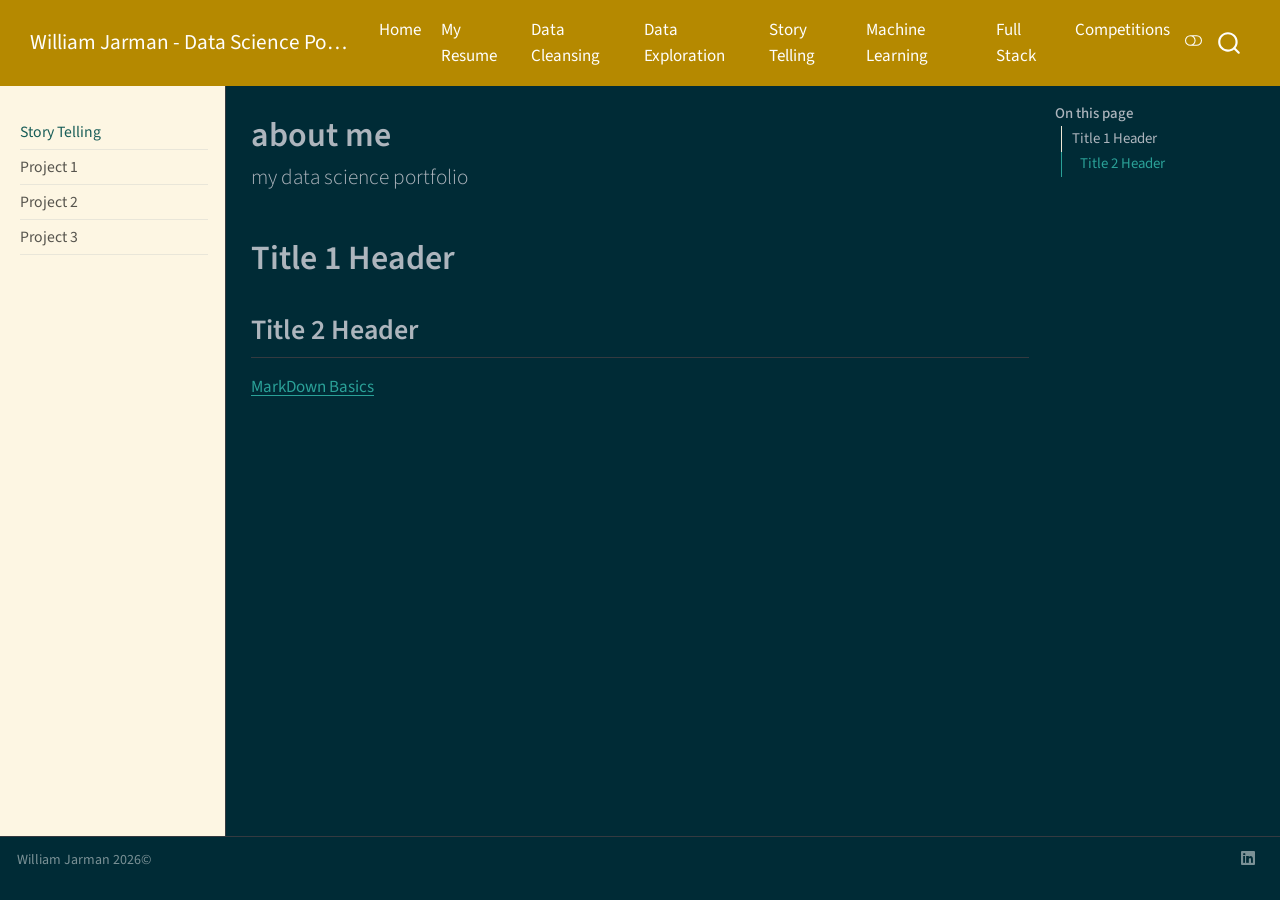
<file: story_telling.html>
<!DOCTYPE html>
<html xmlns="http://www.w3.org/1999/xhtml" lang="en" xml:lang="en"><head>

<meta charset="utf-8">
<meta name="generator" content="quarto-1.9.37">

<meta name="viewport" content="width=device-width, initial-scale=1.0, user-scalable=yes">


<title>about me – William Jarman - Data Science Portfolio</title>
<style>
/* Default styles provided by pandoc.
** See https://pandoc.org/MANUAL.html#variables-for-html for config info.
*/
code{white-space: pre-wrap;}
span.smallcaps{font-variant: small-caps;}
div.columns{display: flex; gap: min(4vw, 1.5em);}
div.column{flex: auto; overflow-x: auto;}
div.hanging-indent{margin-left: 1.5em; text-indent: -1.5em;}
ul.task-list{list-style: none;}
ul.task-list li input[type="checkbox"] {
  width: 0.8em;
  margin: 0 0.8em 0.2em -1em; /* quarto-specific, see https://github.com/quarto-dev/quarto-cli/issues/4556 */ 
  vertical-align: middle;
}
</style>


<script src="site_libs/quarto-nav/quarto-nav.js"></script>
<script src="site_libs/quarto-nav/headroom.min.js"></script>
<script src="site_libs/clipboard/clipboard.min.js"></script>
<script src="site_libs/quarto-search/autocomplete.umd.js"></script>
<script src="site_libs/quarto-search/fuse.min.js"></script>
<script src="site_libs/quarto-search/quarto-search.js"></script>
<meta name="quarto:offset" content="./">
<link href="./Images/favicon.png" rel="icon" type="image/png">
<script src="site_libs/quarto-html/quarto.js" type="module"></script>
<script src="site_libs/quarto-html/tabsets/tabsets.js" type="module"></script>
<script src="site_libs/quarto-html/popper.min.js"></script>
<script src="site_libs/quarto-html/tippy.umd.min.js"></script>
<script src="site_libs/quarto-html/anchor.min.js"></script>
<link href="site_libs/quarto-html/tippy.css" rel="stylesheet">
<link href="site_libs/quarto-html/quarto-syntax-highlighting-7f8f88aac4f3542376d5c11b86a4c14d.css" rel="stylesheet" class="quarto-color-scheme" id="quarto-text-highlighting-styles">
<link href="site_libs/quarto-html/quarto-syntax-highlighting-dark-d0ae9245876894da5ac7e18953ecc5cc.css" rel="stylesheet" class="quarto-color-scheme quarto-color-alternate" id="quarto-text-highlighting-styles">
<link href="site_libs/quarto-html/quarto-syntax-highlighting-7f8f88aac4f3542376d5c11b86a4c14d.css" rel="stylesheet" class="quarto-color-scheme-extra" id="quarto-text-highlighting-styles">
<script src="site_libs/bootstrap/bootstrap.min.js"></script>
<link href="site_libs/bootstrap/bootstrap-icons.css" rel="stylesheet">
<link href="site_libs/bootstrap/bootstrap-1a76a48b873b3f95c3fb7e57e7e2597d.min.css" rel="stylesheet" append-hash="true" class="quarto-color-scheme" id="quarto-bootstrap" data-mode="dark">
<link href="site_libs/bootstrap/bootstrap-dark-88c12356fa2eb52643781eb2b75b41c7.min.css" rel="stylesheet" append-hash="true" class="quarto-color-scheme quarto-color-alternate" id="quarto-bootstrap" data-mode="dark">
<link href="site_libs/bootstrap/bootstrap-1a76a48b873b3f95c3fb7e57e7e2597d.min.css" rel="stylesheet" append-hash="true" class="quarto-color-scheme-extra" id="quarto-bootstrap" data-mode="dark">
<script id="quarto-search-options" type="application/json">{
  "location": "navbar",
  "copy-button": false,
  "collapse-after": 3,
  "panel-placement": "end",
  "type": "overlay",
  "limit": 50,
  "keyboard-shortcut": [
    "f",
    "/",
    "s"
  ],
  "show-item-context": false,
  "language": {
    "search-no-results-text": "No results",
    "search-matching-documents-text": "matching documents",
    "search-copy-link-title": "Copy link to search",
    "search-hide-matches-text": "Hide additional matches",
    "search-more-match-text": "more match in this document",
    "search-more-matches-text": "more matches in this document",
    "search-clear-button-title": "Clear",
    "search-text-placeholder": "",
    "search-detached-cancel-button-title": "Cancel",
    "search-submit-button-title": "Submit",
    "search-label": "Search"
  }
}</script>


<link rel="stylesheet" href="styles.css">
</head>

<body class="nav-sidebar docked nav-fixed quarto-light"><script id="quarto-html-before-body" type="application/javascript">
    const toggleBodyColorMode = (bsSheetEl) => {
      const mode = bsSheetEl.getAttribute("data-mode");
      const bodyEl = window.document.querySelector("body");
      if (mode === "dark") {
        bodyEl.classList.add("quarto-dark");
        bodyEl.classList.remove("quarto-light");
      } else {
        bodyEl.classList.add("quarto-light");
        bodyEl.classList.remove("quarto-dark");
      }
    }
    const toggleBodyColorPrimary = () => {
      const bsSheetEl = window.document.querySelector("link#quarto-bootstrap:not([rel=disabled-stylesheet])");
      if (bsSheetEl) {
        toggleBodyColorMode(bsSheetEl);
      }
    }
    const setColorSchemeToggle = (alternate) => {
      const toggles = window.document.querySelectorAll('.quarto-color-scheme-toggle');
      for (let i=0; i < toggles.length; i++) {
        const toggle = toggles[i];
        if (toggle) {
          if (alternate) {
            toggle.classList.add("alternate");
          } else {
            toggle.classList.remove("alternate");
          }
        }
      }
    };
    const toggleColorMode = (alternate) => {
      // Switch the stylesheets
      const primaryStylesheets = window.document.querySelectorAll('link.quarto-color-scheme:not(.quarto-color-alternate)');
      const alternateStylesheets = window.document.querySelectorAll('link.quarto-color-scheme.quarto-color-alternate');
      manageTransitions('#quarto-margin-sidebar .nav-link', false);
      if (alternate) {
        // note: dark is layered on light, we don't disable primary!
        enableStylesheet(alternateStylesheets);
        for (const sheetNode of alternateStylesheets) {
          if (sheetNode.id === "quarto-bootstrap") {
            toggleBodyColorMode(sheetNode);
          }
        }
      } else {
        disableStylesheet(alternateStylesheets);
        enableStylesheet(primaryStylesheets)
        toggleBodyColorPrimary();
      }
      manageTransitions('#quarto-margin-sidebar .nav-link', true);
      // Switch the toggles
      setColorSchemeToggle(alternate)
      // Hack to workaround the fact that safari doesn't
      // properly recolor the scrollbar when toggling (#1455)
      if (navigator.userAgent.indexOf('Safari') > 0 && navigator.userAgent.indexOf('Chrome') == -1) {
        manageTransitions("body", false);
        window.scrollTo(0, 1);
        setTimeout(() => {
          window.scrollTo(0, 0);
          manageTransitions("body", true);
        }, 40);
      }
    }
    const disableStylesheet = (stylesheets) => {
      for (let i=0; i < stylesheets.length; i++) {
        const stylesheet = stylesheets[i];
        stylesheet.rel = 'disabled-stylesheet';
      }
    }
    const enableStylesheet = (stylesheets) => {
      for (let i=0; i < stylesheets.length; i++) {
        const stylesheet = stylesheets[i];
        if(stylesheet.rel !== 'stylesheet') { // for Chrome, which will still FOUC without this check
          stylesheet.rel = 'stylesheet';
        }
      }
    }
    const manageTransitions = (selector, allowTransitions) => {
      const els = window.document.querySelectorAll(selector);
      for (let i=0; i < els.length; i++) {
        const el = els[i];
        if (allowTransitions) {
          el.classList.remove('notransition');
        } else {
          el.classList.add('notransition');
        }
      }
    }
    const isFileUrl = () => {
      return window.location.protocol === 'file:';
    }
    const hasAlternateSentinel = () => {
      let styleSentinel = getColorSchemeSentinel();
      if (styleSentinel !== null) {
        return styleSentinel === "alternate";
      } else {
        return false;
      }
    }
    const setStyleSentinel = (alternate) => {
      const value = alternate ? "alternate" : "default";
      if (!isFileUrl()) {
        window.localStorage.setItem("quarto-color-scheme", value);
      } else {
        localAlternateSentinel = value;
      }
    }
    const getColorSchemeSentinel = () => {
      if (!isFileUrl()) {
        const storageValue = window.localStorage.getItem("quarto-color-scheme");
        return storageValue != null ? storageValue : localAlternateSentinel;
      } else {
        return localAlternateSentinel;
      }
    }
    const toggleGiscusIfUsed = (isAlternate, darkModeDefault) => {
      const baseTheme = document.querySelector('#giscus-base-theme')?.value ?? 'light';
      const alternateTheme = document.querySelector('#giscus-alt-theme')?.value ?? 'dark';
      let newTheme = '';
      if(authorPrefersDark) {
        newTheme = isAlternate ? baseTheme : alternateTheme;
      } else {
        newTheme = isAlternate ? alternateTheme : baseTheme;
      }
      const changeGiscusTheme = () => {
        // From: https://github.com/giscus/giscus/issues/336
        const sendMessage = (message) => {
          const iframe = document.querySelector('iframe.giscus-frame');
          if (!iframe) return;
          iframe.contentWindow.postMessage({ giscus: message }, 'https://giscus.app');
        }
        sendMessage({
          setConfig: {
            theme: newTheme
          }
        });
      }
      const isGiscussLoaded = window.document.querySelector('iframe.giscus-frame') !== null;
      if (isGiscussLoaded) {
        changeGiscusTheme();
      }
    };
    const authorPrefersDark = false;
    const darkModeDefault = authorPrefersDark;
      document.querySelector('link#quarto-text-highlighting-styles.quarto-color-scheme-extra').rel = 'disabled-stylesheet';
      document.querySelector('link#quarto-bootstrap.quarto-color-scheme-extra').rel = 'disabled-stylesheet';
    let localAlternateSentinel = darkModeDefault ? 'alternate' : 'default';
    // Dark / light mode switch
    window.quartoToggleColorScheme = () => {
      // Read the current dark / light value
      let toAlternate = !hasAlternateSentinel();
      toggleColorMode(toAlternate);
      setStyleSentinel(toAlternate);
      toggleGiscusIfUsed(toAlternate, darkModeDefault);
      window.dispatchEvent(new Event('resize'));
    };
    // Switch to dark mode if need be
    if (hasAlternateSentinel()) {
      toggleColorMode(true);
    } else {
      toggleColorMode(false);
    }
  </script>

<div id="quarto-search-results"></div>
  <header id="quarto-header" class="headroom fixed-top">
    <nav class="navbar navbar-expand-lg " data-bs-theme="dark">
      <div class="navbar-container container-fluid">
      <div class="navbar-brand-container mx-auto">
    <a class="navbar-brand" href="./index.html">
    <span class="navbar-title">William Jarman - Data Science Portfolio</span>
    </a>
  </div>
            <div id="quarto-search" class="" title="Search"></div>
          <button class="navbar-toggler" type="button" data-bs-toggle="collapse" data-bs-target="#navbarCollapse" aria-controls="navbarCollapse" role="menu" aria-expanded="false" aria-label="Toggle navigation" onclick="if (window.quartoToggleHeadroom) { window.quartoToggleHeadroom(); }">
  <span class="navbar-toggler-icon"></span>
</button>
          <div class="collapse navbar-collapse" id="navbarCollapse">
            <ul class="navbar-nav navbar-nav-scroll ms-auto">
  <li class="nav-item">
    <a class="nav-link" href="./index.html"> 
<span class="menu-text">Home</span></a>
  </li>  
  <li class="nav-item">
    <a class="nav-link" href="./resume.html"> 
<span class="menu-text">My Resume</span></a>
  </li>  
  <li class="nav-item">
    <a class="nav-link" href="./cleansing.html"> 
<span class="menu-text">Data Cleansing</span></a>
  </li>  
  <li class="nav-item">
    <a class="nav-link" href="./exploration.html"> 
<span class="menu-text">Data Exploration</span></a>
  </li>  
  <li class="nav-item">
    <a class="nav-link active" href="./story_telling.html" aria-current="page"> 
<span class="menu-text">Story Telling</span></a>
  </li>  
  <li class="nav-item">
    <a class="nav-link" href="./ml.html"> 
<span class="menu-text">Machine Learning</span></a>
  </li>  
  <li class="nav-item">
    <a class="nav-link" href="./full_stack.html"> 
<span class="menu-text">Full Stack</span></a>
  </li>  
  <li class="nav-item">
    <a class="nav-link" href="./competition.html"> 
<span class="menu-text">Competitions</span></a>
  </li>  
</ul>
          </div> <!-- /navcollapse -->
            <div class="quarto-navbar-tools">
  <a href="" class="quarto-color-scheme-toggle quarto-navigation-tool  px-1" onclick="window.quartoToggleColorScheme(); return false;" title="Toggle dark mode"><i class="bi"></i></a>
</div>
      </div> <!-- /container-fluid -->
    </nav>
  <nav class="quarto-secondary-nav">
    <div class="container-fluid d-flex">
      <button type="button" class="quarto-btn-toggle btn" data-bs-toggle="collapse" role="button" data-bs-target=".quarto-sidebar-collapse-item" aria-controls="quarto-sidebar" aria-expanded="false" aria-label="Toggle sidebar navigation" onclick="if (window.quartoToggleHeadroom) { window.quartoToggleHeadroom(); }">
        <i class="bi bi-layout-text-sidebar-reverse"></i>
      </button>
        <nav class="quarto-page-breadcrumbs" aria-label="breadcrumb"><ol class="breadcrumb"><li class="breadcrumb-item"><a href="./story_telling.html">Story Telling</a></li></ol></nav>
        <a class="flex-grow-1" role="navigation" data-bs-toggle="collapse" data-bs-target=".quarto-sidebar-collapse-item" aria-controls="quarto-sidebar" aria-expanded="false" aria-label="Toggle sidebar navigation" onclick="if (window.quartoToggleHeadroom) { window.quartoToggleHeadroom(); }">      
        </a>
    </div>
  </nav>
</header>
<!-- content -->
<div id="quarto-content" class="quarto-container page-columns page-rows-contents page-layout-article page-navbar">
<!-- sidebar -->
  <nav id="quarto-sidebar" class="sidebar collapse collapse-horizontal quarto-sidebar-collapse-item sidebar-navigation docked overflow-auto">
    <div class="sidebar-menu-container"> 
    <ul class="list-unstyled mt-1">
        <li class="sidebar-item">
  <div class="sidebar-item-container"> 
  <a href="./story_telling.html" class="sidebar-item-text sidebar-link active">
 <span class="menu-text">Story Telling</span></a>
  </div>
</li>
        <li class="px-0"><hr class="sidebar-divider hi "></li>
        <li class="sidebar-item">
  <div class="sidebar-item-container"> 
  <a href="./Story_Telling/project1.html" class="sidebar-item-text sidebar-link">
 <span class="menu-text">Project 1</span></a>
  </div>
</li>
        <li class="px-0"><hr class="sidebar-divider hi "></li>
        <li class="sidebar-item">
  <div class="sidebar-item-container"> 
  <a href="./Story_Telling/project2.html" class="sidebar-item-text sidebar-link">
 <span class="menu-text">Project 2</span></a>
  </div>
</li>
        <li class="px-0"><hr class="sidebar-divider hi "></li>
        <li class="sidebar-item">
  <div class="sidebar-item-container"> 
  <a href="./Story_Telling/project3.html" class="sidebar-item-text sidebar-link">
 <span class="menu-text">Project 3</span></a>
  </div>
</li>
        <li class="px-0"><hr class="sidebar-divider hi "></li>
    </ul>
    </div>
</nav>
<div id="quarto-sidebar-glass" class="quarto-sidebar-collapse-item" data-bs-toggle="collapse" data-bs-target=".quarto-sidebar-collapse-item"></div>
<!-- margin-sidebar -->
    <div id="quarto-margin-sidebar" class="sidebar margin-sidebar">
        <nav id="TOC" role="doc-toc" class="toc-active">
    <h2 id="toc-title">On this page</h2>
   
  <ul>
  <li><a href="#title-1-header" id="toc-title-1-header" class="nav-link active" data-scroll-target="#title-1-header">Title 1 Header</a>
  <ul class="collapse">
  <li><a href="#title-2-header" id="toc-title-2-header" class="nav-link" data-scroll-target="#title-2-header">Title 2 Header</a></li>
  </ul></li>
  </ul>
</nav>
    </div>
<!-- main -->
<main class="content" id="quarto-document-content">


<header id="title-block-header" class="quarto-title-block default">
<div class="quarto-title">
<h1 class="title">about me</h1>
<p class="subtitle lead">my data science portfolio</p>
</div>



<div class="quarto-title-meta">

    
  
    
  </div>
  


</header>


<section id="title-1-header" class="level1">
<h1>Title 1 Header</h1>
<section id="title-2-header" class="level2">
<h2 class="anchored" data-anchor-id="title-2-header">Title 2 Header</h2>
<p><a href="https://quarto.org/docs/authoring/markdown-basics.html#links-images">MarkDown Basics</a></p>


</section>
</section>

<a onclick="window.scrollTo(0, 0); return false;" role="button" id="quarto-back-to-top"><i class="bi bi-arrow-up"></i> Back to top</a></main> <!-- /main -->
<script id="quarto-html-after-body" type="application/javascript">
  window.document.addEventListener("DOMContentLoaded", function (event) {
    // Ensure there is a toggle, if there isn't float one in the top right
    if (window.document.querySelector('.quarto-color-scheme-toggle') === null) {
      const a = window.document.createElement('a');
      a.classList.add('top-right');
      a.classList.add('quarto-color-scheme-toggle');
      a.href = "";
      a.onclick = function() { try { window.quartoToggleColorScheme(); } catch {} return false; };
      const i = window.document.createElement("i");
      i.classList.add('bi');
      a.appendChild(i);
      window.document.body.appendChild(a);
    }
    setColorSchemeToggle(hasAlternateSentinel())
    const icon = "";
    const anchorJS = new window.AnchorJS();
    anchorJS.options = {
      placement: 'right',
      icon: icon
    };
    anchorJS.add('.anchored');
    const isCodeAnnotation = (el) => {
      for (const clz of el.classList) {
        if (clz.startsWith('code-annotation-')) {                     
          return true;
        }
      }
      return false;
    }
    const onCopySuccess = function(e) {
      // button target
      const button = e.trigger;
      // don't keep focus
      button.blur();
      // flash "checked"
      button.classList.add('code-copy-button-checked');
      var currentTitle = button.getAttribute("title");
      button.setAttribute("title", "Copied!");
      let tooltip;
      if (window.bootstrap) {
        button.setAttribute("data-bs-toggle", "tooltip");
        button.setAttribute("data-bs-placement", "left");
        button.setAttribute("data-bs-title", "Copied!");
        tooltip = new bootstrap.Tooltip(button, 
          { trigger: "manual", 
            customClass: "code-copy-button-tooltip",
            offset: [0, -8]});
        tooltip.show();    
      }
      setTimeout(function() {
        if (tooltip) {
          tooltip.hide();
          button.removeAttribute("data-bs-title");
          button.removeAttribute("data-bs-toggle");
          button.removeAttribute("data-bs-placement");
        }
        button.setAttribute("title", currentTitle);
        button.classList.remove('code-copy-button-checked');
      }, 1000);
      // clear code selection
      e.clearSelection();
    }
    const getTextToCopy = function(trigger) {
      const outerScaffold = trigger.parentElement.cloneNode(true);
      const codeEl = outerScaffold.querySelector('code');
      for (const childEl of codeEl.children) {
        if (isCodeAnnotation(childEl)) {
          childEl.remove();
        }
      }
      return codeEl.innerText;
    }
    const clipboard = new window.ClipboardJS('.code-copy-button:not([data-in-quarto-modal])', {
      text: getTextToCopy
    });
    clipboard.on('success', onCopySuccess);
    if (window.document.getElementById('quarto-embedded-source-code-modal')) {
      const clipboardModal = new window.ClipboardJS('.code-copy-button[data-in-quarto-modal]', {
        text: getTextToCopy,
        container: window.document.getElementById('quarto-embedded-source-code-modal')
      });
      clipboardModal.on('success', onCopySuccess);
    }
      var localhostRegex = new RegExp(/^(?:http|https):\/\/localhost\:?[0-9]*\//);
      var mailtoRegex = new RegExp(/^mailto:/);
        var filterRegex = new RegExp('/' + window.location.host + '/');
      var isInternal = (href) => {
          return filterRegex.test(href) || localhostRegex.test(href) || mailtoRegex.test(href);
      }
      // Inspect non-navigation links and adorn them if external
     var links = window.document.querySelectorAll('a[href]:not(.nav-link):not(.navbar-brand):not(.toc-action):not(.sidebar-link):not(.sidebar-item-toggle):not(.pagination-link):not(.no-external):not([aria-hidden]):not(.dropdown-item):not(.quarto-navigation-tool):not(.about-link)');
      for (var i=0; i<links.length; i++) {
        const link = links[i];
        if (!isInternal(link.href)) {
          // undo the damage that might have been done by quarto-nav.js in the case of
          // links that we want to consider external
          if (link.dataset.originalHref !== undefined) {
            link.href = link.dataset.originalHref;
          }
        }
      }
    function tippyHover(el, contentFn, onTriggerFn, onUntriggerFn) {
      const config = {
        allowHTML: true,
        maxWidth: 500,
        delay: 100,
        arrow: false,
        appendTo: function(el) {
            return el.parentElement;
        },
        interactive: true,
        interactiveBorder: 10,
        theme: 'quarto',
        placement: 'bottom-start',
      };
      if (contentFn) {
        config.content = contentFn;
      }
      if (onTriggerFn) {
        config.onTrigger = onTriggerFn;
      }
      if (onUntriggerFn) {
        config.onUntrigger = onUntriggerFn;
      }
      window.tippy(el, config); 
    }
    const noterefs = window.document.querySelectorAll('a[role="doc-noteref"]');
    for (var i=0; i<noterefs.length; i++) {
      const ref = noterefs[i];
      tippyHover(ref, function() {
        // use id or data attribute instead here
        let href = ref.getAttribute('data-footnote-href') || ref.getAttribute('href');
        try { href = new URL(href).hash; } catch {}
        const id = href.replace(/^#\/?/, "");
        const note = window.document.getElementById(id);
        if (note) {
          return note.innerHTML;
        } else {
          return "";
        }
      });
    }
    const xrefs = window.document.querySelectorAll('a.quarto-xref');
    const processXRef = (id, note) => {
      // Strip column container classes
      const stripColumnClz = (el) => {
        el.classList.remove("page-full", "page-columns");
        if (el.children) {
          for (const child of el.children) {
            stripColumnClz(child);
          }
        }
      }
      stripColumnClz(note)
      if (id === null || id.startsWith('sec-')) {
        // Special case sections, only their first couple elements
        const container = document.createElement("div");
        if (note.children && note.children.length > 2) {
          container.appendChild(note.children[0].cloneNode(true));
          for (let i = 1; i < note.children.length; i++) {
            const child = note.children[i];
            if (child.tagName === "P" && child.innerText === "") {
              continue;
            } else {
              container.appendChild(child.cloneNode(true));
              break;
            }
          }
          if (window.Quarto?.typesetMath) {
            window.Quarto.typesetMath(container);
          }
          return container.innerHTML
        } else {
          if (window.Quarto?.typesetMath) {
            window.Quarto.typesetMath(note);
          }
          return note.innerHTML;
        }
      } else {
        // Remove any anchor links if they are present
        const anchorLink = note.querySelector('a.anchorjs-link');
        if (anchorLink) {
          anchorLink.remove();
        }
        if (window.Quarto?.typesetMath) {
          window.Quarto.typesetMath(note);
        }
        if (note.classList.contains("callout")) {
          return note.outerHTML;
        } else {
          return note.innerHTML;
        }
      }
    }
    for (var i=0; i<xrefs.length; i++) {
      const xref = xrefs[i];
      tippyHover(xref, undefined, function(instance) {
        instance.disable();
        let url = xref.getAttribute('href');
        let hash = undefined; 
        if (url.startsWith('#')) {
          hash = url;
        } else {
          try { hash = new URL(url).hash; } catch {}
        }
        if (hash) {
          const id = hash.replace(/^#\/?/, "");
          const note = window.document.getElementById(id);
          if (note !== null) {
            try {
              const html = processXRef(id, note.cloneNode(true));
              instance.setContent(html);
            } finally {
              instance.enable();
              instance.show();
            }
          } else {
            // See if we can fetch this
            fetch(url.split('#')[0])
            .then(res => res.text())
            .then(html => {
              const parser = new DOMParser();
              const htmlDoc = parser.parseFromString(html, "text/html");
              const note = htmlDoc.getElementById(id);
              if (note !== null) {
                const html = processXRef(id, note);
                instance.setContent(html);
              } 
            }).finally(() => {
              instance.enable();
              instance.show();
            });
          }
        } else {
          // See if we can fetch a full url (with no hash to target)
          // This is a special case and we should probably do some content thinning / targeting
          fetch(url)
          .then(res => res.text())
          .then(html => {
            const parser = new DOMParser();
            const htmlDoc = parser.parseFromString(html, "text/html");
            const note = htmlDoc.querySelector('main.content');
            if (note !== null) {
              // This should only happen for chapter cross references
              // (since there is no id in the URL)
              // remove the first header
              if (note.children.length > 0 && note.children[0].tagName === "HEADER") {
                note.children[0].remove();
              }
              const html = processXRef(null, note);
              instance.setContent(html);
            } 
          }).finally(() => {
            instance.enable();
            instance.show();
          });
        }
      }, function(instance) {
      });
    }
        let selectedAnnoteEl;
        const selectorForAnnotation = ( cell, annotation) => {
          let cellAttr = 'data-code-cell="' + cell + '"';
          let lineAttr = 'data-code-annotation="' +  annotation + '"';
          const selector = 'span[' + cellAttr + '][' + lineAttr + ']';
          return selector;
        }
        const selectCodeLines = (annoteEl) => {
          const doc = window.document;
          const targetCell = annoteEl.getAttribute("data-target-cell");
          const targetAnnotation = annoteEl.getAttribute("data-target-annotation");
          const annoteSpan = window.document.querySelector(selectorForAnnotation(targetCell, targetAnnotation));
          const lines = annoteSpan.getAttribute("data-code-lines").split(",");
          const lineIds = lines.map((line) => {
            return targetCell + "-" + line;
          })
          let top = null;
          let height = null;
          let parent = null;
          if (lineIds.length > 0) {
              //compute the position of the single el (top and bottom and make a div)
              const el = window.document.getElementById(lineIds[0]);
              top = el.offsetTop;
              height = el.offsetHeight;
              parent = el.parentElement.parentElement;
            if (lineIds.length > 1) {
              const lastEl = window.document.getElementById(lineIds[lineIds.length - 1]);
              const bottom = lastEl.offsetTop + lastEl.offsetHeight;
              height = bottom - top;
            }
            if (top !== null && height !== null && parent !== null) {
              // cook up a div (if necessary) and position it 
              let div = window.document.getElementById("code-annotation-line-highlight");
              if (div === null) {
                div = window.document.createElement("div");
                div.setAttribute("id", "code-annotation-line-highlight");
                div.style.position = 'absolute';
                parent.appendChild(div);
              }
              div.style.top = top - 2 + "px";
              div.style.height = height + 4 + "px";
              div.style.left = 0;
              let gutterDiv = window.document.getElementById("code-annotation-line-highlight-gutter");
              if (gutterDiv === null) {
                gutterDiv = window.document.createElement("div");
                gutterDiv.setAttribute("id", "code-annotation-line-highlight-gutter");
                gutterDiv.style.position = 'absolute';
                const codeCell = window.document.getElementById(targetCell);
                const gutter = codeCell.querySelector('.code-annotation-gutter');
                gutter.appendChild(gutterDiv);
              }
              gutterDiv.style.top = top - 2 + "px";
              gutterDiv.style.height = height + 4 + "px";
            }
            selectedAnnoteEl = annoteEl;
          }
        };
        const unselectCodeLines = () => {
          const elementsIds = ["code-annotation-line-highlight", "code-annotation-line-highlight-gutter"];
          elementsIds.forEach((elId) => {
            const div = window.document.getElementById(elId);
            if (div) {
              div.remove();
            }
          });
          selectedAnnoteEl = undefined;
        };
          // Handle positioning of the toggle
      window.addEventListener(
        "resize",
        throttle(() => {
          elRect = undefined;
          if (selectedAnnoteEl) {
            selectCodeLines(selectedAnnoteEl);
          }
        }, 10)
      );
      function throttle(fn, ms) {
      let throttle = false;
      let timer;
        return (...args) => {
          if(!throttle) { // first call gets through
              fn.apply(this, args);
              throttle = true;
          } else { // all the others get throttled
              if(timer) clearTimeout(timer); // cancel #2
              timer = setTimeout(() => {
                fn.apply(this, args);
                timer = throttle = false;
              }, ms);
          }
        };
      }
        // Attach click handler to the DT
        const annoteDls = window.document.querySelectorAll('dt[data-target-cell]');
        for (const annoteDlNode of annoteDls) {
          annoteDlNode.addEventListener('click', (event) => {
            const clickedEl = event.target;
            if (clickedEl !== selectedAnnoteEl) {
              unselectCodeLines();
              const activeEl = window.document.querySelector('dt[data-target-cell].code-annotation-active');
              if (activeEl) {
                activeEl.classList.remove('code-annotation-active');
              }
              selectCodeLines(clickedEl);
              clickedEl.classList.add('code-annotation-active');
            } else {
              // Unselect the line
              unselectCodeLines();
              clickedEl.classList.remove('code-annotation-active');
            }
          });
        }
    const findCites = (el) => {
      const parentEl = el.parentElement;
      if (parentEl) {
        const cites = parentEl.dataset.cites;
        if (cites) {
          return {
            el,
            cites: cites.split(' ')
          };
        } else {
          return findCites(el.parentElement)
        }
      } else {
        return undefined;
      }
    };
    var bibliorefs = window.document.querySelectorAll('a[role="doc-biblioref"]');
    for (var i=0; i<bibliorefs.length; i++) {
      const ref = bibliorefs[i];
      const citeInfo = findCites(ref);
      if (citeInfo) {
        tippyHover(citeInfo.el, function() {
          var popup = window.document.createElement('div');
          citeInfo.cites.forEach(function(cite) {
            var citeDiv = window.document.createElement('div');
            citeDiv.classList.add('hanging-indent');
            citeDiv.classList.add('csl-entry');
            var biblioDiv = window.document.getElementById('ref-' + cite);
            if (biblioDiv) {
              citeDiv.innerHTML = biblioDiv.innerHTML;
            }
            popup.appendChild(citeDiv);
          });
          return popup.innerHTML;
        });
      }
    }
  });
  </script>
</div> <!-- /content -->
<footer class="footer">
  <div class="nav-footer">
    <div class="nav-footer-left">
<p>William Jarman 2026©</p>
</div>   
    <div class="nav-footer-center">
      &nbsp;
    </div>
    <div class="nav-footer-right">
      <ul class="footer-items list-unstyled">
    <li class="nav-item compact">
    <a class="nav-link" href="./www.linkedin.com/in/willkjj">
      <i class="bi bi-linkedin" role="img">
</i> 
    </a>
  </li>  
</ul>
    </div>
  </div>
</footer>




</body></html>
</file>
<file: site_libs/quarto-html/tippy.css>
.tippy-box[data-animation=fade][data-state=hidden]{opacity:0}[data-tippy-root]{max-width:calc(100vw - 10px)}.tippy-box{position:relative;background-color:#333;color:#fff;border-radius:4px;font-size:14px;line-height:1.4;white-space:normal;outline:0;transition-property:transform,visibility,opacity}.tippy-box[data-placement^=top]>.tippy-arrow{bottom:0}.tippy-box[data-placement^=top]>.tippy-arrow:before{bottom:-7px;left:0;border-width:8px 8px 0;border-top-color:initial;transform-origin:center top}.tippy-box[data-placement^=bottom]>.tippy-arrow{top:0}.tippy-box[data-placement^=bottom]>.tippy-arrow:before{top:-7px;left:0;border-width:0 8px 8px;border-bottom-color:initial;transform-origin:center bottom}.tippy-box[data-placement^=left]>.tippy-arrow{right:0}.tippy-box[data-placement^=left]>.tippy-arrow:before{border-width:8px 0 8px 8px;border-left-color:initial;right:-7px;transform-origin:center left}.tippy-box[data-placement^=right]>.tippy-arrow{left:0}.tippy-box[data-placement^=right]>.tippy-arrow:before{left:-7px;border-width:8px 8px 8px 0;border-right-color:initial;transform-origin:center right}.tippy-box[data-inertia][data-state=visible]{transition-timing-function:cubic-bezier(.54,1.5,.38,1.11)}.tippy-arrow{width:16px;height:16px;color:#333}.tippy-arrow:before{content:"";position:absolute;border-color:transparent;border-style:solid}.tippy-content{position:relative;padding:5px 9px;z-index:1}
</file>
<file: site_libs/quarto-html/quarto-syntax-highlighting-7f8f88aac4f3542376d5c11b86a4c14d.css>
/* quarto syntax highlight colors */
:root {
  --quarto-hl-ot-color: #003B4F;
  --quarto-hl-at-color: #657422;
  --quarto-hl-ss-color: #20794D;
  --quarto-hl-an-color: #5E5E5E;
  --quarto-hl-fu-color: #4758AB;
  --quarto-hl-st-color: #20794D;
  --quarto-hl-cf-color: #003B4F;
  --quarto-hl-op-color: #5E5E5E;
  --quarto-hl-er-color: #AD0000;
  --quarto-hl-bn-color: #AD0000;
  --quarto-hl-al-color: #AD0000;
  --quarto-hl-va-color: #111111;
  --quarto-hl-bu-color: inherit;
  --quarto-hl-ex-color: inherit;
  --quarto-hl-pp-color: #AD0000;
  --quarto-hl-in-color: #5E5E5E;
  --quarto-hl-vs-color: #20794D;
  --quarto-hl-wa-color: #5E5E5E;
  --quarto-hl-do-color: #5E5E5E;
  --quarto-hl-im-color: #00769E;
  --quarto-hl-ch-color: #20794D;
  --quarto-hl-dt-color: #AD0000;
  --quarto-hl-fl-color: #AD0000;
  --quarto-hl-co-color: #5E5E5E;
  --quarto-hl-cv-color: #5E5E5E;
  --quarto-hl-cn-color: #8f5902;
  --quarto-hl-sc-color: #5E5E5E;
  --quarto-hl-dv-color: #AD0000;
  --quarto-hl-kw-color: #003B4F;
}

/* other quarto variables */
:root {
  --quarto-font-monospace: SFMono-Regular, Menlo, Monaco, Consolas, "Liberation Mono", "Courier New", monospace;
}

/* syntax highlight based on Pandoc's rules */
pre > code.sourceCode > span {
  color: #003B4F;
}

code.sourceCode > span {
  color: #003B4F;
}

div.sourceCode,
div.sourceCode pre.sourceCode {
  color: #003B4F;
}

/* Normal */
code span {
  color: #003B4F;
}

/* Alert */
code span.al {
  color: #AD0000;
  font-style: inherit;
}

/* Annotation */
code span.an {
  color: #5E5E5E;
  font-style: inherit;
}

/* Attribute */
code span.at {
  color: #657422;
  font-style: inherit;
}

/* BaseN */
code span.bn {
  color: #AD0000;
  font-style: inherit;
}

/* BuiltIn */
code span.bu {
  font-style: inherit;
}

/* ControlFlow */
code span.cf {
  color: #003B4F;
  font-weight: bold;
  font-style: inherit;
}

/* Char */
code span.ch {
  color: #20794D;
  font-style: inherit;
}

/* Constant */
code span.cn {
  color: #8f5902;
  font-style: inherit;
}

/* Comment */
code span.co {
  color: #5E5E5E;
  font-style: inherit;
}

/* CommentVar */
code span.cv {
  color: #5E5E5E;
  font-style: italic;
}

/* Documentation */
code span.do {
  color: #5E5E5E;
  font-style: italic;
}

/* DataType */
code span.dt {
  color: #AD0000;
  font-style: inherit;
}

/* DecVal */
code span.dv {
  color: #AD0000;
  font-style: inherit;
}

/* Error */
code span.er {
  color: #AD0000;
  font-style: inherit;
}

/* Extension */
code span.ex {
  font-style: inherit;
}

/* Float */
code span.fl {
  color: #AD0000;
  font-style: inherit;
}

/* Function */
code span.fu {
  color: #4758AB;
  font-style: inherit;
}

/* Import */
code span.im {
  color: #00769E;
  font-style: inherit;
}

/* Information */
code span.in {
  color: #5E5E5E;
  font-style: inherit;
}

/* Keyword */
code span.kw {
  color: #003B4F;
  font-weight: bold;
  font-style: inherit;
}

/* Operator */
code span.op {
  color: #5E5E5E;
  font-style: inherit;
}

/* Other */
code span.ot {
  color: #003B4F;
  font-style: inherit;
}

/* Preprocessor */
code span.pp {
  color: #AD0000;
  font-style: inherit;
}

/* SpecialChar */
code span.sc {
  color: #5E5E5E;
  font-style: inherit;
}

/* SpecialString */
code span.ss {
  color: #20794D;
  font-style: inherit;
}

/* String */
code span.st {
  color: #20794D;
  font-style: inherit;
}

/* Variable */
code span.va {
  color: #111111;
  font-style: inherit;
}

/* VerbatimString */
code span.vs {
  color: #20794D;
  font-style: inherit;
}

/* Warning */
code span.wa {
  color: #5E5E5E;
  font-style: italic;
}

.prevent-inlining {
  content: "</";
}

/*# sourceMappingURL=789ad8cd35626ba772517505b42a116e.css.map */
</file>
<file: site_libs/quarto-html/quarto-syntax-highlighting-dark-d0ae9245876894da5ac7e18953ecc5cc.css>
/* quarto syntax highlight colors */
:root {
  --quarto-hl-al-color: #f07178;
  --quarto-hl-an-color: #d4d0ab;
  --quarto-hl-at-color: #00e0e0;
  --quarto-hl-bn-color: #d4d0ab;
  --quarto-hl-bu-color: #abe338;
  --quarto-hl-ch-color: #abe338;
  --quarto-hl-co-color: #f8f8f2;
  --quarto-hl-cv-color: #ffd700;
  --quarto-hl-cn-color: #ffd700;
  --quarto-hl-cf-color: #ffa07a;
  --quarto-hl-dt-color: #ffa07a;
  --quarto-hl-dv-color: #d4d0ab;
  --quarto-hl-do-color: #f8f8f2;
  --quarto-hl-er-color: #f07178;
  --quarto-hl-ex-color: #00e0e0;
  --quarto-hl-fl-color: #d4d0ab;
  --quarto-hl-fu-color: #ffa07a;
  --quarto-hl-im-color: #abe338;
  --quarto-hl-in-color: #d4d0ab;
  --quarto-hl-kw-color: #ffa07a;
  --quarto-hl-op-color: #ffa07a;
  --quarto-hl-ot-color: #00e0e0;
  --quarto-hl-pp-color: #dcc6e0;
  --quarto-hl-re-color: #00e0e0;
  --quarto-hl-sc-color: #abe338;
  --quarto-hl-ss-color: #abe338;
  --quarto-hl-st-color: #abe338;
  --quarto-hl-va-color: #00e0e0;
  --quarto-hl-vs-color: #abe338;
  --quarto-hl-wa-color: #dcc6e0;
}

/* other quarto variables */
:root {
  --quarto-font-monospace: SFMono-Regular, Menlo, Monaco, Consolas, "Liberation Mono", "Courier New", monospace;
}

/* syntax highlight based on Pandoc's rules */
pre > code.sourceCode > span {
  color: #f8f8f2;
}

code.sourceCode > span {
  color: #f8f8f2;
}

div.sourceCode,
div.sourceCode pre.sourceCode {
  color: #f8f8f2;
}

/* Normal */
code span {
  color: #f8f8f2;
}

/* Alert */
code span.al {
  color: #f07178;
}

/* Annotation */
code span.an {
  color: #d4d0ab;
}

/* Attribute */
code span.at {
  color: #00e0e0;
}

/* BaseN */
code span.bn {
  color: #d4d0ab;
}

/* BuiltIn */
code span.bu {
  color: #abe338;
}

/* ControlFlow */
code span.cf {
  font-weight: bold;
  color: #ffa07a;
}

/* Char */
code span.ch {
  color: #abe338;
}

/* Constant */
code span.cn {
  color: #ffd700;
}

/* Comment */
code span.co {
  font-style: italic;
  color: #f8f8f2;
}

/* CommentVar */
code span.cv {
  color: #ffd700;
}

/* Documentation */
code span.do {
  color: #f8f8f2;
}

/* DataType */
code span.dt {
  color: #ffa07a;
}

/* DecVal */
code span.dv {
  color: #d4d0ab;
}

/* Error */
code span.er {
  color: #f07178;
  text-decoration: underline;
}

/* Extension */
code span.ex {
  font-weight: bold;
  color: #00e0e0;
}

/* Float */
code span.fl {
  color: #d4d0ab;
}

/* Function */
code span.fu {
  color: #ffa07a;
}

/* Import */
code span.im {
  color: #abe338;
}

/* Information */
code span.in {
  color: #d4d0ab;
}

/* Keyword */
code span.kw {
  font-weight: bold;
  color: #ffa07a;
}

/* Operator */
code span.op {
  color: #ffa07a;
}

/* Other */
code span.ot {
  color: #00e0e0;
}

/* Preprocessor */
code span.pp {
  color: #dcc6e0;
}

/* RegionMarker */
code span.re {
  background-color: #f8f8f2;
  color: #00e0e0;
}

/* SpecialChar */
code span.sc {
  color: #abe338;
}

/* SpecialString */
code span.ss {
  color: #abe338;
}

/* String */
code span.st {
  color: #abe338;
}

/* Variable */
code span.va {
  color: #00e0e0;
}

/* VerbatimString */
code span.vs {
  color: #abe338;
}

/* Warning */
code span.wa {
  color: #dcc6e0;
}

.prevent-inlining {
  content: "</";
}

/*# sourceMappingURL=e2dac9153eaf3c552d5043f9565d03d7.css.map */
</file>
<file: styles.css>
/* css styles */
</file>
